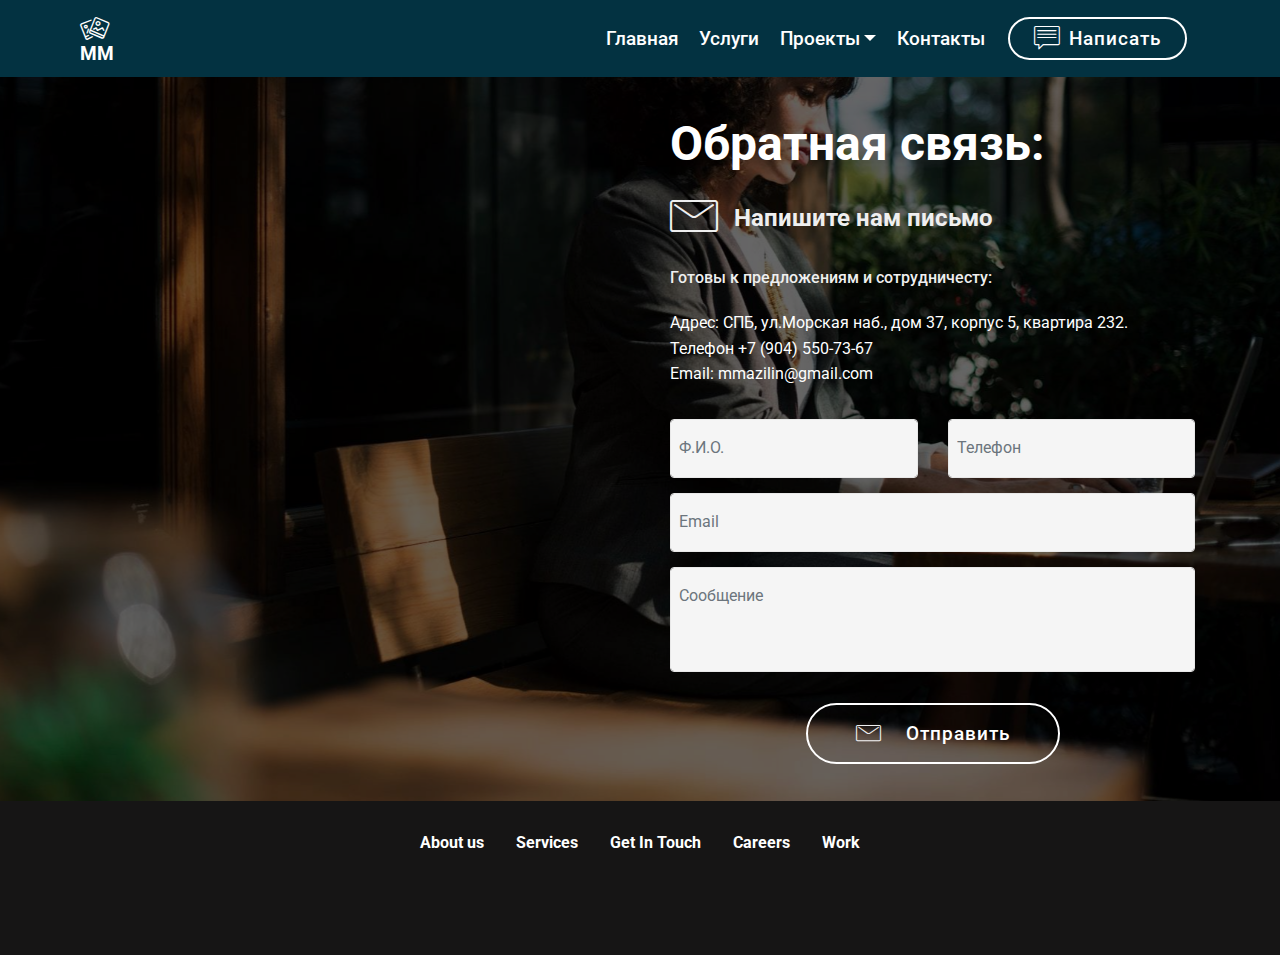
<file: page1.html>
<!DOCTYPE html>
<html >
<head>
  <!-- Site made with Mobirise Website Builder v4.6.3, https://mobirise.com -->
  <meta charset="UTF-8">
  <meta http-equiv="X-UA-Compatible" content="IE=edge">
  <meta name="generator" content="Mobirise v4.6.3, mobirise.com">
  <meta name="viewport" content="width=device-width, initial-scale=1, minimum-scale=1">
  <link rel="shortcut icon" href="assets/images/logo2.png" type="image/x-icon">
  <meta name="description" content="Site Creator Description">
  <title>Контакты</title>
  <link rel="stylesheet" href="assets/web/assets/mobirise-icons/mobirise-icons.css">
  <link rel="stylesheet" href="assets/tether/tether.min.css">
  <link rel="stylesheet" href="assets/bootstrap/css/bootstrap.min.css">
  <link rel="stylesheet" href="assets/bootstrap/css/bootstrap-grid.min.css">
  <link rel="stylesheet" href="assets/bootstrap/css/bootstrap-reboot.min.css">
  <link rel="stylesheet" href="assets/socicon/css/styles.css">
  <link rel="stylesheet" href="assets/animatecss/animate.min.css">
  <link rel="stylesheet" href="assets/dropdown/css/style.css">
  <link rel="stylesheet" href="assets/theme/css/style.css">
  <link rel="stylesheet" href="assets/mobirise/css/mbr-additional.css" type="text/css">
  
  
  
</head>
<body>
  <section class="menu cid-qIAD1Um0HJ" once="menu" id="menu1-19">

    

    <nav class="navbar navbar-expand beta-menu navbar-dropdown align-items-center navbar-fixed-top navbar-toggleable-sm">
        <button class="navbar-toggler navbar-toggler-right" type="button" data-toggle="collapse" data-target="#navbarSupportedContent" aria-controls="navbarSupportedContent" aria-expanded="false" aria-label="Toggle navigation">
            <div class="hamburger">
                <span></span>
                <span></span>
                <span></span>
                <span></span>
            </div>
        </button>
        <div class="menu-logo">
            <div class="navbar-brand">
                
                <span class="navbar-caption-wrap"><a class="navbar-caption text-white display-4" href="index.html"><span class="mbri-image-gallery mbr-iconfont mbr-iconfont-btn"></span>MM</a></span>
            </div>
        </div>
        <div class="collapse navbar-collapse" id="navbarSupportedContent">
            <ul class="navbar-nav nav-dropdown" data-app-modern-menu="true"><li class="nav-item">
                    <a class="nav-link link text-white display-4" href="index.html">
                        Главная</a>
                </li>
                <li class="nav-item"><a class="nav-link link text-white display-4" href="page2.html">
                        
                        Услуги</a></li><li class="nav-item dropdown open"><a class="nav-link link text-white dropdown-toggle display-4" href="page3.html" data-toggle="dropdown-submenu">
                        
                        Проекты</a><div class="dropdown-menu"><a class="text-white dropdown-item display-4" href="page3.html">Коттедж 1</a><a class="text-white dropdown-item display-4" href="page3.html">Коттедж 2</a><a class="text-white dropdown-item display-4" href="page3.html">Коттедж 3</a></div></li><li class="nav-item"><a class="nav-link link text-white display-4" href="page1.html">
                        
                        Контакты</a></li></ul>
            <div class="navbar-buttons mbr-section-btn"><a class="btn btn-sm btn-white-outline display-4" href="https://mobirise.com"><span class="mbri-chat mbr-iconfont mbr-iconfont-btn"></span>
                    Написать</a></div>
        </div>
    </nav>
</section>

<section class="engine"><a href="https://mobirise.ws/b">best website creator</a></section><section class="mbr-section form4 cid-qIAKnJiED9" id="form4-1j">

    

    <div class="mbr-overlay" style="opacity: 0.6; background-color: rgb(0, 0, 0);">
    </div>
    <div class="container">
        <div class="row">
            <div class="col-md-6">
                <div class="google-map"><iframe frameborder="0" style="border:0" src="https://www.google.com/maps/embed/v1/place?key=AIzaSyA0Dx_boXQiwvdz8sJHoYeZNVTdoWONYkU&amp;q=place_id:ChIJ7WVKx4w3lkYR_46Eqz9nx20" allowfullscreen=""></iframe></div>
            </div>
            <div class="col-md-6">
                <h2 class="pb-3 align-left mbr-fonts-style display-2"><strong>
                    Обратная связь:</strong></h2>
                <div>
                    <div class="icon-block pb-3">
                        <span class="icon-block__icon">
                            <span class="mbri-letter mbr-iconfont"></span>
                        </span>
                        <h4 class="icon-block__title align-left mbr-fonts-style display-5"><span style="font-style: normal;"><strong>
                            Напишите нам письмо</strong></span></h4>
                    </div>
                    <div class="icon-contacts pb-3">
                        <h5 class="align-left mbr-fonts-style display-7">
                            Готовы к предложениям и сотрудничесту:<br><br></h5>
                        <p class="mbr-text align-left mbr-fonts-style display-7">Адрес: СПБ, ул.Морская наб., дом 37, корпус 5, квартира 232.<br>Телефон +7 (904) 550-73-67&nbsp;<br>
                            Email: mmazilin@gmail.com
                        </p>
                    </div>
                </div>
                <div data-form-type="formoid">
                    <div data-form-alert="" hidden="">Спасибо за обращение!</div>
                    <form class="block mbr-form" action="https://mobirise.com/" method="post" data-form-title="Mobirise Form"><input type="hidden" name="email" data-form-email="true" value="buBxLQ0DiRBEKaeYPKMxTfx3Tzh5wB61IWlFV+RPvpN2hQei2hHYDbLIPlMnNqBCFGyjNi9G3wUlJC3o8A8C87Cubpu8lF6kmVFuVwU8ZOJvzaw48+afc+9WsNFzFipb" data-form-field="Email">
                        <div class="row">
                            <div class="col-md-6 multi-horizontal" data-for="name">
                                <input type="text" class="form-control input" name="name" data-form-field="Name" placeholder="Ф.И.О." required="" id="name-form4-1j">
                            </div>
                            <div class="col-md-6 multi-horizontal" data-for="phone">
                                <input type="text" class="form-control input" name="phone" data-form-field="Phone" placeholder="Телефон" required="" id="phone-form4-1j">
                            </div>
                            <div class="col-md-12" data-for="email">
                                <input type="text" class="form-control input" name="email" data-form-field="Email" placeholder="Email" required="" id="email-form4-1j">
                            </div>
                            <div class="col-md-12" data-for="message">
                                <textarea class="form-control input" name="message" rows="3" data-form-field="Message" placeholder="Сообщение" style="resize:none" id="message-form4-1j"></textarea>
                            </div>
                            <div class="input-group-btn col-md-12" style="margin-top: 10px;"><button href="" type="submit" class="btn btn-form btn-white-outline display-4"><span class="mbri-letter mbr-iconfont mbr-iconfont-btn" style="font-size: 25px;"></span>Отправить</button></div>
                        </div>
                    </form>
                </div>
            </div>
        </div>
    </div>
</section>

<section once="" class="cid-qIAMSK0yEm" id="footer7-1o">

    

    

    <div class="container">
        <div class="media-container-row align-center mbr-white">
            <div class="row row-links">
                <ul class="foot-menu">
                    
                    
                    
                    
                    
                <li class="foot-menu-item mbr-fonts-style display-7">
                        <a class="text-white mbr-bold" href="#" target="_blank">About us</a>
                    </li><li class="foot-menu-item mbr-fonts-style display-7">
                        <a class="text-white mbr-bold" href="#" target="_blank">Services</a>
                    </li><li class="foot-menu-item mbr-fonts-style display-7">
                        <a class="text-white mbr-bold" href="#" target="_blank">Get In Touch</a>
                    </li><li class="foot-menu-item mbr-fonts-style display-7">
                        <a class="text-white mbr-bold" href="#" target="_blank">Careers</a>
                    </li><li class="foot-menu-item mbr-fonts-style display-7">
                        <a class="text-white mbr-bold" href="#" target="_blank">Work</a>
                    </li></ul>
            </div>
            <div class="row social-row">
                <div class="social-list align-right pb-2">
                    
                    
                    
                    
                    
                    
                <div class="soc-item">
                        <a href="https://twitter.com/mobirise" target="_blank">
                            <span class="socicon-twitter socicon mbr-iconfont mbr-iconfont-social"></span>
                        </a>
                    </div><div class="soc-item">
                        <a href="https://www.facebook.com/pages/Mobirise/1616226671953247" target="_blank">
                            <span class="socicon-facebook socicon mbr-iconfont mbr-iconfont-social"></span>
                        </a>
                    </div><div class="soc-item">
                        <a href="https://www.youtube.com/c/mobirise" target="_blank">
                            <span class="socicon-youtube socicon mbr-iconfont mbr-iconfont-social"></span>
                        </a>
                    </div><div class="soc-item">
                        <a href="https://instagram.com/mobirise" target="_blank">
                            <span class="socicon-instagram socicon mbr-iconfont mbr-iconfont-social"></span>
                        </a>
                    </div><div class="soc-item">
                        <a href="https://plus.google.com/u/0/+Mobirise" target="_blank">
                            <span class="socicon-googleplus socicon mbr-iconfont mbr-iconfont-social"></span>
                        </a>
                    </div><div class="soc-item">
                        <a href="https://www.behance.net/Mobirise" target="_blank">
                            <span class="socicon-behance socicon mbr-iconfont mbr-iconfont-social"></span>
                        </a>
                    </div></div>
            </div>
            <div class="row row-copirayt">
                <p class="mbr-text mb-0 mbr-fonts-style mbr-white align-center display-7">
                    © Copyright 2017 Mobirise - All Rights Reserved
                </p>
            </div>
        </div>
    </div>
</section>


  <script src="assets/web/assets/jquery/jquery.min.js"></script>
  <script src="assets/popper/popper.min.js"></script>
  <script src="assets/tether/tether.min.js"></script>
  <script src="assets/bootstrap/js/bootstrap.min.js"></script>
  <script src="assets/smoothscroll/smooth-scroll.js"></script>
  <script src="assets/touchswipe/jquery.touch-swipe.min.js"></script>
  <script src="assets/viewportchecker/jquery.viewportchecker.js"></script>
  <script src="assets/dropdown/js/script.min.js"></script>
  <script src="assets/theme/js/script.js"></script>
  <script src="assets/formoid/formoid.min.js"></script>
  
  
 <div id="scrollToTop" class="scrollToTop mbr-arrow-up"><a style="text-align: center;"><i></i></a></div>
    <input name="animation" type="hidden">
  </body>
</html>
</file>
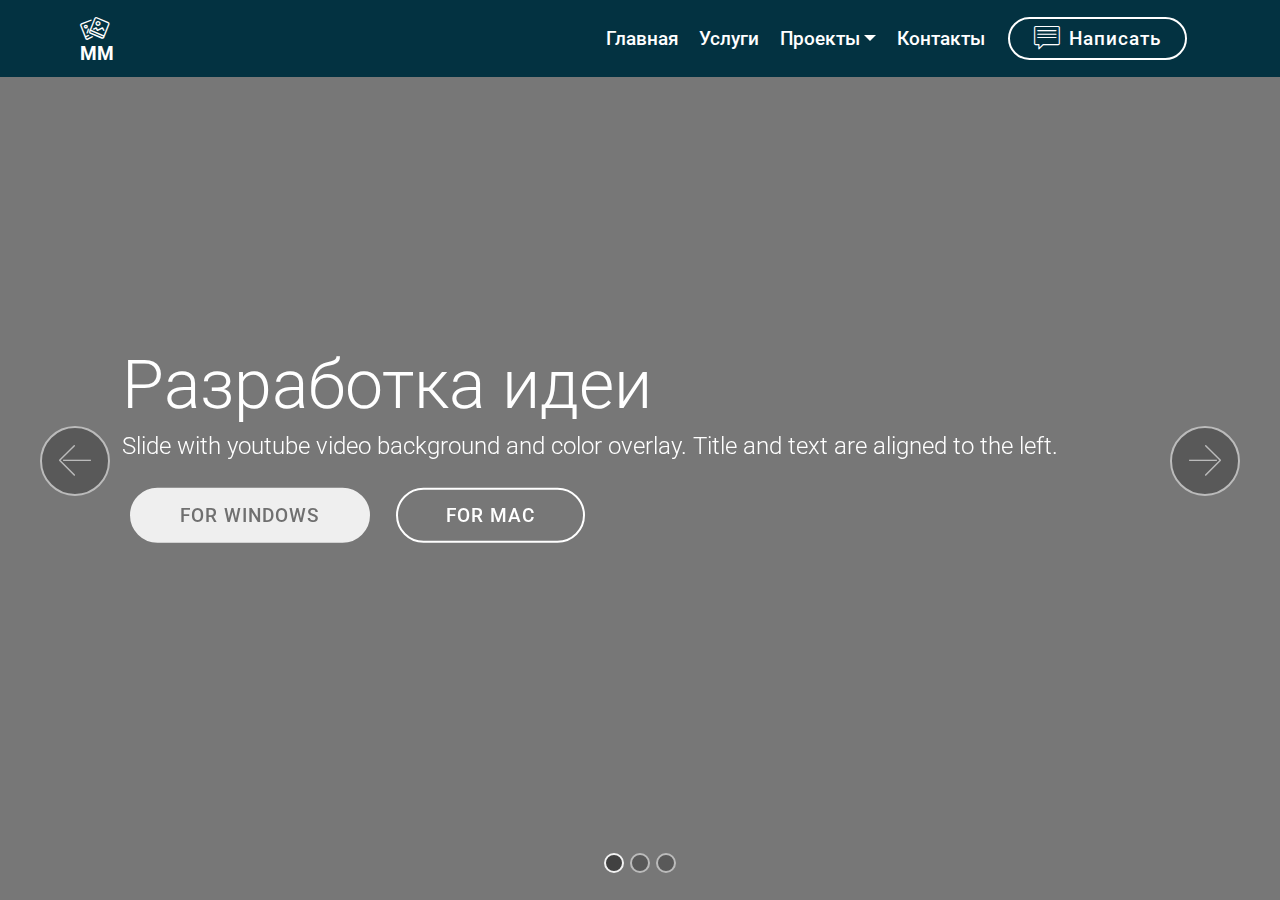
<file: page2.html>
<!DOCTYPE html>
<html >
<head>
  <!-- Site made with Mobirise Website Builder v4.6.3, https://mobirise.com -->
  <meta charset="UTF-8">
  <meta http-equiv="X-UA-Compatible" content="IE=edge">
  <meta name="generator" content="Mobirise v4.6.3, mobirise.com">
  <meta name="viewport" content="width=device-width, initial-scale=1, minimum-scale=1">
  <link rel="shortcut icon" href="assets/images/logo2.png" type="image/x-icon">
  <meta name="description" content="Website Maker Description">
  <title>Услуги</title>
  <link rel="stylesheet" href="assets/web/assets/mobirise-icons/mobirise-icons.css">
  <link rel="stylesheet" href="assets/tether/tether.min.css">
  <link rel="stylesheet" href="assets/bootstrap/css/bootstrap.min.css">
  <link rel="stylesheet" href="assets/bootstrap/css/bootstrap-grid.min.css">
  <link rel="stylesheet" href="assets/bootstrap/css/bootstrap-reboot.min.css">
  <link rel="stylesheet" href="assets/dropdown/css/style.css">
  <link rel="stylesheet" href="assets/animatecss/animate.min.css">
  <link rel="stylesheet" href="assets/theme/css/style.css">
  <link rel="stylesheet" href="assets/mobirise/css/mbr-additional.css" type="text/css">
  
  
  
</head>
<body>
  <section class="menu cid-qIAD1Um0HJ" once="menu" id="menu1-1r">

    

    <nav class="navbar navbar-expand beta-menu navbar-dropdown align-items-center navbar-fixed-top navbar-toggleable-sm">
        <button class="navbar-toggler navbar-toggler-right" type="button" data-toggle="collapse" data-target="#navbarSupportedContent" aria-controls="navbarSupportedContent" aria-expanded="false" aria-label="Toggle navigation">
            <div class="hamburger">
                <span></span>
                <span></span>
                <span></span>
                <span></span>
            </div>
        </button>
        <div class="menu-logo">
            <div class="navbar-brand">
                
                <span class="navbar-caption-wrap"><a class="navbar-caption text-white display-4" href="index.html"><span class="mbri-image-gallery mbr-iconfont mbr-iconfont-btn"></span>MM</a></span>
            </div>
        </div>
        <div class="collapse navbar-collapse" id="navbarSupportedContent">
            <ul class="navbar-nav nav-dropdown" data-app-modern-menu="true"><li class="nav-item">
                    <a class="nav-link link text-white display-4" href="index.html">
                        Главная</a>
                </li>
                <li class="nav-item"><a class="nav-link link text-white display-4" href="page2.html">
                        
                        Услуги</a></li><li class="nav-item dropdown open"><a class="nav-link link text-white dropdown-toggle display-4" href="page3.html" data-toggle="dropdown-submenu">
                        
                        Проекты</a><div class="dropdown-menu"><a class="text-white dropdown-item display-4" href="page3.html">Коттедж 1</a><a class="text-white dropdown-item display-4" href="page3.html">Коттедж 2</a><a class="text-white dropdown-item display-4" href="page3.html">Коттедж 3</a></div></li><li class="nav-item"><a class="nav-link link text-white display-4" href="page1.html">
                        
                        Контакты</a></li></ul>
            <div class="navbar-buttons mbr-section-btn"><a class="btn btn-sm btn-white-outline display-4" href="https://mobirise.com"><span class="mbri-chat mbr-iconfont mbr-iconfont-btn"></span>
                    Написать</a></div>
        </div>
    </nav>
</section>

<section class="engine"><a href="https://mobirise.ws/k">develop your own website</a></section><section class="carousel slide cid-qIAOtuKV5B" data-interval="false" id="slider1-1s">

    

    <div class="full-screen"><div class="mbr-slider slide carousel" data-pause="true" data-keyboard="false" data-ride="carousel" data-interval="5000"><ol class="carousel-indicators"><li data-app-prevent-settings="" data-target="#slider1-1s" class=" active" data-slide-to="0"></li><li data-app-prevent-settings="" data-target="#slider1-1s" data-slide-to="1"></li><li data-app-prevent-settings="" data-target="#slider1-1s" data-slide-to="2"></li></ol><div class="carousel-inner" role="listbox"><div class="carousel-item slider-fullscreen-image active" data-bg-video-slide="https://www.youtube.com/watch?v=fwkKc6M60-0"><div class="mbr-overlay"></div><div class="container container-slide"><div class="image_wrapper"><img src="assets/images/2.jpg" style="opacity: 0;"><div class="carousel-caption justify-content-center"><div class="col-10 align-left"><h2 class="mbr-fonts-style display-1">Разработка идеи</h2><p class="lead mbr-text mbr-fonts-style display-5">Slide with youtube video background and color overlay. Title and text are aligned to the left.</p><div class="mbr-section-btn" buttons="0"><a class="btn  btn-primary display-4" href="https://mobirise.com">FOR WINDOWS</a> <a class="btn  btn-white-outline display-4" href="https://mobirise.com">FOR MAC</a></div></div></div></div></div></div><div class="carousel-item slider-fullscreen-image" data-bg-video-slide="false" style="background-image: url(assets/images/ello-optimized-87e62e06-3-1920x1080.jpg);"><div class="container container-slide"><div class="image_wrapper"><div class="mbr-overlay" style="opacity: 0.4;"></div><img src="assets/images/ello-optimized-87e62e06-3-1920x1080.jpg"><div class="carousel-caption justify-content-center"><div class="col-10 align-center"><h2 class="mbr-fonts-style display-1">Проектирование</h2><p class="lead mbr-text mbr-fonts-style display-5">Choose from the large selection of latest pre-made blocks - jumbotrons, hero images, parallax scrolling, video backgrounds, hamburger menu, sticky header and more.</p><div class="mbr-section-btn" buttons="0"> <a class="btn  btn-white-outline display-4" href="https://mobirise.com">FOR MAC</a></div></div></div></div></div></div><div class="carousel-item slider-fullscreen-image" data-bg-video-slide="false" style="background-image: url(assets/images/67-1920x615.jpg);"><div class="container container-slide"><div class="image_wrapper"><div class="mbr-overlay"></div><img src="assets/images/67-1920x615.jpg"><div class="carousel-caption justify-content-center"><div class="col-10 align-right"><h2 class="mbr-fonts-style display-1">Строительство</h2><p class="lead mbr-text mbr-fonts-style display-5">Choose from the large selection of latest pre-made blocks - jumbotrons, hero images, parallax scrolling, video backgrounds, hamburger menu, sticky header and more.</p><div class="mbr-section-btn" buttons="0"><a class="btn btn-info display-4" href="https://mobirise.com">FOR WINDOWS</a> <a class="btn  btn-white-outline display-4" href="https://mobirise.com">FOR MAC</a></div></div></div></div></div></div></div><a data-app-prevent-settings="" class="carousel-control carousel-control-prev" role="button" data-slide="prev" href="#slider1-1s"><span aria-hidden="true" class="mbri-left mbr-iconfont"></span><span class="sr-only">Previous</span></a><a data-app-prevent-settings="" class="carousel-control carousel-control-next" role="button" data-slide="next" href="#slider1-1s"><span aria-hidden="true" class="mbri-right mbr-iconfont"></span><span class="sr-only">Next</span></a></div></div>

</section>


  <script src="assets/web/assets/jquery/jquery.min.js"></script>
  <script src="assets/popper/popper.min.js"></script>
  <script src="assets/tether/tether.min.js"></script>
  <script src="assets/bootstrap/js/bootstrap.min.js"></script>
  <script src="assets/smoothscroll/smooth-scroll.js"></script>
  <script src="assets/dropdown/js/script.min.js"></script>
  <script src="assets/touchswipe/jquery.touch-swipe.min.js"></script>
  <script src="assets/bootstrapcarouselswipe/bootstrap-carousel-swipe.js"></script>
  <script src="assets/viewportchecker/jquery.viewportchecker.js"></script>
  <script src="assets/ytplayer/jquery.mb.ytplayer.min.js"></script>
  <script src="assets/vimeoplayer/jquery.mb.vimeo_player.js"></script>
  <script src="assets/theme/js/script.js"></script>
  <script src="assets/slidervideo/script.js"></script>
  
  
 <div id="scrollToTop" class="scrollToTop mbr-arrow-up"><a style="text-align: center;"><i></i></a></div>
    <input name="animation" type="hidden">
  </body>
</html>
</file>
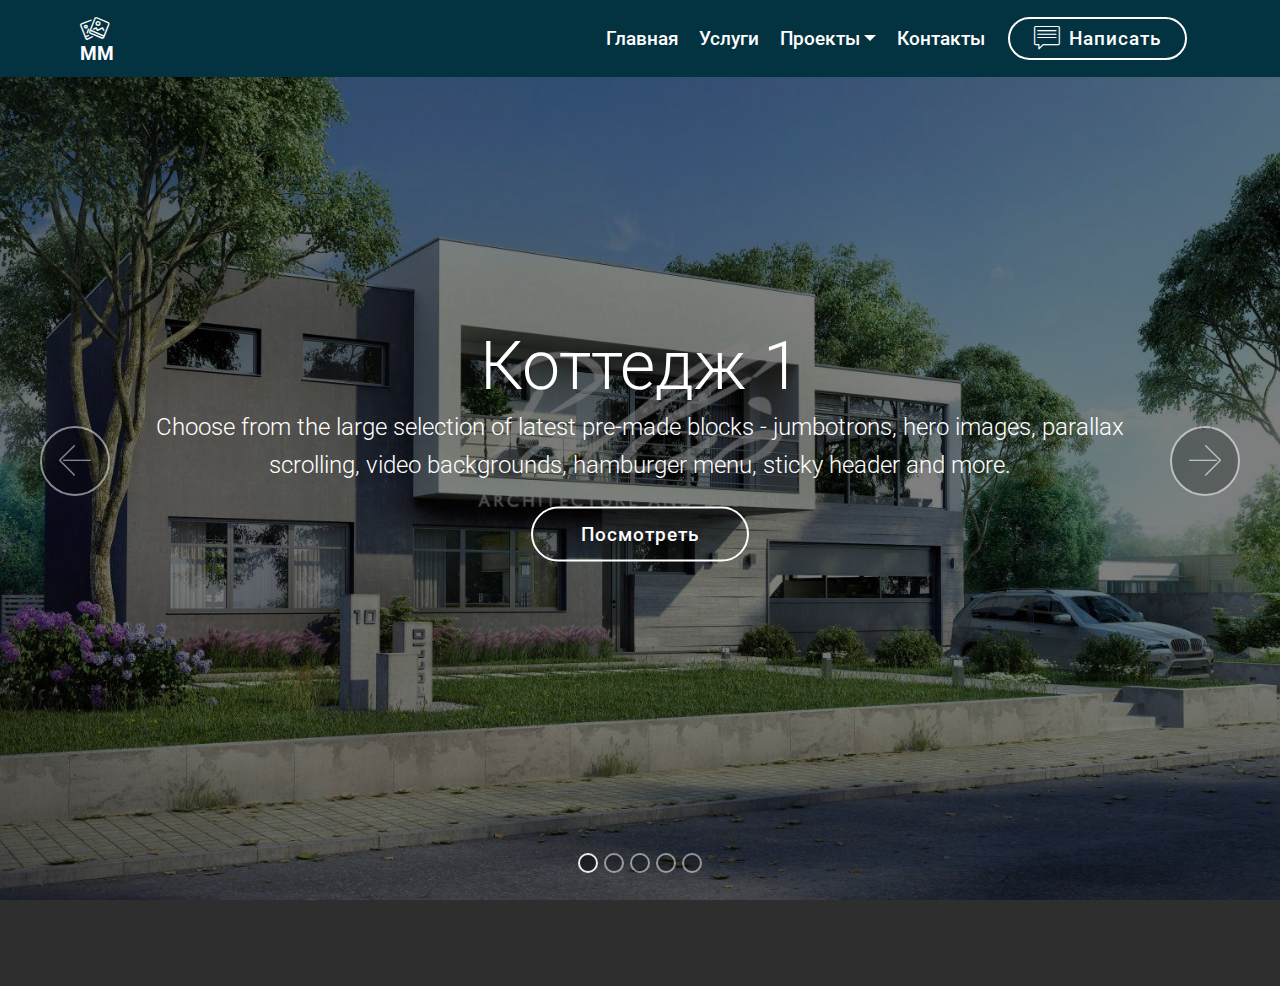
<file: page3.html>
<!DOCTYPE html>
<html >
<head>
  <!-- Site made with Mobirise Website Builder v4.6.3, https://mobirise.com -->
  <meta charset="UTF-8">
  <meta http-equiv="X-UA-Compatible" content="IE=edge">
  <meta name="generator" content="Mobirise v4.6.3, mobirise.com">
  <meta name="viewport" content="width=device-width, initial-scale=1, minimum-scale=1">
  <link rel="shortcut icon" href="assets/images/logo2.png" type="image/x-icon">
  <meta name="description" content="Website Generator Description">
  <title>Проекты</title>
  <link rel="stylesheet" href="assets/web/assets/mobirise-icons/mobirise-icons.css">
  <link rel="stylesheet" href="assets/tether/tether.min.css">
  <link rel="stylesheet" href="assets/bootstrap/css/bootstrap.min.css">
  <link rel="stylesheet" href="assets/bootstrap/css/bootstrap-grid.min.css">
  <link rel="stylesheet" href="assets/bootstrap/css/bootstrap-reboot.min.css">
  <link rel="stylesheet" href="assets/animatecss/animate.min.css">
  <link rel="stylesheet" href="assets/dropdown/css/style.css">
  <link rel="stylesheet" href="assets/theme/css/style.css">
  <link rel="stylesheet" href="assets/mobirise/css/mbr-additional.css" type="text/css">
  
  
  
</head>
<body>
  <section class="menu cid-qIAD1Um0HJ" once="menu" id="menu1-2b">

    

    <nav class="navbar navbar-expand beta-menu navbar-dropdown align-items-center navbar-fixed-top navbar-toggleable-sm">
        <button class="navbar-toggler navbar-toggler-right" type="button" data-toggle="collapse" data-target="#navbarSupportedContent" aria-controls="navbarSupportedContent" aria-expanded="false" aria-label="Toggle navigation">
            <div class="hamburger">
                <span></span>
                <span></span>
                <span></span>
                <span></span>
            </div>
        </button>
        <div class="menu-logo">
            <div class="navbar-brand">
                
                <span class="navbar-caption-wrap"><a class="navbar-caption text-white display-4" href="index.html"><span class="mbri-image-gallery mbr-iconfont mbr-iconfont-btn"></span>MM</a></span>
            </div>
        </div>
        <div class="collapse navbar-collapse" id="navbarSupportedContent">
            <ul class="navbar-nav nav-dropdown" data-app-modern-menu="true"><li class="nav-item">
                    <a class="nav-link link text-white display-4" href="index.html">
                        Главная</a>
                </li>
                <li class="nav-item"><a class="nav-link link text-white display-4" href="page2.html">
                        
                        Услуги</a></li><li class="nav-item dropdown open"><a class="nav-link link text-white dropdown-toggle display-4" href="page3.html" data-toggle="dropdown-submenu">
                        
                        Проекты</a><div class="dropdown-menu"><a class="text-white dropdown-item display-4" href="page3.html">Коттедж 1</a><a class="text-white dropdown-item display-4" href="page3.html">Коттедж 2</a><a class="text-white dropdown-item display-4" href="page3.html">Коттедж 3</a></div></li><li class="nav-item"><a class="nav-link link text-white display-4" href="page1.html">
                        
                        Контакты</a></li></ul>
            <div class="navbar-buttons mbr-section-btn"><a class="btn btn-sm btn-white-outline display-4" href="https://mobirise.com"><span class="mbri-chat mbr-iconfont mbr-iconfont-btn"></span>
                    Написать</a></div>
        </div>
    </nav>
</section>

<section class="engine"><a href="https://mobirise.ws/c">best website maker</a></section><section class="carousel slide cid-qIAXMIQzcs" data-interval="false" id="slider1-2f">

    

    <div class="full-screen"><div class="mbr-slider slide carousel" data-pause="true" data-keyboard="false" data-ride="carousel" data-interval="4000"><ol class="carousel-indicators"><li data-app-prevent-settings="" data-target="#slider1-2f" class=" active" data-slide-to="0"></li><li data-app-prevent-settings="" data-target="#slider1-2f" data-slide-to="1"></li><li data-app-prevent-settings="" data-target="#slider1-2f" data-slide-to="2"></li><li data-app-prevent-settings="" data-target="#slider1-2f" data-slide-to="3"></li><li data-app-prevent-settings="" data-target="#slider1-2f" data-slide-to="4"></li></ol><div class="carousel-inner" role="listbox"><div class="carousel-item slider-fullscreen-image active" data-bg-video-slide="false" style="background-image: url(assets/images/fdad38c0aca407dc5b0c759015fc035676a11248-2-1600x1067.jpg);"><div class="container container-slide"><div class="image_wrapper"><div class="mbr-overlay"></div><img src="assets/images/fdad38c0aca407dc5b0c759015fc035676a11248-2-1600x1067.jpg"><div class="carousel-caption justify-content-center"><div class="col-10 align-center"><h2 class="mbr-fonts-style display-1">Коттедж 1</h2><p class="lead mbr-text mbr-fonts-style display-5">Choose from the large selection of latest pre-made blocks - jumbotrons, hero images, parallax scrolling, video backgrounds, hamburger menu, sticky header and more.</p><div class="mbr-section-btn" buttons="0"> <a class="btn  btn-white-outline display-4" href="page4.html#gallery2-2w">Посмотреть</a></div></div></div></div></div></div><div class="carousel-item slider-fullscreen-image" data-bg-video-slide="false" style="background-image: url(assets/images/245-2000x1336.jpg);"><div class="container container-slide"><div class="image_wrapper"><div class="mbr-overlay" style="opacity: 0.4;"></div><img src="assets/images/245-2000x1336.jpg"><div class="carousel-caption justify-content-center"><div class="col-10 align-left"></div></div></div></div></div><div class="carousel-item slider-fullscreen-image" data-bg-video-slide="false" style="background-image: url(assets/images/27a1f4c80250f9797cc637c3dac86c9fd814e8b3-1600x1066.jpg);"><div class="container container-slide"><div class="image_wrapper"><div class="mbr-overlay" style="opacity: 0.4;"></div><img src="assets/images/27a1f4c80250f9797cc637c3dac86c9fd814e8b3-1600x1066.jpg"><div class="carousel-caption justify-content-center"><div class="col-10 align-left"><h2 class="mbr-fonts-style display-1">Коттедж 2</h2><p class="lead mbr-text mbr-fonts-style display-5">Choose from the large selection of latest pre-made blocks - jumbotrons, hero images, parallax scrolling, video backgrounds, hamburger menu, sticky header and more.</p><div class="mbr-section-btn" buttons="0"><a class="btn display-4 btn-danger" href="page4.html#gallery2-2w">Посмотреть</a> </div></div></div></div></div></div><div class="carousel-item slider-fullscreen-image" data-bg-video-slide="false" style="background-image: url(assets/images/0a8976acc71af436df1660b96ee587cc8d8349a8-1600x842.jpg);"><div class="container container-slide"><div class="image_wrapper"><div class="mbr-overlay"></div><img src="assets/images/0a8976acc71af436df1660b96ee587cc8d8349a8-1600x842.jpg"><div class="carousel-caption justify-content-center"><div class="col-10 align-right"><h2 class="mbr-fonts-style display-1">Коттедж 3</h2><p class="lead mbr-text mbr-fonts-style display-5">Choose from the large selection of latest pre-made blocks - jumbotrons, hero images, parallax scrolling, video backgrounds, hamburger menu, sticky header and more.</p><div class="mbr-section-btn" buttons="0"> <a class="btn  btn-white-outline display-4" href="page4.html#gallery2-2w">Посмотреть</a></div></div></div></div></div></div><div class="carousel-item slider-fullscreen-image" data-bg-video-slide="false" style="background-image: url(assets/images/design-homes-wi-modern-rooms-colorful-design-cool-at-design-homes-wi-design-ideas-3-2000x1333.jpg);"><div class="container container-slide"><div class="image_wrapper"><div class="mbr-overlay" style="opacity: 0.4;"></div><img src="assets/images/design-homes-wi-modern-rooms-colorful-design-cool-at-design-homes-wi-design-ideas-3-2000x1333.jpg"><div class="carousel-caption justify-content-center"><div class="col-10 align-left"></div></div></div></div></div></div><a data-app-prevent-settings="" class="carousel-control carousel-control-prev" role="button" data-slide="prev" href="#slider1-2f"><span aria-hidden="true" class="mbri-left mbr-iconfont"></span><span class="sr-only">Previous</span></a><a data-app-prevent-settings="" class="carousel-control carousel-control-next" role="button" data-slide="next" href="#slider1-2f"><span aria-hidden="true" class="mbri-right mbr-iconfont"></span><span class="sr-only">Next</span></a></div></div>

</section>

<section once="" class="cid-qIAXugbnDc" id="footer6-2c">

    

    

    <div class="container">
        <div class="media-container-row align-center mbr-white">
            <div class="col-12">
                <p class="mbr-text mb-0 mbr-fonts-style display-7">
                    © Copyright 2017 Mobirise - All Rights Reserved
                </p>
            </div>
        </div>
    </div>
</section>


  <script src="assets/web/assets/jquery/jquery.min.js"></script>
  <script src="assets/popper/popper.min.js"></script>
  <script src="assets/tether/tether.min.js"></script>
  <script src="assets/bootstrap/js/bootstrap.min.js"></script>
  <script src="assets/smoothscroll/smooth-scroll.js"></script>
  <script src="assets/ytplayer/jquery.mb.ytplayer.min.js"></script>
  <script src="assets/vimeoplayer/jquery.mb.vimeo_player.js"></script>
  <script src="assets/touchswipe/jquery.touch-swipe.min.js"></script>
  <script src="assets/bootstrapcarouselswipe/bootstrap-carousel-swipe.js"></script>
  <script src="assets/viewportchecker/jquery.viewportchecker.js"></script>
  <script src="assets/dropdown/js/script.min.js"></script>
  <script src="assets/theme/js/script.js"></script>
  <script src="assets/slidervideo/script.js"></script>
  
  
 <div id="scrollToTop" class="scrollToTop mbr-arrow-up"><a style="text-align: center;"><i></i></a></div>
    <input name="animation" type="hidden">
  </body>
</html>
</file>
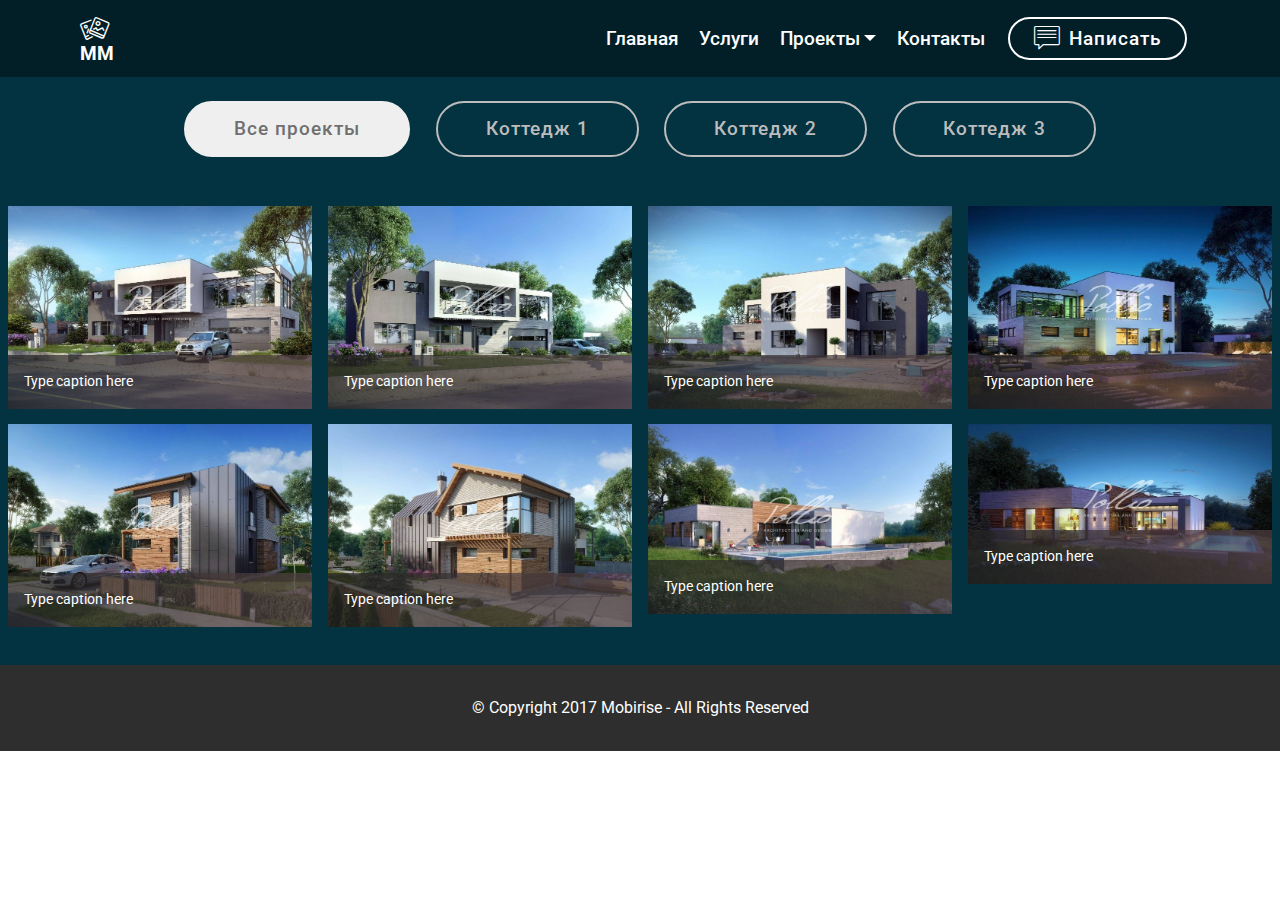
<file: page4.html>
<!DOCTYPE html>
<html >
<head>
  <!-- Site made with Mobirise Website Builder v4.6.3, https://mobirise.com -->
  <meta charset="UTF-8">
  <meta http-equiv="X-UA-Compatible" content="IE=edge">
  <meta name="generator" content="Mobirise v4.6.3, mobirise.com">
  <meta name="viewport" content="width=device-width, initial-scale=1, minimum-scale=1">
  <link rel="shortcut icon" href="assets/images/logo2.png" type="image/x-icon">
  <meta name="description" content="Website Generator Description">
  <title>Коттеджы</title>
  <link rel="stylesheet" href="assets/web/assets/mobirise-icons/mobirise-icons.css">
  <link rel="stylesheet" href="assets/tether/tether.min.css">
  <link rel="stylesheet" href="assets/bootstrap/css/bootstrap.min.css">
  <link rel="stylesheet" href="assets/bootstrap/css/bootstrap-grid.min.css">
  <link rel="stylesheet" href="assets/bootstrap/css/bootstrap-reboot.min.css">
  <link rel="stylesheet" href="assets/dropdown/css/style.css">
  <link rel="stylesheet" href="assets/animatecss/animate.min.css">
  <link rel="stylesheet" href="assets/theme/css/style.css">
  <link rel="stylesheet" href="assets/gallery/style.css">
  <link rel="stylesheet" href="assets/mobirise/css/mbr-additional.css" type="text/css">
  
  
  
</head>
<body>
  <section class="menu cid-qIB8fYp3b4" once="menu" id="menu1-2n">

    

    <nav class="navbar navbar-expand beta-menu navbar-dropdown align-items-center navbar-fixed-top navbar-toggleable-sm">
        <button class="navbar-toggler navbar-toggler-right" type="button" data-toggle="collapse" data-target="#navbarSupportedContent" aria-controls="navbarSupportedContent" aria-expanded="false" aria-label="Toggle navigation">
            <div class="hamburger">
                <span></span>
                <span></span>
                <span></span>
                <span></span>
            </div>
        </button>
        <div class="menu-logo">
            <div class="navbar-brand">
                
                <span class="navbar-caption-wrap"><a class="navbar-caption text-white display-4" href="index.html"><span class="mbri-image-gallery mbr-iconfont mbr-iconfont-btn"></span>MM</a></span>
            </div>
        </div>
        <div class="collapse navbar-collapse" id="navbarSupportedContent">
            <ul class="navbar-nav nav-dropdown" data-app-modern-menu="true"><li class="nav-item">
                    <a class="nav-link link text-white display-4" href="index.html">
                        Главная</a>
                </li>
                <li class="nav-item"><a class="nav-link link text-white display-4" href="page2.html">
                        
                        Услуги</a></li><li class="nav-item dropdown open"><a class="nav-link link text-white dropdown-toggle display-4" href="page3.html" data-toggle="dropdown-submenu">
                        
                        Проекты</a><div class="dropdown-menu"><a class="text-white dropdown-item display-4" href="page3.html">Коттедж 1</a><a class="text-white dropdown-item display-4" href="page3.html">Коттедж 2</a><a class="text-white dropdown-item display-4" href="page3.html">Коттедж 3</a></div></li><li class="nav-item"><a class="nav-link link text-white display-4" href="page1.html">
                        
                        Контакты</a></li></ul>
            <div class="navbar-buttons mbr-section-btn"><a class="btn btn-sm btn-white-outline display-4" href="https://mobirise.com"><span class="mbri-chat mbr-iconfont mbr-iconfont-btn"></span>
                    Написать</a></div>
        </div>
    </nav>
</section>

<section class="engine"><a href="https://mobirise.ws/n">best website maker app</a></section><section class="mbr-gallery mbr-slider-carousel cid-qIB8ToRRJc" id="gallery2-2w">

    

    <div>
        <div><!-- Filter --><div class="mbr-gallery-filter container gallery-filter-active"><ul buttons="0"><li class="mbr-gallery-filter-all"><a class="btn btn-md btn-primary-outline active display-4" href="">Все проекты<br></a></li></ul></div><!-- Gallery --><div class="mbr-gallery-row"><div class="mbr-gallery-layout-default"><div><div><div class="mbr-gallery-item mbr-gallery-item--p1" data-video-url="false" data-tags="Коттедж 1"><div href="#lb-gallery2-2w" data-slide-to="0" data-toggle="modal"><img src="assets/images/4a08515cf231ed29438d5f67cd7e42976515d780-1600x1067-800x533.jpg" alt=""><span class="icon-focus"></span><span class="mbr-gallery-title mbr-fonts-style display-7">Type caption here</span></div></div><div class="mbr-gallery-item mbr-gallery-item--p1" data-video-url="false" data-tags="Коттедж 1"><div href="#lb-gallery2-2w" data-slide-to="1" data-toggle="modal"><img src="assets/images/fdad38c0aca407dc5b0c759015fc035676a11248-2-1600x1067-800x533.jpg" alt=""><span class="icon-focus"></span><span class="mbr-gallery-title mbr-fonts-style display-7">Type caption here</span></div></div><div class="mbr-gallery-item mbr-gallery-item--p1" data-video-url="false" data-tags="Коттедж 1"><div href="#lb-gallery2-2w" data-slide-to="2" data-toggle="modal"><img src="assets/images/eb3410e9090d49955eaafb128314221832f20ecc-1600x1066-800x533.jpg" alt=""><span class="icon-focus"></span><span class="mbr-gallery-title mbr-fonts-style display-7">Type caption here</span></div></div><div class="mbr-gallery-item mbr-gallery-item--p1" data-video-url="false" data-tags="Коттедж 1"><div href="#lb-gallery2-2w" data-slide-to="3" data-toggle="modal"><img src="assets/images/f29228fb54910e83ae2bfc3fe96935798f06dbf9-1600x1067-800x533.jpg" alt=""><span class="icon-focus"></span><span class="mbr-gallery-title mbr-fonts-style display-7">Type caption here</span></div></div><div class="mbr-gallery-item mbr-gallery-item--p1" data-video-url="false" data-tags="Коттедж 2"><div href="#lb-gallery2-2w" data-slide-to="4" data-toggle="modal"><img src="assets/images/8fa77cfecc4c9c024bcd7be666e19f0dc0be3f3f-1600x1067-800x533.jpg" alt=""><span class="icon-focus"></span><span class="mbr-gallery-title mbr-fonts-style display-7">Type caption here</span></div></div><div class="mbr-gallery-item mbr-gallery-item--p1" data-video-url="false" data-tags="Коттедж 2"><div href="#lb-gallery2-2w" data-slide-to="5" data-toggle="modal"><img src="assets/images/27a1f4c80250f9797cc637c3dac86c9fd814e8b3-1600x1066-800x533.jpg" alt=""><span class="icon-focus"></span><span class="mbr-gallery-title mbr-fonts-style display-7">Type caption here</span></div></div><div class="mbr-gallery-item mbr-gallery-item--p1" data-video-url="false" data-tags="Коттедж 3"><div href="#lb-gallery2-2w" data-slide-to="6" data-toggle="modal"><img src="assets/images/1c015d78ca1feb7384be05198b90afe996e69267-1600x1000-800x500.jpg" alt=""><span class="icon-focus"></span><span class="mbr-gallery-title mbr-fonts-style display-7">Type caption here</span></div></div><div class="mbr-gallery-item mbr-gallery-item--p1" data-video-url="false" data-tags="Коттедж 3"><div href="#lb-gallery2-2w" data-slide-to="7" data-toggle="modal"><img src="assets/images/0a8976acc71af436df1660b96ee587cc8d8349a8-1600x842-800x421.jpg" alt=""><span class="icon-focus"></span><span class="mbr-gallery-title mbr-fonts-style display-7">Type caption here</span></div></div></div></div><div class="clearfix"></div></div></div><!-- Lightbox --><div data-app-prevent-settings="" class="mbr-slider modal fade carousel slide" tabindex="-1" data-keyboard="true" data-interval="false" id="lb-gallery2-2w"><div class="modal-dialog"><div class="modal-content"><div class="modal-body"><ol class="carousel-indicators"><li data-app-prevent-settings="" data-target="#lb-gallery2-2w" data-slide-to="0"></li><li data-app-prevent-settings="" data-target="#lb-gallery2-2w" data-slide-to="1"></li><li data-app-prevent-settings="" data-target="#lb-gallery2-2w" data-slide-to="2"></li><li data-app-prevent-settings="" data-target="#lb-gallery2-2w" data-slide-to="3"></li><li data-app-prevent-settings="" data-target="#lb-gallery2-2w" data-slide-to="4"></li><li data-app-prevent-settings="" data-target="#lb-gallery2-2w" data-slide-to="5"></li><li data-app-prevent-settings="" data-target="#lb-gallery2-2w" class=" active" data-slide-to="6"></li><li data-app-prevent-settings="" data-target="#lb-gallery2-2w" data-slide-to="7"></li></ol><div class="carousel-inner"><div class="carousel-item"><img src="assets/images/4a08515cf231ed29438d5f67cd7e42976515d780-1600x1067.jpg" alt=""></div><div class="carousel-item"><img src="assets/images/fdad38c0aca407dc5b0c759015fc035676a11248-2-1600x1067.jpg" alt=""></div><div class="carousel-item"><img src="assets/images/eb3410e9090d49955eaafb128314221832f20ecc-1600x1066.jpg" alt=""></div><div class="carousel-item"><img src="assets/images/f29228fb54910e83ae2bfc3fe96935798f06dbf9-1600x1067.jpg" alt=""></div><div class="carousel-item"><img src="assets/images/8fa77cfecc4c9c024bcd7be666e19f0dc0be3f3f-1600x1067.jpg" alt=""></div><div class="carousel-item"><img src="assets/images/27a1f4c80250f9797cc637c3dac86c9fd814e8b3-1600x1066.jpg" alt=""></div><div class="carousel-item active"><img src="assets/images/1c015d78ca1feb7384be05198b90afe996e69267-1600x1000.jpg" alt=""></div><div class="carousel-item"><img src="assets/images/0a8976acc71af436df1660b96ee587cc8d8349a8-1600x842.jpg" alt=""></div></div><a class="carousel-control carousel-control-prev" role="button" data-slide="prev" href="#lb-gallery2-2w"><span class="mbri-left mbr-iconfont" aria-hidden="true"></span><span class="sr-only">Previous</span></a><a class="carousel-control carousel-control-next" role="button" data-slide="next" href="#lb-gallery2-2w"><span class="mbri-right mbr-iconfont" aria-hidden="true"></span><span class="sr-only">Next</span></a><a class="close" href="#" role="button" data-dismiss="modal"><span class="sr-only">Close</span></a></div></div></div></div></div>
    </div>

</section>

<section once="" class="cid-qIB8fYLsg8" id="footer6-2o">

    

    

    <div class="container">
        <div class="media-container-row align-center mbr-white">
            <div class="col-12">
                <p class="mbr-text mb-0 mbr-fonts-style display-7">
                    © Copyright 2017 Mobirise - All Rights Reserved
                </p>
            </div>
        </div>
    </div>
</section>


  <script src="assets/web/assets/jquery/jquery.min.js"></script>
  <script src="assets/popper/popper.min.js"></script>
  <script src="assets/tether/tether.min.js"></script>
  <script src="assets/bootstrap/js/bootstrap.min.js"></script>
  <script src="assets/smoothscroll/smooth-scroll.js"></script>
  <script src="assets/masonry/masonry.pkgd.min.js"></script>
  <script src="assets/imagesloaded/imagesloaded.pkgd.min.js"></script>
  <script src="assets/bootstrapcarouselswipe/bootstrap-carousel-swipe.js"></script>
  <script src="assets/vimeoplayer/jquery.mb.vimeo_player.js"></script>
  <script src="assets/touchswipe/jquery.touch-swipe.min.js"></script>
  <script src="assets/dropdown/js/script.min.js"></script>
  <script src="assets/viewportchecker/jquery.viewportchecker.js"></script>
  <script src="assets/theme/js/script.js"></script>
  <script src="assets/slidervideo/script.js"></script>
  <script src="assets/gallery/player.min.js"></script>
  <script src="assets/gallery/script.js"></script>
  
  
 <div id="scrollToTop" class="scrollToTop mbr-arrow-up"><a style="text-align: center;"><i></i></a></div>
    <input name="animation" type="hidden">
  </body>
</html>
</file>
<file: assets/web/assets/mobirise-icons/mobirise-icons.css>
@font-face {
  font-family: 'MobiriseIcons';
  src:  url('mobirise-icons.eot?spat4u');
  src:  url('mobirise-icons.eot?spat4u#iefix') format('embedded-opentype'),
    url('mobirise-icons.ttf?spat4u') format('truetype'),
    url('mobirise-icons.woff?spat4u') format('woff'),
    url('mobirise-icons.svg?spat4u#MobiriseIcons') format('svg');
  font-weight: normal;
  font-style: normal;
}

[class^="mbri-"], [class*=" mbri-"] {
  /* use !important to prevent issues with browser extensions that change fonts */
  font-family: MobiriseIcons !important;
  speak: none;
  font-style: normal;
  font-weight: normal;
  font-variant: normal;
  text-transform: none;
  line-height: 1;

  /* Better Font Rendering =========== */
  -webkit-font-smoothing: antialiased;
  -moz-osx-font-smoothing: grayscale;
}

.mbri-add-submenu:before {
  content: "\e900";
}
.mbri-alert:before {
  content: "\e901";
}
.mbri-align-center:before {
  content: "\e902";
}
.mbri-align-justify:before {
  content: "\e903";
}
.mbri-align-left:before {
  content: "\e904";
}
.mbri-align-right:before {
  content: "\e905";
}
.mbri-android:before {
  content: "\e906";
}
.mbri-apple:before {
  content: "\e907";
}
.mbri-arrow-down:before {
  content: "\e908";
}
.mbri-arrow-next:before {
  content: "\e909";
}
.mbri-arrow-prev:before {
  content: "\e90a";
}
.mbri-arrow-up:before {
  content: "\e90b";
}
.mbri-bold:before {
  content: "\e90c";
}
.mbri-bookmark:before {
  content: "\e90d";
}
.mbri-bootstrap:before {
  content: "\e90e";
}
.mbri-briefcase:before {
  content: "\e90f";
}
.mbri-browse:before {
  content: "\e910";
}
.mbri-bulleted-list:before {
  content: "\e911";
}
.mbri-calendar:before {
  content: "\e912";
}
.mbri-camera:before {
  content: "\e913";
}
.mbri-cart-add:before {
  content: "\e914";
}
.mbri-cart-full:before {
  content: "\e915";
}
.mbri-cash:before {
  content: "\e916";
}
.mbri-change-style:before {
  content: "\e917";
}
.mbri-chat:before {
  content: "\e918";
}
.mbri-clock:before {
  content: "\e919";
}
.mbri-close:before {
  content: "\e91a";
}
.mbri-cloud:before {
  content: "\e91b";
}
.mbri-code:before {
  content: "\e91c";
}
.mbri-contact-form:before {
  content: "\e91d";
}
.mbri-credit-card:before {
  content: "\e91e";
}
.mbri-cursor-click:before {
  content: "\e91f";
}
.mbri-cust-feedback:before {
  content: "\e920";
}
.mbri-database:before {
  content: "\e921";
}
.mbri-delivery:before {
  content: "\e922";
}
.mbri-desktop:before {
  content: "\e923";
}
.mbri-devices:before {
  content: "\e924";
}
.mbri-down:before {
  content: "\e925";
}
.mbri-download:before {
  content: "\e989";
}
.mbri-drag-n-drop:before {
  content: "\e927";
}
.mbri-drag-n-drop2:before {
  content: "\e928";
}
.mbri-edit:before {
  content: "\e929";
}
.mbri-edit2:before {
  content: "\e92a";
}
.mbri-error:before {
  content: "\e92b";
}
.mbri-extension:before {
  content: "\e92c";
}
.mbri-features:before {
  content: "\e92d";
}
.mbri-file:before {
  content: "\e92e";
}
.mbri-flag:before {
  content: "\e92f";
}
.mbri-folder:before {
  content: "\e930";
}
.mbri-gift:before {
  content: "\e931";
}
.mbri-github:before {
  content: "\e932";
}
.mbri-globe:before {
  content: "\e933";
}
.mbri-globe-2:before {
  content: "\e934";
}
.mbri-growing-chart:before {
  content: "\e935";
}
.mbri-hearth:before {
  content: "\e936";
}
.mbri-help:before {
  content: "\e937";
}
.mbri-home:before {
  content: "\e938";
}
.mbri-hot-cup:before {
  content: "\e939";
}
.mbri-idea:before {
  content: "\e93a";
}
.mbri-image-gallery:before {
  content: "\e93b";
}
.mbri-image-slider:before {
  content: "\e93c";
}
.mbri-info:before {
  content: "\e93d";
}
.mbri-italic:before {
  content: "\e93e";
}
.mbri-key:before {
  content: "\e93f";
}
.mbri-laptop:before {
  content: "\e940";
}
.mbri-layers:before {
  content: "\e941";
}
.mbri-left-right:before {
  content: "\e942";
}
.mbri-left:before {
  content: "\e943";
}
.mbri-letter:before {
  content: "\e944";
}
.mbri-like:before {
  content: "\e945";
}
.mbri-link:before {
  content: "\e946";
}
.mbri-lock:before {
  content: "\e947";
}
.mbri-login:before {
  content: "\e948";
}
.mbri-logout:before {
  content: "\e949";
}
.mbri-magic-stick:before {
  content: "\e94a";
}
.mbri-map-pin:before {
  content: "\e94b";
}
.mbri-menu:before {
  content: "\e94c";
}
.mbri-mobile:before {
  content: "\e94d";
}
.mbri-mobile2:before {
  content: "\e94e";
}
.mbri-mobirise:before {
  content: "\e94f";
}
.mbri-more-horizontal:before {
  content: "\e950";
}
.mbri-more-vertical:before {
  content: "\e951";
}
.mbri-music:before {
  content: "\e952";
}
.mbri-new-file:before {
  content: "\e953";
}
.mbri-numbered-list:before {
  content: "\e954";
}
.mbri-opened-folder:before {
  content: "\e955";
}
.mbri-pages:before {
  content: "\e956";
}
.mbri-paper-plane:before {
  content: "\e957";
}
.mbri-paperclip:before {
  content: "\e958";
}
.mbri-photo:before {
  content: "\e959";
}
.mbri-photos:before {
  content: "\e95a";
}
.mbri-pin:before {
  content: "\e95b";
}
.mbri-play:before {
  content: "\e95c";
}
.mbri-plus:before {
  content: "\e95d";
}
.mbri-preview:before {
  content: "\e95e";
}
.mbri-print:before {
  content: "\e95f";
}
.mbri-protect:before {
  content: "\e960";
}
.mbri-question:before {
  content: "\e961";
}
.mbri-quote-left:before {
  content: "\e962";
}
.mbri-quote-right:before {
  content: "\e963";
}
.mbri-refresh:before {
  content: "\e964";
}
.mbri-responsive:before {
  content: "\e965";
}
.mbri-right:before {
  content: "\e966";
}
.mbri-rocket:before {
  content: "\e967";
}
.mbri-sad-face:before {
  content: "\e968";
}
.mbri-sale:before {
  content: "\e969";
}
.mbri-save:before {
  content: "\e96a";
}
.mbri-search:before {
  content: "\e96b";
}
.mbri-setting:before {
  content: "\e96c";
}
.mbri-setting2:before {
  content: "\e96d";
}
.mbri-setting3:before {
  content: "\e96e";
}
.mbri-share:before {
  content: "\e96f";
}
.mbri-shopping-bag:before {
  content: "\e970";
}
.mbri-shopping-basket:before {
  content: "\e971";
}
.mbri-shopping-cart:before {
  content: "\e972";
}
.mbri-sites:before {
  content: "\e973";
}
.mbri-smile-face:before {
  content: "\e974";
}
.mbri-speed:before {
  content: "\e975";
}
.mbri-star:before {
  content: "\e976";
}
.mbri-success:before {
  content: "\e977";
}
.mbri-sun:before {
  content: "\e978";
}
.mbri-sun2:before {
  content: "\e979";
}
.mbri-tablet:before {
  content: "\e97a";
}
.mbri-tablet-vertical:before {
  content: "\e97b";
}
.mbri-target:before {
  content: "\e97c";
}
.mbri-timer:before {
  content: "\e97d";
}
.mbri-to-ftp:before {
  content: "\e97e";
}
.mbri-to-local-drive:before {
  content: "\e97f";
}
.mbri-touch-swipe:before {
  content: "\e980";
}
.mbri-touch:before {
  content: "\e981";
}
.mbri-trash:before {
  content: "\e982";
}
.mbri-underline:before {
  content: "\e983";
}
.mbri-unlink:before {
  content: "\e984";
}
.mbri-unlock:before {
  content: "\e985";
}
.mbri-up-down:before {
  content: "\e986";
}
.mbri-up:before {
  content: "\e987";
}
.mbri-update:before {
  content: "\e988";
}
.mbri-upload:before {
 content: "\e926"; 
}
.mbri-user:before {
  content: "\e98a";
}
.mbri-user2:before {
  content: "\e98b";
}
.mbri-users:before {
  content: "\e98c";
}
.mbri-video:before {
  content: "\e98d";
}
.mbri-video-play:before {
  content: "\e98e";
}
.mbri-watch:before {
  content: "\e98f";
}
.mbri-website-theme:before {
  content: "\e990";
}
.mbri-wifi:before {
  content: "\e991";
}
.mbri-windows:before {
  content: "\e992";
}
.mbri-zoom-out:before {
  content: "\e993";
}
.mbri-redo:before {
  content: "\e994";
}
.mbri-undo:before {
  content: "\e995";
}
</file>
<file: assets/socicon/css/styles.css>
@charset "UTF-8";

@font-face {
  font-family: "socicon";
  src:url("../fonts/socicon.eot");
  src:url("../fonts/socicon.eot?#iefix") format("embedded-opentype"),
    url("../fonts/socicon.woff") format("woff"),
    url("../fonts/socicon.ttf") format("truetype"),
    url("../fonts/socicon.svg#socicon") format("svg");
  font-weight: normal;
  font-style: normal;

}

[data-icon]:before {
  font-family: "socicon" !important;
  content: attr(data-icon);
  font-style: normal !important;
  font-weight: normal !important;
  font-variant: normal !important;
  text-transform: none !important;
  speak: none;
  line-height: 1;
  -webkit-font-smoothing: antialiased;
  -moz-osx-font-smoothing: grayscale;
}

[class^="socicon-"]:before,
[class*=" socicon-"]:before {
  font-family: "socicon" !important;
  font-style: normal !important;
  font-weight: normal !important;
  font-variant: normal !important;
  text-transform: none !important;
  speak: none;
  line-height: 1;
  -webkit-font-smoothing: antialiased;
  -moz-osx-font-smoothing: grayscale;
}

.socicon-modelmayhem:before {
  content: "\e000";
}
.socicon-mixcloud:before {
  content: "\e001";
}
.socicon-drupal:before {
  content: "\e002";
}
.socicon-swarm:before {
  content: "\e003";
}
.socicon-istock:before {
  content: "\e004";
}
.socicon-yammer:before {
  content: "\e005";
}
.socicon-ello:before {
  content: "\e006";
}
.socicon-stackoverflow:before {
  content: "\e007";
}
.socicon-persona:before {
  content: "\e008";
}
.socicon-triplej:before {
  content: "\e009";
}
.socicon-houzz:before {
  content: "\e00a";
}
.socicon-rss:before {
  content: "\e00b";
}
.socicon-paypal:before {
  content: "\e00c";
}
.socicon-odnoklassniki:before {
  content: "\e00d";
}
.socicon-airbnb:before {
  content: "\e00e";
}
.socicon-periscope:before {
  content: "\e00f";
}
.socicon-outlook:before {
  content: "\e010";
}
.socicon-coderwall:before {
  content: "\e011";
}
.socicon-tripadvisor:before {
  content: "\e012";
}
.socicon-appnet:before {
  content: "\e013";
}
.socicon-goodreads:before {
  content: "\e014";
}
.socicon-tripit:before {
  content: "\e015";
}
.socicon-lanyrd:before {
  content: "\e016";
}
.socicon-slideshare:before {
  content: "\e017";
}
.socicon-buffer:before {
  content: "\e018";
}
.socicon-disqus:before {
  content: "\e019";
}
.socicon-vkontakte:before {
  content: "\e01a";
}
.socicon-whatsapp:before {
  content: "\e01b";
}
.socicon-patreon:before {
  content: "\e01c";
}
.socicon-storehouse:before {
  content: "\e01d";
}
.socicon-pocket:before {
  content: "\e01e";
}
.socicon-mail:before {
  content: "\e01f";
}
.socicon-blogger:before {
  content: "\e020";
}
.socicon-technorati:before {
  content: "\e021";
}
.socicon-reddit:before {
  content: "\e022";
}
.socicon-dribbble:before {
  content: "\e023";
}
.socicon-stumbleupon:before {
  content: "\e024";
}
.socicon-digg:before {
  content: "\e025";
}
.socicon-envato:before {
  content: "\e026";
}
.socicon-behance:before {
  content: "\e027";
}
.socicon-delicious:before {
  content: "\e028";
}
.socicon-deviantart:before {
  content: "\e029";
}
.socicon-forrst:before {
  content: "\e02a";
}
.socicon-play:before {
  content: "\e02b";
}
.socicon-zerply:before {
  content: "\e02c";
}
.socicon-wikipedia:before {
  content: "\e02d";
}
.socicon-apple:before {
  content: "\e02e";
}
.socicon-flattr:before {
  content: "\e02f";
}
.socicon-github:before {
  content: "\e030";
}
.socicon-renren:before {
  content: "\e031";
}
.socicon-friendfeed:before {
  content: "\e032";
}
.socicon-newsvine:before {
  content: "\e033";
}
.socicon-identica:before {
  content: "\e034";
}
.socicon-bebo:before {
  content: "\e035";
}
.socicon-zynga:before {
  content: "\e036";
}
.socicon-steam:before {
  content: "\e037";
}
.socicon-xbox:before {
  content: "\e038";
}
.socicon-windows:before {
  content: "\e039";
}
.socicon-qq:before {
  content: "\e03a";
}
.socicon-douban:before {
  content: "\e03b";
}
.socicon-meetup:before {
  content: "\e03c";
}
.socicon-playstation:before {
  content: "\e03d";
}
.socicon-android:before {
  content: "\e03e";
}
.socicon-snapchat:before {
  content: "\e03f";
}
.socicon-twitter:before {
  content: "\e040";
}
.socicon-facebook:before {
  content: "\e041";
}
.socicon-googleplus:before {
  content: "\e042";
}
.socicon-pinterest:before {
  content: "\e043";
}
.socicon-foursquare:before {
  content: "\e044";
}
.socicon-yahoo:before {
  content: "\e045";
}
.socicon-skype:before {
  content: "\e046";
}
.socicon-yelp:before {
  content: "\e047";
}
.socicon-feedburner:before {
  content: "\e048";
}
.socicon-linkedin:before {
  content: "\e049";
}
.socicon-viadeo:before {
  content: "\e04a";
}
.socicon-xing:before {
  content: "\e04b";
}
.socicon-myspace:before {
  content: "\e04c";
}
.socicon-soundcloud:before {
  content: "\e04d";
}
.socicon-spotify:before {
  content: "\e04e";
}
.socicon-grooveshark:before {
  content: "\e04f";
}
.socicon-lastfm:before {
  content: "\e050";
}
.socicon-youtube:before {
  content: "\e051";
}
.socicon-vimeo:before {
  content: "\e052";
}
.socicon-dailymotion:before {
  content: "\e053";
}
.socicon-vine:before {
  content: "\e054";
}
.socicon-flickr:before {
  content: "\e055";
}
.socicon-500px:before {
  content: "\e056";
}
.socicon-wordpress:before {
  content: "\e058";
}
.socicon-tumblr:before {
  content: "\e059";
}
.socicon-twitch:before {
  content: "\e05a";
}
.socicon-8tracks:before {
  content: "\e05b";
}
.socicon-amazon:before {
  content: "\e05c";
}
.socicon-icq:before {
  content: "\e05d";
}
.socicon-smugmug:before {
  content: "\e05e";
}
.socicon-ravelry:before {
  content: "\e05f";
}
.socicon-weibo:before {
  content: "\e060";
}
.socicon-baidu:before {
  content: "\e061";
}
.socicon-angellist:before {
  content: "\e062";
}
.socicon-ebay:before {
  content: "\e063";
}
.socicon-imdb:before {
  content: "\e064";
}
.socicon-stayfriends:before {
  content: "\e065";
}
.socicon-residentadvisor:before {
  content: "\e066";
}
.socicon-google:before {
  content: "\e067";
}
.socicon-yandex:before {
  content: "\e068";
}
.socicon-sharethis:before {
  content: "\e069";
}
.socicon-bandcamp:before {
  content: "\e06a";
}
.socicon-itunes:before {
  content: "\e06b";
}
.socicon-deezer:before {
  content: "\e06c";
}
.socicon-telegram:before {
  content: "\e06e";
}
.socicon-openid:before {
  content: "\e06f";
}
.socicon-amplement:before {
  content: "\e070";
}
.socicon-viber:before {
  content: "\e071";
}
.socicon-zomato:before {
  content: "\e072";
}
.socicon-draugiem:before {
  content: "\e074";
}
.socicon-endomodo:before {
  content: "\e075";
}
.socicon-filmweb:before {
  content: "\e076";
}
.socicon-stackexchange:before {
  content: "\e077";
}
.socicon-wykop:before {
  content: "\e078";
}
.socicon-teamspeak:before {
  content: "\e079";
}
.socicon-teamviewer:before {
  content: "\e07a";
}
.socicon-ventrilo:before {
  content: "\e07b";
}
.socicon-younow:before {
  content: "\e07c";
}
.socicon-raidcall:before {
  content: "\e07d";
}
.socicon-mumble:before {
  content: "\e07e";
}
.socicon-medium:before {
  content: "\e06d";
}
.socicon-bebee:before {
  content: "\e07f";
}
.socicon-hitbox:before {
  content: "\e080";
}
.socicon-reverbnation:before {
  content: "\e081";
}
.socicon-formulr:before {
  content: "\e082";
}
.socicon-instagram:before {
  content: "\e057";
}
.socicon-battlenet:before {
  content: "\e083";
}
.socicon-chrome:before {
  content: "\e084";
}
.socicon-discord:before {
  content: "\e086";
}
.socicon-issuu:before {
  content: "\e087";
}
.socicon-macos:before {
  content: "\e088";
}
.socicon-firefox:before {
  content: "\e089";
}
.socicon-opera:before {
  content: "\e08d";
}
.socicon-keybase:before {
  content: "\e090";
}
.socicon-alliance:before {
  content: "\e091";
}
.socicon-livejournal:before {
  content: "\e092";
}
.socicon-googlephotos:before {
  content: "\e093";
}
.socicon-horde:before {
  content: "\e094";
}
.socicon-etsy:before {
  content: "\e095";
}
.socicon-zapier:before {
  content: "\e096";
}
.socicon-google-scholar:before {
  content: "\e097";
}
.socicon-researchgate:before {
  content: "\e098";
}
.socicon-wechat:before {
  content: "\e099";
}
.socicon-strava:before {
  content: "\e09a";
}
.socicon-line:before {
  content: "\e09b";
}
.socicon-lyft:before {
  content: "\e09c";
}
.socicon-uber:before {
  content: "\e09d";
}
.socicon-songkick:before {
  content: "\e09e";
}
.socicon-viewbug:before {
  content: "\e09f";
}
.socicon-googlegroups:before {
  content: "\e0a0";
}
.socicon-quora:before {
  content: "\e073";
}
.socicon-diablo:before {
  content: "\e085";
}
.socicon-blizzard:before {
  content: "\e0a1";
}
.socicon-hearthstone:before {
  content: "\e08b";
}
.socicon-heroes:before {
  content: "\e08a";
}
.socicon-overwatch:before {
  content: "\e08c";
}
.socicon-warcraft:before {
  content: "\e08e";
}
.socicon-starcraft:before {
  content: "\e08f";
}
.socicon-beam:before {
  content: "\e0a2";
}
.socicon-curse:before {
  content: "\e0a3";
}
.socicon-player:before {
  content: "\e0a4";
}
.socicon-streamjar:before {
  content: "\e0a5";
}
.socicon-nintendo:before {
  content: "\e0a6";
}
.socicon-hellocoton:before {
  content: "\e0a7";
}
</file>
<file: assets/dropdown/css/style.css>
.navbar-dropdown {
  left: 0;
  padding: 0;
  position: absolute;
  right: 0;
  top: 0;
  transition: all 0.45s ease;
  z-index: 1030;
  background: #282828; }
  .navbar-dropdown .navbar-logo {
    margin-right: 0.8rem;
    transition: margin 0.3s ease-in-out;
    vertical-align: middle; }
    .navbar-dropdown .navbar-logo img {
      height: 3.125rem;
      transition: all 0.3s ease-in-out; }
    .navbar-dropdown .navbar-logo.mbr-iconfont {
      font-size: 3.125rem;
      line-height: 3.125rem; }
  .navbar-dropdown .navbar-caption {
    font-weight: 700;
    white-space: normal;
    vertical-align: -4px;
    line-height: 3.125rem !important; }
    .navbar-dropdown .navbar-caption, .navbar-dropdown .navbar-caption:hover {
      color: inherit;
      text-decoration: none; }
  .navbar-dropdown .mbr-iconfont + .navbar-caption {
    vertical-align: -1px; }
  .navbar-dropdown.navbar-fixed-top {
    position: fixed; }
  .navbar-dropdown .navbar-brand span {
    vertical-align: -4px; }
  .navbar-dropdown.bg-color.transparent {
    background: none; }
  .navbar-dropdown.navbar-short .navbar-brand {
    padding: 0.625rem 0; }
    .navbar-dropdown.navbar-short .navbar-brand span {
      vertical-align: -1px; }
  .navbar-dropdown.navbar-short .navbar-caption {
    line-height: 2.375rem !important;
    vertical-align: -2px; }
  .navbar-dropdown.navbar-short .navbar-logo {
    margin-right: 0.5rem; }
    .navbar-dropdown.navbar-short .navbar-logo img {
      height: 2.375rem; }
    .navbar-dropdown.navbar-short .navbar-logo.mbr-iconfont {
      font-size: 2.375rem;
      line-height: 2.375rem; }
  .navbar-dropdown.navbar-short .mbr-table-cell {
    height: 3.625rem; }
  .navbar-dropdown .navbar-close {
    left: 0.6875rem;
    position: fixed;
    top: 0.75rem;
    z-index: 1000; }
  .navbar-dropdown .hamburger-icon {
    content: "";
    display: inline-block;
    vertical-align: middle;
    width: 16px;
    -webkit-box-shadow: 0 -6px 0 1px #282828,0 0 0 1px #282828,0 6px 0 1px #282828;
    -moz-box-shadow: 0 -6px 0 1px #282828,0 0 0 1px #282828,0 6px 0 1px #282828;
    box-shadow: 0 -6px 0 1px #282828,0 0 0 1px #282828,0 6px 0 1px #282828; }

.dropdown-menu .dropdown-toggle[data-toggle="dropdown-submenu"]::after {
  border-bottom: 0.35em solid transparent;
  border-left: 0.35em solid;
  border-right: 0;
  border-top: 0.35em solid transparent;
  margin-left: 0.3rem; }

.dropdown-menu .dropdown-item:focus {
  outline: 0; }

.nav-dropdown {
  font-size: 0.75rem;
  font-weight: 500;
  height: auto !important; }
  .nav-dropdown .nav-btn {
    padding-left: 1rem; }
  .nav-dropdown .link {
    margin: .667em 1.667em;
    font-weight: 500;
    padding: 0;
    transition: color .2s ease-in-out; }
    .nav-dropdown .link.dropdown-toggle {
      margin-right: 2.583em; }
      .nav-dropdown .link.dropdown-toggle::after {
        margin-left: .25rem;
        border-top: 0.35em solid;
        border-right: 0.35em solid transparent;
        border-left: 0.35em solid transparent;
        border-bottom: 0; }
      .nav-dropdown .link.dropdown-toggle[aria-expanded="true"] {
        margin: 0;
        padding: 0.667em 3.263em  0.667em 1.667em; }
  .nav-dropdown .link::after,
  .nav-dropdown .dropdown-item::after {
    color: inherit; }
  .nav-dropdown .btn {
    font-size: 0.75rem;
    font-weight: 700;
    letter-spacing: 0;
    margin-bottom: 0;
    padding-left: 1.25rem;
    padding-right: 1.25rem; }
  .nav-dropdown .dropdown-menu {
    border-radius: 0;
    border: 0;
    left: 0;
    margin: 0;
    padding-bottom: 1.25rem;
    padding-top: 1.25rem;
    position: relative; }
  .nav-dropdown .dropdown-submenu {
    margin-left: 0.125rem;
    top: 0; }
  .nav-dropdown .dropdown-item {
    font-weight: 500;
    line-height: 2;
    padding: 0.3846em 4.615em 0.3846em 1.5385em;
    position: relative;
    transition: color .2s ease-in-out, background-color .2s ease-in-out; }
    .nav-dropdown .dropdown-item::after {
      margin-top: -0.3077em;
      position: absolute;
      right: 1.1538em;
      top: 50%; }
    .nav-dropdown .dropdown-item:focus, .nav-dropdown .dropdown-item:hover {
      background: none; }

@media (max-width: 767px) {
  .nav-dropdown.navbar-toggleable-sm {
    bottom: 0;
    display: none;
    left: 0;
    overflow-x: hidden;
    position: fixed;
    top: 0;
    transform: translateX(-100%);
    -ms-transform: translateX(-100%);
    -webkit-transform: translateX(-100%);
    width: 18.75rem;
    z-index: 999; } }
.nav-dropdown.navbar-toggleable-xl {
  bottom: 0;
  display: none;
  left: 0;
  overflow-x: hidden;
  position: fixed;
  top: 0;
  transform: translateX(-100%);
  -ms-transform: translateX(-100%);
  -webkit-transform: translateX(-100%);
  width: 18.75rem;
  z-index: 999; }

.nav-dropdown-sm {
  display: block !important;
  overflow-x: hidden;
  overflow: auto;
  padding-top: 3.875rem; }
  .nav-dropdown-sm::after {
    content: "";
    display: block;
    height: 3rem;
    width: 100%; }
  .nav-dropdown-sm.collapse.in ~ .navbar-close {
    display: block !important; }
  .nav-dropdown-sm.collapsing, .nav-dropdown-sm.collapse.in {
    transform: translateX(0);
    -ms-transform: translateX(0);
    -webkit-transform: translateX(0);
    transition: all 0.25s ease-out;
    -webkit-transition: all 0.25s ease-out;
    background: #282828; }
  .nav-dropdown-sm.collapsing[aria-expanded="false"] {
    transform: translateX(-100%);
    -ms-transform: translateX(-100%);
    -webkit-transform: translateX(-100%); }
  .nav-dropdown-sm .nav-item {
    display: block;
    margin-left: 0 !important;
    padding-left: 0; }
  .nav-dropdown-sm .link,
  .nav-dropdown-sm .dropdown-item {
    border-top: 1px dotted rgba(255, 255, 255, 0.1);
    font-size: 0.8125rem;
    line-height: 1.6;
    margin: 0 !important;
    padding: 0.875rem 2.4rem 0.875rem 1.5625rem !important;
    position: relative;
    white-space: normal; }
    .nav-dropdown-sm .link:focus, .nav-dropdown-sm .link:hover,
    .nav-dropdown-sm .dropdown-item:focus,
    .nav-dropdown-sm .dropdown-item:hover {
      background: rgba(0, 0, 0, 0.2) !important;
      color: #c0a375; }
  .nav-dropdown-sm .nav-btn {
    position: relative;
    padding: 1.5625rem 1.5625rem 0 1.5625rem; }
    .nav-dropdown-sm .nav-btn::before {
      border-top: 1px dotted rgba(255, 255, 255, 0.1);
      content: "";
      left: 0;
      position: absolute;
      top: 0;
      width: 100%; }
    .nav-dropdown-sm .nav-btn + .nav-btn {
      padding-top: 0.625rem; }
      .nav-dropdown-sm .nav-btn + .nav-btn::before {
        display: none; }
  .nav-dropdown-sm .btn {
    padding: 0.625rem 0; }
  .nav-dropdown-sm .dropdown-toggle[data-toggle="dropdown-submenu"]::after {
    margin-left: .25rem;
    border-top: 0.35em solid;
    border-right: 0.35em solid transparent;
    border-left: 0.35em solid transparent;
    border-bottom: 0; }
  .nav-dropdown-sm .dropdown-toggle[data-toggle="dropdown-submenu"][aria-expanded="true"]::after {
    border-top: 0;
    border-right: 0.35em solid transparent;
    border-left: 0.35em solid transparent;
    border-bottom: 0.35em solid; }
  .nav-dropdown-sm .dropdown-menu {
    margin: 0;
    padding: 0;
    position: relative;
    top: 0;
    left: 0;
    width: 100%;
    border: 0;
    float: none;
    border-radius: 0;
    background: none; }
  .nav-dropdown-sm .dropdown-submenu {
    left: 100%;
    margin-left: 0.125rem;
    margin-top: -1.25rem;
    top: 0; }

.navbar-toggleable-sm .nav-dropdown .dropdown-menu {
  position: absolute; }

.navbar-toggleable-sm .nav-dropdown .dropdown-submenu {
  left: 100%;
  margin-left: 0.125rem;
  margin-top: -1.25rem;
  top: 0; }

.navbar-toggleable-sm.opened .nav-dropdown .dropdown-menu {
  position: relative; }

.navbar-toggleable-sm.opened .nav-dropdown .dropdown-submenu {
  left: 0;
  margin-left: 00rem;
  margin-top: 0rem;
  top: 0; }

.is-builder .nav-dropdown.collapsing {
  transition: none !important; }

/*# sourceMappingURL=style.css.map */
</file>
<file: assets/theme/css/style.css>
/*!
 * Mobirise v4 theme (https://mobirise.com/)
 * Copyright 2017 Mobirise
 */
section {
  background-color: #eeeeee; }

section,
.container,
.container-fluid {
  position: relative;
  word-wrap: break-word; }

a.mbr-iconfont:hover {
  text-decoration: none; }

.article .lead p, .article .lead ul, .article .lead ol, .article .lead pre, .article .lead blockquote {
  margin-bottom: 0; }

a {
  font-style: normal;
  font-weight: 400;
  cursor: pointer; }
  a, a:hover {
    text-decoration: none; }

figure {
  margin-bottom: 0; }

body {
  color: #232323; }

h1, h2, h3, h4, h5, h6,
.h1, .h2, .h3, .h4, .h5, .h6,
.display-1, .display-2, .display-3, .display-4 {
  line-height: 1;
  word-break: break-word;
  word-wrap: break-word; }

b, strong {
  font-weight: bold; }

blockquote {
  padding: 10px 0 10px 20px;
  position: relative;
  border-left: 2px solid;
  border-color: #ff3366; }

input:-webkit-autofill, input:-webkit-autofill:hover, input:-webkit-autofill:focus, input:-webkit-autofill:active {
  transition-delay: 9999s;
  transition-property: background-color, color; }

textarea[type="hidden"] {
  display: none; }

body {
  position: relative; }

section {
  background-position: 50% 50%;
  background-repeat: no-repeat;
  background-size: cover; }
  section .mbr-background-video,
  section .mbr-background-video-preview {
    position: absolute;
    bottom: 0;
    left: 0;
    right: 0;
    top: 0; }

.hidden {
  visibility: hidden; }

.mbr-z-index20 {
  z-index: 20; }

/*! Base colors */
.mbr-white {
  color: #ffffff; }

.mbr-black {
  color: #000000; }

.mbr-bg-white {
  background-color: #ffffff; }

.mbr-bg-black {
  background-color: #000000; }

/*! Text-aligns */
.align-left {
  text-align: left; }

.align-center {
  text-align: center; }

.align-right {
  text-align: right; }

@media (max-width: 767px) {
  .align-left, .align-center, .align-right, .mbr-section-btn, .mbr-section-title {
    text-align: center; } }
/*! Font-weight  */
.mbr-light {
  font-weight: 300; }

.mbr-regular {
  font-weight: 400; }

.mbr-semibold {
  font-weight: 500; }

.mbr-bold {
  font-weight: 700; }

/*! Media  */
.media-size-item {
  -webkit-flex: 1 1 auto;
  -moz-flex: 1 1 auto;
  -ms-flex: 1 1 auto;
  -o-flex: 1 1 auto;
  flex: 1 1 auto; }

.media-content {
  -webkit-flex-basis: 100%;
  flex-basis: 100%; }

.media-container-row {
  display: -ms-flexbox;
  display: -webkit-flex;
  display: flex;
  -webkit-flex-direction: row;
  -ms-flex-direction: row;
  flex-direction: row;
  -webkit-flex-wrap: wrap;
  -ms-flex-wrap: wrap;
  flex-wrap: wrap;
  -webkit-justify-content: center;
  -ms-flex-pack: center;
  justify-content: center;
  -webkit-align-content: center;
  -ms-flex-line-pack: center;
  align-content: center;
  -webkit-align-items: start;
  -ms-flex-align: start;
  align-items: start; }
  .media-container-row .media-size-item {
    width: 400px; }

.media-container-column {
  display: -ms-flexbox;
  display: -webkit-flex;
  display: flex;
  -webkit-flex-direction: column;
  -ms-flex-direction: column;
  flex-direction: column;
  -webkit-flex-wrap: wrap;
  -ms-flex-wrap: wrap;
  flex-wrap: wrap;
  -webkit-justify-content: center;
  -ms-flex-pack: center;
  justify-content: center;
  -webkit-align-content: center;
  -ms-flex-line-pack: center;
  align-content: center;
  -webkit-align-items: stretch;
  -ms-flex-align: stretch;
  align-items: stretch; }
  .media-container-column > * {
    width: 100%; }

@media (min-width: 992px) {
  .media-container-row {
    -webkit-flex-wrap: nowrap;
    -ms-flex-wrap: nowrap;
    flex-wrap: nowrap; } }
figure {
  overflow: hidden; }

figure[mbr-media-size] {
  transition: width 0.1s; }

.mbr-figure img, .mbr-figure iframe {
  display: block;
  width: 100%; }

.card {
  background-color: transparent;
  border: none; }

.card-img {
  text-align: center;
  flex-shrink: 0; }

.media {
  max-width: 100%;
  margin: 0 auto; }

.mbr-figure {
  -ms-flex-item-align: center;
  -ms-grid-row-align: center;
  -webkit-align-self: center;
  align-self: center; }

.media-container > div {
  max-width: 100%; }

.mbr-figure img, .card-img img {
  width: 100%; }

@media (max-width: 991px) {
  .media-size-item {
    width: auto !important; }

  .media {
    width: auto; }

  .mbr-figure {
    width: 100% !important; } }
/*! Buttons */
.mbr-section-btn {
  margin-left: -.25rem;
  margin-right: -.25rem;
  font-size: 0; }

nav .mbr-section-btn {
  margin-left: 0rem;
  margin-right: 0rem; }

/*! Btn icon margin */
.btn .mbr-iconfont, .btn.btn-sm .mbr-iconfont {
  cursor: pointer;
  margin-right: 0.5rem; }

.btn.btn-md .mbr-iconfont, .btn.btn-md .mbr-iconfont {
  margin-right: 0.8rem; }

.mbr-regular {
  font-weight: 400; }

.mbr-semibold {
  font-weight: 500; }

.mbr-bold {
  font-weight: 700; }

[type="submit"] {
  -webkit-appearance: none; }

/*! Full-screen */
.mbr-fullscreen .mbr-overlay {
  min-height: 100vh; }

.mbr-fullscreen {
  display: flex;
  display: -webkit-flex;
  display: -moz-flex;
  display: -ms-flex;
  display: -o-flex;
  align-items: center;
  -webkit-align-items: center;
  min-height: 100vh;
  padding-top: 3rem;
  padding-bottom: 3rem; }

/*! Map */
.map {
  height: 25rem;
  position: relative; }
  .map iframe {
    width: 100%;
    height: 100%; }

/* Form */
.form-asterisk {
  font-family: initial;
  position: absolute;
  top: -2px;
  font-weight: normal; }

/*! Scroll to top arrow */
.mbr-arrow-up {
  bottom: 25px;
  right: 90px;
  position: fixed;
  text-align: right;
  z-index: 5000;
  color: #ffffff;
  font-size: 32px;
  transform: rotate(180deg);
  -webkit-transform: rotate(180deg); }

.mbr-arrow-up a {
  background: rgba(0, 0, 0, 0.2);
  border-radius: 3px;
  color: #fff;
  display: inline-block;
  height: 60px;
  width: 60px;
  outline-style: none !important;
  position: relative;
  text-decoration: none;
  transition: all .3s ease-in-out;
  cursor: pointer;
  text-align: center; }
  .mbr-arrow-up a:hover {
    background-color: rgba(0, 0, 0, 0.4); }
  .mbr-arrow-up a i {
    line-height: 60px; }

.mbr-arrow-up-icon {
  display: block;
  color: #fff; }

.mbr-arrow-up-icon::before {
  content: "\203a";
  display: inline-block;
  font-family: serif;
  font-size: 32px;
  line-height: 1;
  font-style: normal;
  position: relative;
  top: 6px;
  left: -4px;
  -webkit-transform: rotate(-90deg);
  transform: rotate(-90deg); }

/*! Arrow Down */
.mbr-arrow {
  position: absolute;
  bottom: 45px;
  left: 50%;
  width: 60px;
  height: 60px;
  cursor: pointer;
  background-color: rgba(80, 80, 80, 0.5);
  border-radius: 50%;
  -webkit-transform: translateX(-50%);
  transform: translateX(-50%); }
  .mbr-arrow > a {
    display: inline-block;
    text-decoration: none;
    outline-style: none;
    -webkit-animation: arrowdown 1.7s ease-in-out infinite;
    animation: arrowdown 1.7s ease-in-out infinite; }
    .mbr-arrow > a > i {
      position: absolute;
      top: -2px;
      left: 15px;
      font-size: 2rem; }

@keyframes arrowdown {
  0% {
    transform: translateY(0px);
    -webkit-transform: translateY(0px); }
  50% {
    transform: translateY(-5px);
    -webkit-transform: translateY(-5px); }
  100% {
    transform: translateY(0px);
    -webkit-transform: translateY(0px); } }
@-webkit-keyframes arrowdown {
  0% {
    transform: translateY(0px);
    -webkit-transform: translateY(0px); }
  50% {
    transform: translateY(-5px);
    -webkit-transform: translateY(-5px); }
  100% {
    transform: translateY(0px);
    -webkit-transform: translateY(0px); } }
@media (max-width: 500px) {
  .mbr-arrow-up {
    left: 50%;
    right: auto;
    transform: translateX(-50%) rotate(180deg);
    -webkit-transform: translateX(-50%) rotate(180deg); } }
/*Gradients animation*/
@keyframes gradient-animation {
  from {
    background-position: 0% 100%;
    animation-timing-function: ease-in-out; }
  to {
    background-position: 100% 0%;
    animation-timing-function: ease-in-out; } }
@-webkit-keyframes gradient-animation {
  from {
    background-position: 0% 100%;
    animation-timing-function: ease-in-out; }
  to {
    background-position: 100% 0%;
    animation-timing-function: ease-in-out; } }
.bg-gradient {
  background-size: 200% 200%;
  animation: gradient-animation 5s infinite alternate;
  -webkit-animation: gradient-animation 5s infinite alternate; }

.menu .navbar-brand {
  display: -webkit-flex; }
  .menu .navbar-brand span {
    display: flex;
    display: -webkit-flex; }
  .menu .navbar-brand .navbar-caption-wrap {
    display: -webkit-flex; }
  .menu .navbar-brand .navbar-logo img {
    display: -webkit-flex; }
@media (min-width: 768px) and (max-width: 991px) {
  .menu .navbar-toggleable-sm .navbar-nav {
    display: -webkit-box;
    display: -webkit-flex;
    display: -ms-flexbox; } }
@media (min-width: 992px) {
  .menu .navbar-nav.nav-dropdown {
    display: -webkit-flex; }
  .menu .navbar-toggleable-sm .navbar-collapse {
    display: -webkit-flex !important; } }

/*# sourceMappingURL=style.css.map */
.engine {
	position: absolute;
	text-indent: -2400px;
	text-align: center;
	padding: 0;
	top: 0;
	left: -2400px;
}
</file>
<file: assets/mobirise/css/mbr-additional.css>
@import url(https://fonts.googleapis.com/css?family=Roboto:100,100i,300,300i,400,400i,500,500i,700,700i,900,900i);





body {
  font-style: normal;
  line-height: 1.5;
}
.mbr-section-title {
  font-style: normal;
  line-height: 1.2;
}
.mbr-section-subtitle {
  line-height: 1.3;
}
.mbr-text {
  font-style: normal;
  line-height: 1.6;
}
.display-1 {
  font-family: 'Roboto', sans-serif;
  font-size: 4.25rem;
}
.display-1 > .mbr-iconfont {
  font-size: 6.8rem;
}
.display-2 {
  font-family: 'Roboto', sans-serif;
  font-size: 3rem;
}
.display-2 > .mbr-iconfont {
  font-size: 4.8rem;
}
.display-4 {
  font-family: 'Roboto', sans-serif;
  font-size: 1.2rem;
}
.display-4 > .mbr-iconfont {
  font-size: 1.92rem;
}
.display-5 {
  font-family: 'Roboto', sans-serif;
  font-size: 1.5rem;
}
.display-5 > .mbr-iconfont {
  font-size: 2.4rem;
}
.display-7 {
  font-family: 'Roboto', sans-serif;
  font-size: 1rem;
}
.display-7 > .mbr-iconfont {
  font-size: 1.6rem;
}
/* ---- Fluid typography for mobile devices ---- */
/* 1.4 - font scale ratio ( bootstrap == 1.42857 ) */
/* 100vw - current viewport width */
/* (48 - 20)  48 == 48rem == 768px, 20 == 20rem == 320px(minimal supported viewport) */
/* 0.65 - min scale variable, may vary */
@media (max-width: 768px) {
  .display-1 {
    font-size: 3.4rem;
    font-size: calc( 2.1374999999999997rem + (4.25 - 2.1374999999999997) * ((100vw - 20rem) / (48 - 20)));
    line-height: calc( 1.4 * (2.1374999999999997rem + (4.25 - 2.1374999999999997) * ((100vw - 20rem) / (48 - 20))));
  }
  .display-2 {
    font-size: 2.4rem;
    font-size: calc( 1.7rem + (3 - 1.7) * ((100vw - 20rem) / (48 - 20)));
    line-height: calc( 1.4 * (1.7rem + (3 - 1.7) * ((100vw - 20rem) / (48 - 20))));
  }
  .display-4 {
    font-size: 0.96rem;
    font-size: calc( 1.07rem + (1.2 - 1.07) * ((100vw - 20rem) / (48 - 20)));
    line-height: calc( 1.4 * (1.07rem + (1.2 - 1.07) * ((100vw - 20rem) / (48 - 20))));
  }
  .display-5 {
    font-size: 1.2rem;
    font-size: calc( 1.175rem + (1.5 - 1.175) * ((100vw - 20rem) / (48 - 20)));
    line-height: calc( 1.4 * (1.175rem + (1.5 - 1.175) * ((100vw - 20rem) / (48 - 20))));
  }
}
/* Buttons */
.btn {
  font-weight: 500;
  border-width: 2px;
  font-style: normal;
  letter-spacing: 1px;
  margin: .4rem .8rem;
  white-space: normal;
  -webkit-transition: all 0.3s ease-in-out;
  -moz-transition: all 0.3s ease-in-out;
  transition: all 0.3s ease-in-out;
  padding: 1rem 3rem;
  border-radius: 3px;
  display: inline-flex;
  align-items: center;
  justify-content: center;
  word-break: break-word;
}
.btn-sm {
  font-weight: 500;
  letter-spacing: 1px;
  -webkit-transition: all 0.3s ease-in-out;
  -moz-transition: all 0.3s ease-in-out;
  transition: all 0.3s ease-in-out;
  padding: 0.6rem 1.5rem;
  border-radius: 3px;
}
.btn-md {
  font-weight: 500;
  letter-spacing: 1px;
  margin: .4rem .8rem !important;
  -webkit-transition: all 0.3s ease-in-out;
  -moz-transition: all 0.3s ease-in-out;
  transition: all 0.3s ease-in-out;
  padding: 1rem 3rem;
  border-radius: 3px;
}
.btn-lg {
  font-weight: 500;
  letter-spacing: 1px;
  margin: .4rem .8rem !important;
  -webkit-transition: all 0.3s ease-in-out;
  -moz-transition: all 0.3s ease-in-out;
  transition: all 0.3s ease-in-out;
  padding: 1.2rem 3.2rem;
  border-radius: 3px;
}
.bg-primary {
  background-color: #efefef !important;
}
.bg-success {
  background-color: #149dcc !important;
}
.bg-info {
  background-color: #4f4943 !important;
}
.bg-warning {
  background-color: #879a9f !important;
}
.bg-danger {
  background-color: #b1a374 !important;
}
.btn-primary,
.btn-primary:active {
  background-color: #efefef !important;
  border-color: #efefef !important;
  color: #707070 !important;
}
.btn-primary:hover,
.btn-primary:focus,
.btn-primary.focus,
.btn-primary.active {
  color: #707070 !important;
  background-color: #c9c9c9 !important;
  border-color: #c9c9c9 !important;
}
.btn-primary.disabled,
.btn-primary:disabled {
  color: #707070 !important;
  background-color: #c9c9c9 !important;
  border-color: #c9c9c9 !important;
}
.btn-secondary,
.btn-secondary:active {
  background-color: #c4bc3b !important;
  border-color: #c4bc3b !important;
  color: #ffffff !important;
}
.btn-secondary:hover,
.btn-secondary:focus,
.btn-secondary.focus,
.btn-secondary.active {
  color: #ffffff !important;
  background-color: #898429 !important;
  border-color: #898429 !important;
}
.btn-secondary.disabled,
.btn-secondary:disabled {
  color: #ffffff !important;
  background-color: #898429 !important;
  border-color: #898429 !important;
}
.btn-info,
.btn-info:active {
  background-color: #4f4943 !important;
  border-color: #4f4943 !important;
  color: #ffffff !important;
}
.btn-info:hover,
.btn-info:focus,
.btn-info.focus,
.btn-info.active {
  color: #ffffff !important;
  background-color: #262320 !important;
  border-color: #262320 !important;
}
.btn-info.disabled,
.btn-info:disabled {
  color: #ffffff !important;
  background-color: #262320 !important;
  border-color: #262320 !important;
}
.btn-success,
.btn-success:active {
  background-color: #149dcc !important;
  border-color: #149dcc !important;
  color: #ffffff !important;
}
.btn-success:hover,
.btn-success:focus,
.btn-success.focus,
.btn-success.active {
  color: #ffffff !important;
  background-color: #0d6786 !important;
  border-color: #0d6786 !important;
}
.btn-success.disabled,
.btn-success:disabled {
  color: #ffffff !important;
  background-color: #0d6786 !important;
  border-color: #0d6786 !important;
}
.btn-warning,
.btn-warning:active {
  background-color: #879a9f !important;
  border-color: #879a9f !important;
  color: #ffffff !important;
}
.btn-warning:hover,
.btn-warning:focus,
.btn-warning.focus,
.btn-warning.active {
  color: #ffffff !important;
  background-color: #617479 !important;
  border-color: #617479 !important;
}
.btn-warning.disabled,
.btn-warning:disabled {
  color: #ffffff !important;
  background-color: #617479 !important;
  border-color: #617479 !important;
}
.btn-danger,
.btn-danger:active {
  background-color: #b1a374 !important;
  border-color: #b1a374 !important;
  color: #ffffff !important;
}
.btn-danger:hover,
.btn-danger:focus,
.btn-danger.focus,
.btn-danger.active {
  color: #ffffff !important;
  background-color: #8b7d4e !important;
  border-color: #8b7d4e !important;
}
.btn-danger.disabled,
.btn-danger:disabled {
  color: #ffffff !important;
  background-color: #8b7d4e !important;
  border-color: #8b7d4e !important;
}
.btn-white {
  color: #333333 !important;
}
.btn-white,
.btn-white:active {
  background-color: #ffffff !important;
  border-color: #ffffff !important;
  color: #808080 !important;
}
.btn-white:hover,
.btn-white:focus,
.btn-white.focus,
.btn-white.active {
  color: #808080 !important;
  background-color: #d9d9d9 !important;
  border-color: #d9d9d9 !important;
}
.btn-white.disabled,
.btn-white:disabled {
  color: #808080 !important;
  background-color: #d9d9d9 !important;
  border-color: #d9d9d9 !important;
}
.btn-black,
.btn-black:active {
  background-color: #333333 !important;
  border-color: #333333 !important;
  color: #ffffff !important;
}
.btn-black:hover,
.btn-black:focus,
.btn-black.focus,
.btn-black.active {
  color: #ffffff !important;
  background-color: #0d0d0d !important;
  border-color: #0d0d0d !important;
}
.btn-black.disabled,
.btn-black:disabled {
  color: #ffffff !important;
  background-color: #0d0d0d !important;
  border-color: #0d0d0d !important;
}
.btn-primary-outline,
.btn-primary-outline:active {
  background: none;
  border-color: #bcbcbc;
  color: #bcbcbc;
}
.btn-primary-outline:hover,
.btn-primary-outline:focus,
.btn-primary-outline.focus,
.btn-primary-outline.active {
  color: #707070;
  background-color: #efefef;
  border-color: #efefef;
}
.btn-primary-outline.disabled,
.btn-primary-outline:disabled {
  color: #707070 !important;
  background-color: #efefef !important;
  border-color: #efefef !important;
}
.btn-secondary-outline,
.btn-secondary-outline:active {
  background: none;
  border-color: #767123;
  color: #767123;
}
.btn-secondary-outline:hover,
.btn-secondary-outline:focus,
.btn-secondary-outline.focus,
.btn-secondary-outline.active {
  color: #ffffff;
  background-color: #c4bc3b;
  border-color: #c4bc3b;
}
.btn-secondary-outline.disabled,
.btn-secondary-outline:disabled {
  color: #ffffff !important;
  background-color: #c4bc3b !important;
  border-color: #c4bc3b !important;
}
.btn-info-outline,
.btn-info-outline:active {
  background: none;
  border-color: #181614;
  color: #181614;
}
.btn-info-outline:hover,
.btn-info-outline:focus,
.btn-info-outline.focus,
.btn-info-outline.active {
  color: #ffffff;
  background-color: #4f4943;
  border-color: #4f4943;
}
.btn-info-outline.disabled,
.btn-info-outline:disabled {
  color: #ffffff !important;
  background-color: #4f4943 !important;
  border-color: #4f4943 !important;
}
.btn-success-outline,
.btn-success-outline:active {
  background: none;
  border-color: #0b566f;
  color: #0b566f;
}
.btn-success-outline:hover,
.btn-success-outline:focus,
.btn-success-outline.focus,
.btn-success-outline.active {
  color: #ffffff;
  background-color: #149dcc;
  border-color: #149dcc;
}
.btn-success-outline.disabled,
.btn-success-outline:disabled {
  color: #ffffff !important;
  background-color: #149dcc !important;
  border-color: #149dcc !important;
}
.btn-warning-outline,
.btn-warning-outline:active {
  background: none;
  border-color: #55666b;
  color: #55666b;
}
.btn-warning-outline:hover,
.btn-warning-outline:focus,
.btn-warning-outline.focus,
.btn-warning-outline.active {
  color: #ffffff;
  background-color: #879a9f;
  border-color: #879a9f;
}
.btn-warning-outline.disabled,
.btn-warning-outline:disabled {
  color: #ffffff !important;
  background-color: #879a9f !important;
  border-color: #879a9f !important;
}
.btn-danger-outline,
.btn-danger-outline:active {
  background: none;
  border-color: #7a6e45;
  color: #7a6e45;
}
.btn-danger-outline:hover,
.btn-danger-outline:focus,
.btn-danger-outline.focus,
.btn-danger-outline.active {
  color: #ffffff;
  background-color: #b1a374;
  border-color: #b1a374;
}
.btn-danger-outline.disabled,
.btn-danger-outline:disabled {
  color: #ffffff !important;
  background-color: #b1a374 !important;
  border-color: #b1a374 !important;
}
.btn-black-outline,
.btn-black-outline:active {
  background: none;
  border-color: #000000;
  color: #000000;
}
.btn-black-outline:hover,
.btn-black-outline:focus,
.btn-black-outline.focus,
.btn-black-outline.active {
  color: #ffffff;
  background-color: #333333;
  border-color: #333333;
}
.btn-black-outline.disabled,
.btn-black-outline:disabled {
  color: #ffffff !important;
  background-color: #333333 !important;
  border-color: #333333 !important;
}
.btn-white-outline,
.btn-white-outline:active,
.btn-white-outline.active {
  background: none;
  border-color: #ffffff;
  color: #ffffff;
}
.btn-white-outline:hover,
.btn-white-outline:focus,
.btn-white-outline.focus {
  color: #333333;
  background-color: #ffffff;
  border-color: #ffffff;
}
.text-primary {
  color: #efefef !important;
}
.text-secondary {
  color: #c4bc3b !important;
}
.text-success {
  color: #149dcc !important;
}
.text-info {
  color: #4f4943 !important;
}
.text-warning {
  color: #879a9f !important;
}
.text-danger {
  color: #b1a374 !important;
}
.text-white {
  color: #ffffff !important;
}
.text-black {
  color: #000000 !important;
}
a.text-primary:hover,
a.text-primary:focus {
  color: #bcbcbc !important;
}
a.text-secondary:hover,
a.text-secondary:focus {
  color: #767123 !important;
}
a.text-success:hover,
a.text-success:focus {
  color: #0b566f !important;
}
a.text-info:hover,
a.text-info:focus {
  color: #181614 !important;
}
a.text-warning:hover,
a.text-warning:focus {
  color: #55666b !important;
}
a.text-danger:hover,
a.text-danger:focus {
  color: #7a6e45 !important;
}
a.text-white:hover,
a.text-white:focus {
  color: #b3b3b3 !important;
}
a.text-black:hover,
a.text-black:focus {
  color: #4d4d4d !important;
}
.alert-success {
  background-color: #70c770;
}
.alert-info {
  background-color: #4f4943;
}
.alert-warning {
  background-color: #879a9f;
}
.alert-danger {
  background-color: #b1a374;
}
.mbr-section-btn a.btn:not(.btn-form) {
  border-radius: 100px;
}
.mbr-section-btn a.btn:not(.btn-form):hover,
.mbr-section-btn a.btn:not(.btn-form):focus {
  box-shadow: none !important;
}
.mbr-section-btn a.btn:not(.btn-form):hover,
.mbr-section-btn a.btn:not(.btn-form):focus {
  box-shadow: 0 10px 40px 0 rgba(0, 0, 0, 0.2) !important;
  -webkit-box-shadow: 0 10px 40px 0 rgba(0, 0, 0, 0.2) !important;
}
.mbr-gallery-filter li a {
  border-radius: 100px !important;
}
.mbr-gallery-filter li.active .btn {
  background-color: #efefef;
  border-color: #efefef;
  color: #7c7c7c;
}
.mbr-gallery-filter li.active .btn:focus {
  box-shadow: none;
}
.nav-tabs .nav-link {
  border-radius: 100px !important;
}
.btn-form {
  border-radius: 0;
}
.btn-form:hover {
  cursor: pointer;
}
a,
a:hover {
  color: #efefef;
}
.mbr-plan-header.bg-primary .mbr-plan-subtitle,
.mbr-plan-header.bg-primary .mbr-plan-price-desc {
  color: #ffffff;
}
.mbr-plan-header.bg-success .mbr-plan-subtitle,
.mbr-plan-header.bg-success .mbr-plan-price-desc {
  color: #b4e6f8;
}
.mbr-plan-header.bg-info .mbr-plan-subtitle,
.mbr-plan-header.bg-info .mbr-plan-price-desc {
  color: #c1bcb6;
}
.mbr-plan-header.bg-warning .mbr-plan-subtitle,
.mbr-plan-header.bg-warning .mbr-plan-price-desc {
  color: #ced6d8;
}
.mbr-plan-header.bg-danger .mbr-plan-subtitle,
.mbr-plan-header.bg-danger .mbr-plan-price-desc {
  color: #dfd9c6;
}
/* Scroll to top button*/
#scrollToTop a {
  border-radius: 100px;
}
#scrollToTop a i:before {
  content: '';
  position: absolute;
  height: 40%;
  top: 25%;
  background: #fff;
  width: 2px;
  left: calc(50% - 1px);
}
#scrollToTop a i:after {
  content: '';
  position: absolute;
  display: block;
  border-top: 2px solid #fff;
  border-right: 2px solid #fff;
  width: 40%;
  height: 40%;
  left: 30%;
  bottom: 30%;
  transform: rotate(135deg);
}
/* Others*/
.note-check a[data-value=Rubik] {
  font-style: normal;
}
.mbr-arrow a {
  color: #ffffff;
}
@media (max-width: 767px) {
  .mbr-arrow {
    display: none;
  }
}
.form-control-label {
  position: relative;
  cursor: pointer;
  margin-bottom: .357em;
  padding: 0;
}
.alert {
  color: #ffffff;
  border-radius: 0;
  border: 0;
  font-size: .875rem;
  line-height: 1.5;
  margin-bottom: 1.875rem;
  padding: 1.25rem;
  position: relative;
}
.alert.alert-form::after {
  background-color: inherit;
  bottom: -7px;
  content: "";
  display: block;
  height: 14px;
  left: 50%;
  margin-left: -7px;
  position: absolute;
  transform: rotate(45deg);
  width: 14px;
}
.form-control {
  background-color: #f5f5f5;
  box-shadow: none;
  color: #565656;
  font-family: 'Roboto', sans-serif;
  font-size: 1rem;
  line-height: 1.43;
  min-height: 3.5em;
  padding: 1.07em .5em;
}
.form-control > .mbr-iconfont {
  font-size: 1.6rem;
}
.form-control,
.form-control:focus {
  border: 1px solid #e8e8e8;
}
.form-active .form-control:invalid {
  border-color: red;
}
.mbr-overlay {
  background-color: #000;
  bottom: 0;
  left: 0;
  opacity: .5;
  position: absolute;
  right: 0;
  top: 0;
  z-index: 0;
}
blockquote {
  font-style: italic;
  padding: 10px 0 10px 20px;
  font-size: 1.09rem;
  position: relative;
  border-color: #efefef;
  border-width: 3px;
}
ul,
ol,
pre,
blockquote {
  margin-bottom: 2.3125rem;
}
pre {
  background: #f4f4f4;
  padding: 10px 24px;
  white-space: pre-wrap;
}
.inactive {
  -webkit-user-select: none;
  -moz-user-select: none;
  -ms-user-select: none;
  user-select: none;
  pointer-events: none;
  -webkit-user-drag: none;
  user-drag: none;
}
.mbr-section__comments .row {
  justify-content: center;
}
/* Forms */
.mbr-form .btn {
  margin: .4rem 0;
}
.mbr-form .input-group-btn a.btn {
  border-radius: 100px !important;
}
.mbr-form .input-group-btn a.btn:hover {
  box-shadow: 0 10px 40px 0 rgba(0, 0, 0, 0.2);
}
.mbr-form .input-group-btn button[type="submit"] {
  border-radius: 100px !important;
  padding: 1rem 3rem;
}
.mbr-form .input-group-btn button[type="submit"]:hover {
  box-shadow: 0 10px 40px 0 rgba(0, 0, 0, 0.2);
}
.form2 .form-control {
  border-top-left-radius: 100px;
  border-bottom-left-radius: 100px;
}
.form2 .input-group-btn a.btn {
  border-top-left-radius: 0 !important;
  border-bottom-left-radius: 0 !important;
}
.form2 .input-group-btn button[type="submit"] {
  border-top-left-radius: 0 !important;
  border-bottom-left-radius: 0 !important;
}
.form3 input[type="email"] {
  border-radius: 100px !important;
}
@media (max-width: 349px) {
  .form2 input[type="email"] {
    border-radius: 100px !important;
  }
  .form2 .input-group-btn a.btn {
    border-radius: 100px !important;
  }
  .form2 .input-group-btn button[type="submit"] {
    border-radius: 100px !important;
  }
}
@media (max-width: 767px) {
  .btn {
    font-size: .75rem !important;
  }
  .btn .mbr-iconfont {
    font-size: 1rem !important;
  }
}
/* Social block */
.btn-social {
  font-size: 20px;
  border-radius: 50%;
  padding: 0;
  width: 44px;
  height: 44px;
  line-height: 44px;
  text-align: center;
  position: relative;
  border: 2px solid #c0a375;
  border-color: #efefef;
  color: #232323;
  cursor: pointer;
}
.btn-social i {
  top: 0;
  line-height: 44px;
  width: 44px;
}
.btn-social:hover {
  color: #fff;
  background: #efefef;
}
.btn-social + .btn {
  margin-left: .1rem;
}
/* Footer */
.mbr-footer-content li::before,
.mbr-footer .mbr-contacts li::before {
  background: #efefef;
}
.mbr-footer-content li a:hover,
.mbr-footer .mbr-contacts li a:hover {
  color: #efefef;
}
.footer3 input[type="email"],
.footer4 input[type="email"] {
  border-radius: 100px !important;
}
.footer3 .input-group-btn a.btn,
.footer4 .input-group-btn a.btn {
  border-radius: 100px !important;
}
.footer3 .input-group-btn button[type="submit"],
.footer4 .input-group-btn button[type="submit"] {
  border-radius: 100px !important;
}
/* Headers*/
.header13 .form-inline input[type="email"],
.header14 .form-inline input[type="email"] {
  border-radius: 100px;
}
.header13 .form-inline input[type="text"],
.header14 .form-inline input[type="text"] {
  border-radius: 100px;
}
.header13 .form-inline input[type="tel"],
.header14 .form-inline input[type="tel"] {
  border-radius: 100px;
}
.header13 .form-inline a.btn,
.header14 .form-inline a.btn {
  border-radius: 100px;
}
.header13 .form-inline button,
.header14 .form-inline button {
  border-radius: 100px !important;
}
.offset-1 {
  margin-left: 8.33333%;
}
.offset-2 {
  margin-left: 16.66667%;
}
.offset-3 {
  margin-left: 25%;
}
.offset-4 {
  margin-left: 33.33333%;
}
.offset-5 {
  margin-left: 41.66667%;
}
.offset-6 {
  margin-left: 50%;
}
.offset-7 {
  margin-left: 58.33333%;
}
.offset-8 {
  margin-left: 66.66667%;
}
.offset-9 {
  margin-left: 75%;
}
.offset-10 {
  margin-left: 83.33333%;
}
.offset-11 {
  margin-left: 91.66667%;
}
@media (min-width: 576px) {
  .offset-sm-0 {
    margin-left: 0%;
  }
  .offset-sm-1 {
    margin-left: 8.33333%;
  }
  .offset-sm-2 {
    margin-left: 16.66667%;
  }
  .offset-sm-3 {
    margin-left: 25%;
  }
  .offset-sm-4 {
    margin-left: 33.33333%;
  }
  .offset-sm-5 {
    margin-left: 41.66667%;
  }
  .offset-sm-6 {
    margin-left: 50%;
  }
  .offset-sm-7 {
    margin-left: 58.33333%;
  }
  .offset-sm-8 {
    margin-left: 66.66667%;
  }
  .offset-sm-9 {
    margin-left: 75%;
  }
  .offset-sm-10 {
    margin-left: 83.33333%;
  }
  .offset-sm-11 {
    margin-left: 91.66667%;
  }
}
@media (min-width: 768px) {
  .offset-md-0 {
    margin-left: 0%;
  }
  .offset-md-1 {
    margin-left: 8.33333%;
  }
  .offset-md-2 {
    margin-left: 16.66667%;
  }
  .offset-md-3 {
    margin-left: 25%;
  }
  .offset-md-4 {
    margin-left: 33.33333%;
  }
  .offset-md-5 {
    margin-left: 41.66667%;
  }
  .offset-md-6 {
    margin-left: 50%;
  }
  .offset-md-7 {
    margin-left: 58.33333%;
  }
  .offset-md-8 {
    margin-left: 66.66667%;
  }
  .offset-md-9 {
    margin-left: 75%;
  }
  .offset-md-10 {
    margin-left: 83.33333%;
  }
  .offset-md-11 {
    margin-left: 91.66667%;
  }
}
@media (min-width: 992px) {
  .offset-lg-0 {
    margin-left: 0%;
  }
  .offset-lg-1 {
    margin-left: 8.33333%;
  }
  .offset-lg-2 {
    margin-left: 16.66667%;
  }
  .offset-lg-3 {
    margin-left: 25%;
  }
  .offset-lg-4 {
    margin-left: 33.33333%;
  }
  .offset-lg-5 {
    margin-left: 41.66667%;
  }
  .offset-lg-6 {
    margin-left: 50%;
  }
  .offset-lg-7 {
    margin-left: 58.33333%;
  }
  .offset-lg-8 {
    margin-left: 66.66667%;
  }
  .offset-lg-9 {
    margin-left: 75%;
  }
  .offset-lg-10 {
    margin-left: 83.33333%;
  }
  .offset-lg-11 {
    margin-left: 91.66667%;
  }
}
@media (min-width: 1200px) {
  .offset-xl-0 {
    margin-left: 0%;
  }
  .offset-xl-1 {
    margin-left: 8.33333%;
  }
  .offset-xl-2 {
    margin-left: 16.66667%;
  }
  .offset-xl-3 {
    margin-left: 25%;
  }
  .offset-xl-4 {
    margin-left: 33.33333%;
  }
  .offset-xl-5 {
    margin-left: 41.66667%;
  }
  .offset-xl-6 {
    margin-left: 50%;
  }
  .offset-xl-7 {
    margin-left: 58.33333%;
  }
  .offset-xl-8 {
    margin-left: 66.66667%;
  }
  .offset-xl-9 {
    margin-left: 75%;
  }
  .offset-xl-10 {
    margin-left: 83.33333%;
  }
  .offset-xl-11 {
    margin-left: 91.66667%;
  }
}
.navbar-toggler {
  -webkit-align-self: flex-start;
  -ms-flex-item-align: start;
  align-self: flex-start;
  padding: 0.25rem 0.75rem;
  font-size: 1.25rem;
  line-height: 1;
  background: transparent;
  border: 1px solid transparent;
  -webkit-border-radius: 0.25rem;
  border-radius: 0.25rem;
}
.navbar-toggler:focus,
.navbar-toggler:hover {
  text-decoration: none;
}
.navbar-toggler-icon {
  display: inline-block;
  width: 1.5em;
  height: 1.5em;
  vertical-align: middle;
  content: "";
  background: no-repeat center center;
  -webkit-background-size: 100% 100%;
  -o-background-size: 100% 100%;
  background-size: 100% 100%;
}
.navbar-toggler-left {
  position: absolute;
  left: 1rem;
}
.navbar-toggler-right {
  position: absolute;
  right: 1rem;
}
@media (max-width: 575px) {
  .navbar-toggleable .navbar-nav .dropdown-menu {
    position: static;
    float: none;
  }
  .navbar-toggleable > .container {
    padding-right: 0;
    padding-left: 0;
  }
}
@media (min-width: 576px) {
  .navbar-toggleable {
    -webkit-box-orient: horizontal;
    -webkit-box-direction: normal;
    -webkit-flex-direction: row;
    -ms-flex-direction: row;
    flex-direction: row;
    -webkit-flex-wrap: nowrap;
    -ms-flex-wrap: nowrap;
    flex-wrap: nowrap;
    -webkit-box-align: center;
    -webkit-align-items: center;
    -ms-flex-align: center;
    align-items: center;
  }
  .navbar-toggleable .navbar-nav {
    -webkit-box-orient: horizontal;
    -webkit-box-direction: normal;
    -webkit-flex-direction: row;
    -ms-flex-direction: row;
    flex-direction: row;
  }
  .navbar-toggleable .navbar-nav .nav-link {
    padding-right: .5rem;
    padding-left: .5rem;
  }
  .navbar-toggleable > .container {
    display: -webkit-box;
    display: -webkit-flex;
    display: -ms-flexbox;
    display: flex;
    -webkit-flex-wrap: nowrap;
    -ms-flex-wrap: nowrap;
    flex-wrap: nowrap;
    -webkit-box-align: center;
    -webkit-align-items: center;
    -ms-flex-align: center;
    align-items: center;
  }
  .navbar-toggleable .navbar-collapse {
    display: -webkit-box !important;
    display: -webkit-flex !important;
    display: -ms-flexbox !important;
    display: flex !important;
    width: 100%;
  }
  .navbar-toggleable .navbar-toggler {
    display: none;
  }
}
@media (max-width: 767px) {
  .navbar-toggleable-sm .navbar-nav .dropdown-menu {
    position: static;
    float: none;
  }
  .navbar-toggleable-sm > .container {
    padding-right: 0;
    padding-left: 0;
  }
}
@media (min-width: 768px) {
  .navbar-toggleable-sm {
    -webkit-box-orient: horizontal;
    -webkit-box-direction: normal;
    -webkit-flex-direction: row;
    -ms-flex-direction: row;
    flex-direction: row;
    -webkit-flex-wrap: nowrap;
    -ms-flex-wrap: nowrap;
    flex-wrap: nowrap;
    -webkit-box-align: center;
    -webkit-align-items: center;
    -ms-flex-align: center;
    align-items: center;
  }
  .navbar-toggleable-sm .navbar-nav {
    -webkit-box-orient: horizontal;
    -webkit-box-direction: normal;
    -webkit-flex-direction: row;
    -ms-flex-direction: row;
    flex-direction: row;
  }
  .navbar-toggleable-sm .navbar-nav .nav-link {
    padding-right: .5rem;
    padding-left: .5rem;
  }
  .navbar-toggleable-sm > .container {
    display: -webkit-box;
    display: -webkit-flex;
    display: -ms-flexbox;
    display: flex;
    -webkit-flex-wrap: nowrap;
    -ms-flex-wrap: nowrap;
    flex-wrap: nowrap;
    -webkit-box-align: center;
    -webkit-align-items: center;
    -ms-flex-align: center;
    align-items: center;
  }
  .navbar-toggleable-sm .navbar-collapse {
    display: -webkit-box !important;
    display: -webkit-flex !important;
    display: -ms-flexbox !important;
    display: flex !important;
    width: 100%;
  }
  .navbar-toggleable-sm .navbar-toggler {
    display: none;
  }
}
@media (max-width: 991px) {
  .navbar-toggleable-md .navbar-nav .dropdown-menu {
    position: static;
    float: none;
  }
  .navbar-toggleable-md > .container {
    padding-right: 0;
    padding-left: 0;
  }
}
@media (min-width: 992px) {
  .navbar-toggleable-md {
    -webkit-box-orient: horizontal;
    -webkit-box-direction: normal;
    -webkit-flex-direction: row;
    -ms-flex-direction: row;
    flex-direction: row;
    -webkit-flex-wrap: nowrap;
    -ms-flex-wrap: nowrap;
    flex-wrap: nowrap;
    -webkit-box-align: center;
    -webkit-align-items: center;
    -ms-flex-align: center;
    align-items: center;
  }
  .navbar-toggleable-md .navbar-nav {
    -webkit-box-orient: horizontal;
    -webkit-box-direction: normal;
    -webkit-flex-direction: row;
    -ms-flex-direction: row;
    flex-direction: row;
  }
  .navbar-toggleable-md .navbar-nav .nav-link {
    padding-right: .5rem;
    padding-left: .5rem;
  }
  .navbar-toggleable-md > .container {
    display: -webkit-box;
    display: -webkit-flex;
    display: -ms-flexbox;
    display: flex;
    -webkit-flex-wrap: nowrap;
    -ms-flex-wrap: nowrap;
    flex-wrap: nowrap;
    -webkit-box-align: center;
    -webkit-align-items: center;
    -ms-flex-align: center;
    align-items: center;
  }
  .navbar-toggleable-md .navbar-collapse {
    display: -webkit-box !important;
    display: -webkit-flex !important;
    display: -ms-flexbox !important;
    display: flex !important;
    width: 100%;
  }
  .navbar-toggleable-md .navbar-toggler {
    display: none;
  }
}
@media (max-width: 1199px) {
  .navbar-toggleable-lg .navbar-nav .dropdown-menu {
    position: static;
    float: none;
  }
  .navbar-toggleable-lg > .container {
    padding-right: 0;
    padding-left: 0;
  }
}
@media (min-width: 1200px) {
  .navbar-toggleable-lg {
    -webkit-box-orient: horizontal;
    -webkit-box-direction: normal;
    -webkit-flex-direction: row;
    -ms-flex-direction: row;
    flex-direction: row;
    -webkit-flex-wrap: nowrap;
    -ms-flex-wrap: nowrap;
    flex-wrap: nowrap;
    -webkit-box-align: center;
    -webkit-align-items: center;
    -ms-flex-align: center;
    align-items: center;
  }
  .navbar-toggleable-lg .navbar-nav {
    -webkit-box-orient: horizontal;
    -webkit-box-direction: normal;
    -webkit-flex-direction: row;
    -ms-flex-direction: row;
    flex-direction: row;
  }
  .navbar-toggleable-lg .navbar-nav .nav-link {
    padding-right: .5rem;
    padding-left: .5rem;
  }
  .navbar-toggleable-lg > .container {
    display: -webkit-box;
    display: -webkit-flex;
    display: -ms-flexbox;
    display: flex;
    -webkit-flex-wrap: nowrap;
    -ms-flex-wrap: nowrap;
    flex-wrap: nowrap;
    -webkit-box-align: center;
    -webkit-align-items: center;
    -ms-flex-align: center;
    align-items: center;
  }
  .navbar-toggleable-lg .navbar-collapse {
    display: -webkit-box !important;
    display: -webkit-flex !important;
    display: -ms-flexbox !important;
    display: flex !important;
    width: 100%;
  }
  .navbar-toggleable-lg .navbar-toggler {
    display: none;
  }
}
.navbar-toggleable-xl {
  -webkit-box-orient: horizontal;
  -webkit-box-direction: normal;
  -webkit-flex-direction: row;
  -ms-flex-direction: row;
  flex-direction: row;
  -webkit-flex-wrap: nowrap;
  -ms-flex-wrap: nowrap;
  flex-wrap: nowrap;
  -webkit-box-align: center;
  -webkit-align-items: center;
  -ms-flex-align: center;
  align-items: center;
}
.navbar-toggleable-xl .navbar-nav .dropdown-menu {
  position: static;
  float: none;
}
.navbar-toggleable-xl > .container {
  padding-right: 0;
  padding-left: 0;
}
.navbar-toggleable-xl .navbar-nav {
  -webkit-box-orient: horizontal;
  -webkit-box-direction: normal;
  -webkit-flex-direction: row;
  -ms-flex-direction: row;
  flex-direction: row;
}
.navbar-toggleable-xl .navbar-nav .nav-link {
  padding-right: .5rem;
  padding-left: .5rem;
}
.navbar-toggleable-xl > .container {
  display: -webkit-box;
  display: -webkit-flex;
  display: -ms-flexbox;
  display: flex;
  -webkit-flex-wrap: nowrap;
  -ms-flex-wrap: nowrap;
  flex-wrap: nowrap;
  -webkit-box-align: center;
  -webkit-align-items: center;
  -ms-flex-align: center;
  align-items: center;
}
.navbar-toggleable-xl .navbar-collapse {
  display: -webkit-box !important;
  display: -webkit-flex !important;
  display: -ms-flexbox !important;
  display: flex !important;
  width: 100%;
}
.navbar-toggleable-xl .navbar-toggler {
  display: none;
}
.card-img {
  width: auto;
}
.menu .navbar.collapsed:not(.beta-menu) {
  flex-direction: column;
}
.carousel-item.active,
.carousel-item-next,
.carousel-item-prev {
  display: -webkit-box;
  display: -webkit-flex;
  display: -ms-flexbox;
  display: flex;
}
.note-air-layout .dropup .dropdown-menu,
.note-air-layout .navbar-fixed-bottom .dropdown .dropdown-menu {
  bottom: initial !important;
}
html,
body {
  height: auto;
  min-height: 100vh;
}
.dropup .dropdown-toggle::after {
  display: none;
}
.cid-qIAD1Um0HJ .navbar {
  padding: .5rem 0;
  background: #021f28;
  transition: none;
  min-height: 77px;
}
.cid-qIAD1Um0HJ .navbar-dropdown.bg-color.transparent.opened {
  background: #021f28;
}
.cid-qIAD1Um0HJ a {
  font-style: normal;
}
.cid-qIAD1Um0HJ .nav-item span {
  padding-right: 0.4em;
  line-height: 0.5em;
  vertical-align: text-bottom;
  position: relative;
  text-decoration: none;
}
.cid-qIAD1Um0HJ .nav-item a {
  display: flex;
  align-items: center;
  justify-content: center;
  padding: 0.7rem 0 !important;
  margin: 0rem .65rem !important;
}
.cid-qIAD1Um0HJ .nav-item:focus,
.cid-qIAD1Um0HJ .nav-link:focus {
  outline: none;
}
.cid-qIAD1Um0HJ .btn {
  padding: 0.4rem 1.5rem;
  display: inline-flex;
  align-items: center;
}
.cid-qIAD1Um0HJ .btn .mbr-iconfont {
  font-size: 1.6rem;
}
.cid-qIAD1Um0HJ .menu-logo {
  margin-right: auto;
}
.cid-qIAD1Um0HJ .menu-logo .navbar-brand {
  display: flex;
  margin-left: 5rem;
  padding: 0;
  transition: padding .2s;
  min-height: 3.8rem;
  align-items: center;
}
.cid-qIAD1Um0HJ .menu-logo .navbar-brand .navbar-caption-wrap {
  display: -webkit-flex;
  -webkit-align-items: center;
  align-items: center;
  word-break: break-word;
  min-width: 7rem;
  margin: .3rem 0;
}
.cid-qIAD1Um0HJ .menu-logo .navbar-brand .navbar-caption-wrap .navbar-caption {
  line-height: 1.2rem !important;
  padding-right: 2rem;
}
.cid-qIAD1Um0HJ .menu-logo .navbar-brand .navbar-logo {
  font-size: 4rem;
  transition: font-size 0.25s;
}
.cid-qIAD1Um0HJ .menu-logo .navbar-brand .navbar-logo img {
  display: flex;
}
.cid-qIAD1Um0HJ .menu-logo .navbar-brand .navbar-logo .mbr-iconfont {
  transition: font-size 0.25s;
}
.cid-qIAD1Um0HJ .navbar-toggleable-sm .navbar-collapse {
  justify-content: flex-end;
  -webkit-justify-content: flex-end;
  padding-right: 5rem;
  width: auto;
}
.cid-qIAD1Um0HJ .navbar-toggleable-sm .navbar-collapse .navbar-nav {
  flex-wrap: wrap;
  -webkit-flex-wrap: wrap;
  padding-left: 0;
}
.cid-qIAD1Um0HJ .navbar-toggleable-sm .navbar-collapse .navbar-nav .nav-item {
  -webkit-align-self: center;
  align-self: center;
}
.cid-qIAD1Um0HJ .navbar-toggleable-sm .navbar-collapse .navbar-buttons {
  padding-left: 0;
  padding-bottom: 0;
}
.cid-qIAD1Um0HJ .dropdown .dropdown-menu {
  background: #021f28;
  display: none;
  position: absolute;
  min-width: 5rem;
  padding-top: 1.4rem;
  padding-bottom: 1.4rem;
  text-align: left;
}
.cid-qIAD1Um0HJ .dropdown .dropdown-menu .dropdown-item {
  width: auto;
  padding: 0.235em 1.5385em 0.235em 1.5385em !important;
}
.cid-qIAD1Um0HJ .dropdown .dropdown-menu .dropdown-item::after {
  right: 0.5rem;
}
.cid-qIAD1Um0HJ .dropdown .dropdown-menu .dropdown-submenu {
  margin: 0;
}
.cid-qIAD1Um0HJ .dropdown.open > .dropdown-menu {
  display: block;
}
.cid-qIAD1Um0HJ .navbar-toggleable-sm.opened:after {
  position: absolute;
  width: 100vw;
  height: 100vh;
  content: '';
  background-color: rgba(0, 0, 0, 0.1);
  left: 0;
  bottom: 0;
  transform: translateY(100%);
  -webkit-transform: translateY(100%);
  z-index: 1000;
}
.cid-qIAD1Um0HJ .navbar.navbar-short {
  min-height: 60px;
  transition: all .2s;
}
.cid-qIAD1Um0HJ .navbar.navbar-short .navbar-toggler-right {
  top: 20px;
}
.cid-qIAD1Um0HJ .navbar.navbar-short .navbar-logo a {
  font-size: 2.5rem !important;
  line-height: 2.5rem;
  transition: font-size 0.25s;
}
.cid-qIAD1Um0HJ .navbar.navbar-short .navbar-logo a .mbr-iconfont {
  font-size: 2.5rem !important;
}
.cid-qIAD1Um0HJ .navbar.navbar-short .navbar-logo a img {
  height: 3rem !important;
}
.cid-qIAD1Um0HJ .navbar.navbar-short .navbar-brand {
  min-height: 3rem;
}
.cid-qIAD1Um0HJ button.navbar-toggler {
  width: 31px;
  height: 18px;
  cursor: pointer;
  transition: all .2s;
  top: 1.5rem;
  right: 1rem;
}
.cid-qIAD1Um0HJ button.navbar-toggler:focus {
  outline: none;
}
.cid-qIAD1Um0HJ button.navbar-toggler .hamburger span {
  position: absolute;
  right: 0;
  width: 30px;
  height: 2px;
  border-right: 5px;
  background-color: #ffffff;
}
.cid-qIAD1Um0HJ button.navbar-toggler .hamburger span:nth-child(1) {
  top: 0;
  transition: all .2s;
}
.cid-qIAD1Um0HJ button.navbar-toggler .hamburger span:nth-child(2) {
  top: 8px;
  transition: all .15s;
}
.cid-qIAD1Um0HJ button.navbar-toggler .hamburger span:nth-child(3) {
  top: 8px;
  transition: all .15s;
}
.cid-qIAD1Um0HJ button.navbar-toggler .hamburger span:nth-child(4) {
  top: 16px;
  transition: all .2s;
}
.cid-qIAD1Um0HJ nav.opened .hamburger span:nth-child(1) {
  top: 8px;
  width: 0;
  opacity: 0;
  right: 50%;
  transition: all .2s;
}
.cid-qIAD1Um0HJ nav.opened .hamburger span:nth-child(2) {
  -webkit-transform: rotate(45deg);
  transform: rotate(45deg);
  transition: all .25s;
}
.cid-qIAD1Um0HJ nav.opened .hamburger span:nth-child(3) {
  -webkit-transform: rotate(-45deg);
  transform: rotate(-45deg);
  transition: all .25s;
}
.cid-qIAD1Um0HJ nav.opened .hamburger span:nth-child(4) {
  top: 8px;
  width: 0;
  opacity: 0;
  right: 50%;
  transition: all .2s;
}
.cid-qIAD1Um0HJ .collapsed.navbar-expand {
  flex-direction: column;
}
.cid-qIAD1Um0HJ .collapsed .btn {
  display: flex;
}
.cid-qIAD1Um0HJ .collapsed .navbar-collapse {
  display: none !important;
  padding-right: 0 !important;
}
.cid-qIAD1Um0HJ .collapsed .navbar-collapse.collapsing,
.cid-qIAD1Um0HJ .collapsed .navbar-collapse.show {
  display: block !important;
}
.cid-qIAD1Um0HJ .collapsed .navbar-collapse.collapsing .navbar-nav,
.cid-qIAD1Um0HJ .collapsed .navbar-collapse.show .navbar-nav {
  display: block;
  text-align: center;
}
.cid-qIAD1Um0HJ .collapsed .navbar-collapse.collapsing .navbar-nav .nav-item,
.cid-qIAD1Um0HJ .collapsed .navbar-collapse.show .navbar-nav .nav-item {
  clear: both;
}
.cid-qIAD1Um0HJ .collapsed .navbar-collapse.collapsing .navbar-buttons,
.cid-qIAD1Um0HJ .collapsed .navbar-collapse.show .navbar-buttons {
  text-align: center;
}
.cid-qIAD1Um0HJ .collapsed .navbar-collapse.collapsing .navbar-buttons:last-child,
.cid-qIAD1Um0HJ .collapsed .navbar-collapse.show .navbar-buttons:last-child {
  margin-bottom: 1rem;
}
.cid-qIAD1Um0HJ .collapsed button.navbar-toggler {
  display: block;
}
.cid-qIAD1Um0HJ .collapsed .navbar-brand {
  margin-left: 1rem !important;
}
.cid-qIAD1Um0HJ .collapsed .navbar-toggleable-sm {
  flex-direction: column;
  -webkit-flex-direction: column;
}
.cid-qIAD1Um0HJ .collapsed .dropdown .dropdown-menu {
  width: 100%;
  text-align: center;
  position: relative;
  opacity: 0;
  display: block;
  height: 0;
  visibility: hidden;
  padding: 0;
  transition-duration: .5s;
  transition-property: opacity,padding,height;
}
.cid-qIAD1Um0HJ .collapsed .dropdown.open > .dropdown-menu {
  position: relative;
  opacity: 1;
  height: auto;
  padding: 1.4rem 0;
  visibility: visible;
}
.cid-qIAD1Um0HJ .collapsed .dropdown .dropdown-submenu {
  left: 0;
  text-align: center;
  width: 100%;
}
.cid-qIAD1Um0HJ .collapsed .dropdown .dropdown-toggle[data-toggle="dropdown-submenu"]::after {
  margin-top: 0;
  position: inherit;
  right: 0;
  top: 50%;
  display: inline-block;
  width: 0;
  height: 0;
  margin-left: .3em;
  vertical-align: middle;
  content: "";
  border-top: .30em solid;
  border-right: .30em solid transparent;
  border-left: .30em solid transparent;
}
@media (max-width: 991px) {
  .cid-qIAD1Um0HJ .navbar-expand {
    flex-direction: column;
  }
  .cid-qIAD1Um0HJ img {
    height: 3.8rem !important;
  }
  .cid-qIAD1Um0HJ .btn {
    display: flex;
  }
  .cid-qIAD1Um0HJ button.navbar-toggler {
    display: block;
  }
  .cid-qIAD1Um0HJ .navbar-brand {
    margin-left: 1rem !important;
  }
  .cid-qIAD1Um0HJ .navbar-toggleable-sm {
    flex-direction: column;
    -webkit-flex-direction: column;
  }
  .cid-qIAD1Um0HJ .navbar-collapse {
    display: none !important;
    padding-right: 0 !important;
  }
  .cid-qIAD1Um0HJ .navbar-collapse.collapsing,
  .cid-qIAD1Um0HJ .navbar-collapse.show {
    display: block !important;
  }
  .cid-qIAD1Um0HJ .navbar-collapse.collapsing .navbar-nav,
  .cid-qIAD1Um0HJ .navbar-collapse.show .navbar-nav {
    display: block;
    text-align: center;
  }
  .cid-qIAD1Um0HJ .navbar-collapse.collapsing .navbar-nav .nav-item,
  .cid-qIAD1Um0HJ .navbar-collapse.show .navbar-nav .nav-item {
    clear: both;
  }
  .cid-qIAD1Um0HJ .navbar-collapse.collapsing .navbar-buttons,
  .cid-qIAD1Um0HJ .navbar-collapse.show .navbar-buttons {
    text-align: center;
  }
  .cid-qIAD1Um0HJ .navbar-collapse.collapsing .navbar-buttons:last-child,
  .cid-qIAD1Um0HJ .navbar-collapse.show .navbar-buttons:last-child {
    margin-bottom: 1rem;
  }
  .cid-qIAD1Um0HJ .dropdown .dropdown-menu {
    width: 100%;
    text-align: center;
    position: relative;
    opacity: 0;
    display: block;
    height: 0;
    visibility: hidden;
    padding: 0;
    transition-duration: .5s;
    transition-property: opacity,padding,height;
  }
  .cid-qIAD1Um0HJ .dropdown.open > .dropdown-menu {
    position: relative;
    opacity: 1;
    height: auto;
    padding: 1.4rem 0;
    visibility: visible;
  }
  .cid-qIAD1Um0HJ .dropdown .dropdown-submenu {
    left: 0;
    text-align: center;
    width: 100%;
  }
  .cid-qIAD1Um0HJ .dropdown .dropdown-toggle[data-toggle="dropdown-submenu"]::after {
    margin-top: 0;
    position: inherit;
    right: 0;
    top: 50%;
    display: inline-block;
    width: 0;
    height: 0;
    margin-left: .3em;
    vertical-align: middle;
    content: "";
    border-top: .30em solid;
    border-right: .30em solid transparent;
    border-left: .30em solid transparent;
  }
}
@media (min-width: 767px) {
  .cid-qIAD1Um0HJ .menu-logo {
    flex-shrink: 0;
  }
}
.cid-qIAD1Um0HJ .navbar-collapse {
  flex-basis: auto;
}
.cid-qIAD1Um0HJ .nav-link:hover,
.cid-qIAD1Um0HJ .dropdown-item:hover {
  color: #94a794 !important;
}
.cid-qICxYLZvzr {
  background: #ffffff;
}
.cid-qICxYLZvzr .image-block {
  margin: auto;
  width: 100% !important;
}
.cid-qICxYLZvzr .mbr-figure {
  margin: 0 auto;
}
.cid-qICxYLZvzr figcaption {
  position: relative;
}
.cid-qICxYLZvzr figcaption div {
  position: absolute;
  bottom: 0;
  width: 100%;
}
@media (max-width: 768px) {
  .cid-qICxYLZvzr .image-block {
    width: 100% !important;
  }
}
.cid-qICGiuZY2M {
  padding-top: 60px;
  padding-bottom: 60px;
}
.cid-qICGiuZY2M H2 {
  text-align: left;
}
.cid-qICGiuZY2M .mbr-section-subtitle {
  text-align: right;
}
.cid-qICAlzg3J9 {
  padding-top: 90px;
  padding-bottom: 90px;
}
.cid-qICAlzg3J9 .card-box {
  padding: 0 2rem;
}
.cid-qICAlzg3J9 .mbr-section-btn {
  padding-top: 1rem;
}
.cid-qICAlzg3J9 .mbr-section-btn a {
  margin-top: 1rem;
  margin-bottom: 0;
}
.cid-qICAlzg3J9 h4 {
  font-weight: 500;
  margin-bottom: 0;
  text-align: left;
  padding-top: 2rem;
}
.cid-qICAlzg3J9 p {
  margin-bottom: 0;
  text-align: left;
  padding-top: 1.5rem;
}
.cid-qICAlzg3J9 .mbr-text {
  color: #edeeef;
}
.cid-qICAlzg3J9 .card-wrapper {
  height: 100%;
  padding-bottom: 2rem;
  background: #01445a;
  box-shadow: 0px 0px 0px 0px rgba(0, 0, 0, 0);
  transition: box-shadow 0.3s;
}
.cid-qICAlzg3J9 .card-wrapper:hover {
  box-shadow: 0px 0px 30px 0px rgba(0, 0, 0, 0.05);
  transition: box-shadow 0.3s;
}
.cid-qICAlzg3J9 .card-title {
  text-align: center;
  color: #ffffff;
}
.cid-qIAD1Um0HJ .navbar {
  padding: .5rem 0;
  background: #021f28;
  transition: none;
  min-height: 77px;
}
.cid-qIAD1Um0HJ .navbar-dropdown.bg-color.transparent.opened {
  background: #021f28;
}
.cid-qIAD1Um0HJ a {
  font-style: normal;
}
.cid-qIAD1Um0HJ .nav-item span {
  padding-right: 0.4em;
  line-height: 0.5em;
  vertical-align: text-bottom;
  position: relative;
  text-decoration: none;
}
.cid-qIAD1Um0HJ .nav-item a {
  display: flex;
  align-items: center;
  justify-content: center;
  padding: 0.7rem 0 !important;
  margin: 0rem .65rem !important;
}
.cid-qIAD1Um0HJ .nav-item:focus,
.cid-qIAD1Um0HJ .nav-link:focus {
  outline: none;
}
.cid-qIAD1Um0HJ .btn {
  padding: 0.4rem 1.5rem;
  display: inline-flex;
  align-items: center;
}
.cid-qIAD1Um0HJ .btn .mbr-iconfont {
  font-size: 1.6rem;
}
.cid-qIAD1Um0HJ .menu-logo {
  margin-right: auto;
}
.cid-qIAD1Um0HJ .menu-logo .navbar-brand {
  display: flex;
  margin-left: 5rem;
  padding: 0;
  transition: padding .2s;
  min-height: 3.8rem;
  align-items: center;
}
.cid-qIAD1Um0HJ .menu-logo .navbar-brand .navbar-caption-wrap {
  display: -webkit-flex;
  -webkit-align-items: center;
  align-items: center;
  word-break: break-word;
  min-width: 7rem;
  margin: .3rem 0;
}
.cid-qIAD1Um0HJ .menu-logo .navbar-brand .navbar-caption-wrap .navbar-caption {
  line-height: 1.2rem !important;
  padding-right: 2rem;
}
.cid-qIAD1Um0HJ .menu-logo .navbar-brand .navbar-logo {
  font-size: 4rem;
  transition: font-size 0.25s;
}
.cid-qIAD1Um0HJ .menu-logo .navbar-brand .navbar-logo img {
  display: flex;
}
.cid-qIAD1Um0HJ .menu-logo .navbar-brand .navbar-logo .mbr-iconfont {
  transition: font-size 0.25s;
}
.cid-qIAD1Um0HJ .navbar-toggleable-sm .navbar-collapse {
  justify-content: flex-end;
  -webkit-justify-content: flex-end;
  padding-right: 5rem;
  width: auto;
}
.cid-qIAD1Um0HJ .navbar-toggleable-sm .navbar-collapse .navbar-nav {
  flex-wrap: wrap;
  -webkit-flex-wrap: wrap;
  padding-left: 0;
}
.cid-qIAD1Um0HJ .navbar-toggleable-sm .navbar-collapse .navbar-nav .nav-item {
  -webkit-align-self: center;
  align-self: center;
}
.cid-qIAD1Um0HJ .navbar-toggleable-sm .navbar-collapse .navbar-buttons {
  padding-left: 0;
  padding-bottom: 0;
}
.cid-qIAD1Um0HJ .dropdown .dropdown-menu {
  background: #021f28;
  display: none;
  position: absolute;
  min-width: 5rem;
  padding-top: 1.4rem;
  padding-bottom: 1.4rem;
  text-align: left;
}
.cid-qIAD1Um0HJ .dropdown .dropdown-menu .dropdown-item {
  width: auto;
  padding: 0.235em 1.5385em 0.235em 1.5385em !important;
}
.cid-qIAD1Um0HJ .dropdown .dropdown-menu .dropdown-item::after {
  right: 0.5rem;
}
.cid-qIAD1Um0HJ .dropdown .dropdown-menu .dropdown-submenu {
  margin: 0;
}
.cid-qIAD1Um0HJ .dropdown.open > .dropdown-menu {
  display: block;
}
.cid-qIAD1Um0HJ .navbar-toggleable-sm.opened:after {
  position: absolute;
  width: 100vw;
  height: 100vh;
  content: '';
  background-color: rgba(0, 0, 0, 0.1);
  left: 0;
  bottom: 0;
  transform: translateY(100%);
  -webkit-transform: translateY(100%);
  z-index: 1000;
}
.cid-qIAD1Um0HJ .navbar.navbar-short {
  min-height: 60px;
  transition: all .2s;
}
.cid-qIAD1Um0HJ .navbar.navbar-short .navbar-toggler-right {
  top: 20px;
}
.cid-qIAD1Um0HJ .navbar.navbar-short .navbar-logo a {
  font-size: 2.5rem !important;
  line-height: 2.5rem;
  transition: font-size 0.25s;
}
.cid-qIAD1Um0HJ .navbar.navbar-short .navbar-logo a .mbr-iconfont {
  font-size: 2.5rem !important;
}
.cid-qIAD1Um0HJ .navbar.navbar-short .navbar-logo a img {
  height: 3rem !important;
}
.cid-qIAD1Um0HJ .navbar.navbar-short .navbar-brand {
  min-height: 3rem;
}
.cid-qIAD1Um0HJ button.navbar-toggler {
  width: 31px;
  height: 18px;
  cursor: pointer;
  transition: all .2s;
  top: 1.5rem;
  right: 1rem;
}
.cid-qIAD1Um0HJ button.navbar-toggler:focus {
  outline: none;
}
.cid-qIAD1Um0HJ button.navbar-toggler .hamburger span {
  position: absolute;
  right: 0;
  width: 30px;
  height: 2px;
  border-right: 5px;
  background-color: #ffffff;
}
.cid-qIAD1Um0HJ button.navbar-toggler .hamburger span:nth-child(1) {
  top: 0;
  transition: all .2s;
}
.cid-qIAD1Um0HJ button.navbar-toggler .hamburger span:nth-child(2) {
  top: 8px;
  transition: all .15s;
}
.cid-qIAD1Um0HJ button.navbar-toggler .hamburger span:nth-child(3) {
  top: 8px;
  transition: all .15s;
}
.cid-qIAD1Um0HJ button.navbar-toggler .hamburger span:nth-child(4) {
  top: 16px;
  transition: all .2s;
}
.cid-qIAD1Um0HJ nav.opened .hamburger span:nth-child(1) {
  top: 8px;
  width: 0;
  opacity: 0;
  right: 50%;
  transition: all .2s;
}
.cid-qIAD1Um0HJ nav.opened .hamburger span:nth-child(2) {
  -webkit-transform: rotate(45deg);
  transform: rotate(45deg);
  transition: all .25s;
}
.cid-qIAD1Um0HJ nav.opened .hamburger span:nth-child(3) {
  -webkit-transform: rotate(-45deg);
  transform: rotate(-45deg);
  transition: all .25s;
}
.cid-qIAD1Um0HJ nav.opened .hamburger span:nth-child(4) {
  top: 8px;
  width: 0;
  opacity: 0;
  right: 50%;
  transition: all .2s;
}
.cid-qIAD1Um0HJ .collapsed.navbar-expand {
  flex-direction: column;
}
.cid-qIAD1Um0HJ .collapsed .btn {
  display: flex;
}
.cid-qIAD1Um0HJ .collapsed .navbar-collapse {
  display: none !important;
  padding-right: 0 !important;
}
.cid-qIAD1Um0HJ .collapsed .navbar-collapse.collapsing,
.cid-qIAD1Um0HJ .collapsed .navbar-collapse.show {
  display: block !important;
}
.cid-qIAD1Um0HJ .collapsed .navbar-collapse.collapsing .navbar-nav,
.cid-qIAD1Um0HJ .collapsed .navbar-collapse.show .navbar-nav {
  display: block;
  text-align: center;
}
.cid-qIAD1Um0HJ .collapsed .navbar-collapse.collapsing .navbar-nav .nav-item,
.cid-qIAD1Um0HJ .collapsed .navbar-collapse.show .navbar-nav .nav-item {
  clear: both;
}
.cid-qIAD1Um0HJ .collapsed .navbar-collapse.collapsing .navbar-buttons,
.cid-qIAD1Um0HJ .collapsed .navbar-collapse.show .navbar-buttons {
  text-align: center;
}
.cid-qIAD1Um0HJ .collapsed .navbar-collapse.collapsing .navbar-buttons:last-child,
.cid-qIAD1Um0HJ .collapsed .navbar-collapse.show .navbar-buttons:last-child {
  margin-bottom: 1rem;
}
.cid-qIAD1Um0HJ .collapsed button.navbar-toggler {
  display: block;
}
.cid-qIAD1Um0HJ .collapsed .navbar-brand {
  margin-left: 1rem !important;
}
.cid-qIAD1Um0HJ .collapsed .navbar-toggleable-sm {
  flex-direction: column;
  -webkit-flex-direction: column;
}
.cid-qIAD1Um0HJ .collapsed .dropdown .dropdown-menu {
  width: 100%;
  text-align: center;
  position: relative;
  opacity: 0;
  display: block;
  height: 0;
  visibility: hidden;
  padding: 0;
  transition-duration: .5s;
  transition-property: opacity,padding,height;
}
.cid-qIAD1Um0HJ .collapsed .dropdown.open > .dropdown-menu {
  position: relative;
  opacity: 1;
  height: auto;
  padding: 1.4rem 0;
  visibility: visible;
}
.cid-qIAD1Um0HJ .collapsed .dropdown .dropdown-submenu {
  left: 0;
  text-align: center;
  width: 100%;
}
.cid-qIAD1Um0HJ .collapsed .dropdown .dropdown-toggle[data-toggle="dropdown-submenu"]::after {
  margin-top: 0;
  position: inherit;
  right: 0;
  top: 50%;
  display: inline-block;
  width: 0;
  height: 0;
  margin-left: .3em;
  vertical-align: middle;
  content: "";
  border-top: .30em solid;
  border-right: .30em solid transparent;
  border-left: .30em solid transparent;
}
@media (max-width: 991px) {
  .cid-qIAD1Um0HJ .navbar-expand {
    flex-direction: column;
  }
  .cid-qIAD1Um0HJ img {
    height: 3.8rem !important;
  }
  .cid-qIAD1Um0HJ .btn {
    display: flex;
  }
  .cid-qIAD1Um0HJ button.navbar-toggler {
    display: block;
  }
  .cid-qIAD1Um0HJ .navbar-brand {
    margin-left: 1rem !important;
  }
  .cid-qIAD1Um0HJ .navbar-toggleable-sm {
    flex-direction: column;
    -webkit-flex-direction: column;
  }
  .cid-qIAD1Um0HJ .navbar-collapse {
    display: none !important;
    padding-right: 0 !important;
  }
  .cid-qIAD1Um0HJ .navbar-collapse.collapsing,
  .cid-qIAD1Um0HJ .navbar-collapse.show {
    display: block !important;
  }
  .cid-qIAD1Um0HJ .navbar-collapse.collapsing .navbar-nav,
  .cid-qIAD1Um0HJ .navbar-collapse.show .navbar-nav {
    display: block;
    text-align: center;
  }
  .cid-qIAD1Um0HJ .navbar-collapse.collapsing .navbar-nav .nav-item,
  .cid-qIAD1Um0HJ .navbar-collapse.show .navbar-nav .nav-item {
    clear: both;
  }
  .cid-qIAD1Um0HJ .navbar-collapse.collapsing .navbar-buttons,
  .cid-qIAD1Um0HJ .navbar-collapse.show .navbar-buttons {
    text-align: center;
  }
  .cid-qIAD1Um0HJ .navbar-collapse.collapsing .navbar-buttons:last-child,
  .cid-qIAD1Um0HJ .navbar-collapse.show .navbar-buttons:last-child {
    margin-bottom: 1rem;
  }
  .cid-qIAD1Um0HJ .dropdown .dropdown-menu {
    width: 100%;
    text-align: center;
    position: relative;
    opacity: 0;
    display: block;
    height: 0;
    visibility: hidden;
    padding: 0;
    transition-duration: .5s;
    transition-property: opacity,padding,height;
  }
  .cid-qIAD1Um0HJ .dropdown.open > .dropdown-menu {
    position: relative;
    opacity: 1;
    height: auto;
    padding: 1.4rem 0;
    visibility: visible;
  }
  .cid-qIAD1Um0HJ .dropdown .dropdown-submenu {
    left: 0;
    text-align: center;
    width: 100%;
  }
  .cid-qIAD1Um0HJ .dropdown .dropdown-toggle[data-toggle="dropdown-submenu"]::after {
    margin-top: 0;
    position: inherit;
    right: 0;
    top: 50%;
    display: inline-block;
    width: 0;
    height: 0;
    margin-left: .3em;
    vertical-align: middle;
    content: "";
    border-top: .30em solid;
    border-right: .30em solid transparent;
    border-left: .30em solid transparent;
  }
}
@media (min-width: 767px) {
  .cid-qIAD1Um0HJ .menu-logo {
    flex-shrink: 0;
  }
}
.cid-qIAD1Um0HJ .navbar-collapse {
  flex-basis: auto;
}
.cid-qIAD1Um0HJ .nav-link:hover,
.cid-qIAD1Um0HJ .dropdown-item:hover {
  color: #94a794 !important;
}
.cid-qIAKnJiED9 {
  padding-top: 120px;
  padding-bottom: 30px;
  background-image: url("../../../assets/images/mbr-1-1743x1080.jpg");
}
.cid-qIAKnJiED9 .mbr-iconfont {
  font-size: 48px;
  padding-right: 1rem;
}
.cid-qIAKnJiED9 .input {
  margin-bottom: 15px;
}
.cid-qIAKnJiED9 .map {
  width: 100%;
  height: 30rem;
}
.cid-qIAKnJiED9 .map iframe {
  width: inherit;
  height: 100%;
}
.cid-qIAKnJiED9 .icon-block {
  margin-bottom: 10px;
  display: -webkit-flex;
  align-items: center;
  -webkit-align-items: center;
}
.cid-qIAKnJiED9 .icon-block .icon-block__icon {
  display: inline-block;
  flex-shrink: 0;
  -webkit-flex-shrink: 0;
}
.cid-qIAKnJiED9 .icon-block .icon-block__title {
  display: inline-block;
  align-self: center;
  -webkit-align-self: center;
  margin-bottom: 0;
  line-height: 1;
  font-style: italic;
}
.cid-qIAKnJiED9 .mbr-text {
  color: #ffffff;
}
.cid-qIAKnJiED9 a:not([href]):not([tabindex]) {
  color: #fff;
  border-radius: 3px;
}
.cid-qIAKnJiED9 .multi-horizontal {
  flex-grow: 1;
  -webkit-flex-grow: 1;
  max-width: 100%;
}
.cid-qIAKnJiED9 .input-group-btn {
  display: block;
  text-align: center;
}
.cid-qIAKnJiED9 .google-map {
  height: 25rem;
  position: relative;
}
.cid-qIAKnJiED9 .google-map iframe {
  height: 100%;
  width: 100%;
}
.cid-qIAKnJiED9 .google-map [data-state-details] {
  color: #6b6763;
  font-family: Montserrat;
  height: 1.5em;
  margin-top: -0.75em;
  padding-left: 1.25rem;
  padding-right: 1.25rem;
  position: absolute;
  text-align: center;
  top: 50%;
  width: 100%;
}
.cid-qIAKnJiED9 .google-map[data-state] {
  background: #e9e5dc;
}
.cid-qIAKnJiED9 .google-map[data-state="loading"] [data-state-details] {
  display: none;
}
@media (max-width: 767px) {
  .cid-qIAKnJiED9 h2 {
    padding-top: 2rem;
  }
}
@media (min-width: 768px) {
  .cid-qIAKnJiED9 .container > .row > .col-md-6:first-child {
    padding-right: 30px;
  }
  .cid-qIAKnJiED9 .container > .row > .col-md-6:last-child {
    padding-left: 30px;
  }
}
.cid-qIAKnJiED9 H2 {
  color: #ffffff;
}
.cid-qIAKnJiED9 SPAN {
  color: #efefef;
}
.cid-qIAKnJiED9 H5 {
  color: #efefef;
  text-align: left;
}
.cid-qIAMSK0yEm {
  padding-top: 30px;
  padding-bottom: 15px;
  background-color: #161515;
}
.cid-qIAMSK0yEm .row-links {
  width: 100%;
  justify-content: center;
}
.cid-qIAMSK0yEm .social-row {
  width: 100%;
  justify-content: center;
}
.cid-qIAMSK0yEm .media-container-row {
  flex-direction: column;
  justify-content: center;
  align-items: center;
}
.cid-qIAMSK0yEm .media-container-row .foot-menu {
  list-style: none;
  display: flex;
  justify-content: center;
  flex-wrap: wrap;
  padding: 0;
  margin-bottom: 0;
}
.cid-qIAMSK0yEm .media-container-row .foot-menu li {
  padding: 0 1rem 1rem 1rem;
}
.cid-qIAMSK0yEm .media-container-row .foot-menu li p {
  margin: 0;
}
.cid-qIAMSK0yEm .media-container-row .social-list {
  padding-left: 0;
  margin-bottom: 0;
  list-style: none;
  display: flex;
  flex-wrap: wrap;
  justify-content: flex-end;
  -webkit-justify-content: flex-end;
}
.cid-qIAMSK0yEm .media-container-row .social-list .mbr-iconfont-social {
  font-size: 1.5rem;
  color: #ffffff;
}
.cid-qIAMSK0yEm .media-container-row .social-list .soc-item {
  margin: 0 .5rem;
}
.cid-qIAMSK0yEm .media-container-row .social-list a {
  margin: 0;
  opacity: .5;
  -webkit-transition: .2s linear;
  transition: .2s linear;
}
.cid-qIAMSK0yEm .media-container-row .social-list a:hover {
  opacity: 1;
}
@media (max-width: 767px) {
  .cid-qIAMSK0yEm .media-container-row .social-list {
    justify-content: center;
    -webkit-justify-content: center;
  }
}
.cid-qIAMSK0yEm .media-container-row .row-copirayt {
  word-break: break-word;
  width: 100%;
}
.cid-qIAMSK0yEm .media-container-row .row-copirayt p {
  width: 100%;
}
.cid-qIAD1Um0HJ .navbar {
  padding: .5rem 0;
  background: #021f28;
  transition: none;
  min-height: 77px;
}
.cid-qIAD1Um0HJ .navbar-dropdown.bg-color.transparent.opened {
  background: #021f28;
}
.cid-qIAD1Um0HJ a {
  font-style: normal;
}
.cid-qIAD1Um0HJ .nav-item span {
  padding-right: 0.4em;
  line-height: 0.5em;
  vertical-align: text-bottom;
  position: relative;
  text-decoration: none;
}
.cid-qIAD1Um0HJ .nav-item a {
  display: flex;
  align-items: center;
  justify-content: center;
  padding: 0.7rem 0 !important;
  margin: 0rem .65rem !important;
}
.cid-qIAD1Um0HJ .nav-item:focus,
.cid-qIAD1Um0HJ .nav-link:focus {
  outline: none;
}
.cid-qIAD1Um0HJ .btn {
  padding: 0.4rem 1.5rem;
  display: inline-flex;
  align-items: center;
}
.cid-qIAD1Um0HJ .btn .mbr-iconfont {
  font-size: 1.6rem;
}
.cid-qIAD1Um0HJ .menu-logo {
  margin-right: auto;
}
.cid-qIAD1Um0HJ .menu-logo .navbar-brand {
  display: flex;
  margin-left: 5rem;
  padding: 0;
  transition: padding .2s;
  min-height: 3.8rem;
  align-items: center;
}
.cid-qIAD1Um0HJ .menu-logo .navbar-brand .navbar-caption-wrap {
  display: -webkit-flex;
  -webkit-align-items: center;
  align-items: center;
  word-break: break-word;
  min-width: 7rem;
  margin: .3rem 0;
}
.cid-qIAD1Um0HJ .menu-logo .navbar-brand .navbar-caption-wrap .navbar-caption {
  line-height: 1.2rem !important;
  padding-right: 2rem;
}
.cid-qIAD1Um0HJ .menu-logo .navbar-brand .navbar-logo {
  font-size: 4rem;
  transition: font-size 0.25s;
}
.cid-qIAD1Um0HJ .menu-logo .navbar-brand .navbar-logo img {
  display: flex;
}
.cid-qIAD1Um0HJ .menu-logo .navbar-brand .navbar-logo .mbr-iconfont {
  transition: font-size 0.25s;
}
.cid-qIAD1Um0HJ .navbar-toggleable-sm .navbar-collapse {
  justify-content: flex-end;
  -webkit-justify-content: flex-end;
  padding-right: 5rem;
  width: auto;
}
.cid-qIAD1Um0HJ .navbar-toggleable-sm .navbar-collapse .navbar-nav {
  flex-wrap: wrap;
  -webkit-flex-wrap: wrap;
  padding-left: 0;
}
.cid-qIAD1Um0HJ .navbar-toggleable-sm .navbar-collapse .navbar-nav .nav-item {
  -webkit-align-self: center;
  align-self: center;
}
.cid-qIAD1Um0HJ .navbar-toggleable-sm .navbar-collapse .navbar-buttons {
  padding-left: 0;
  padding-bottom: 0;
}
.cid-qIAD1Um0HJ .dropdown .dropdown-menu {
  background: #021f28;
  display: none;
  position: absolute;
  min-width: 5rem;
  padding-top: 1.4rem;
  padding-bottom: 1.4rem;
  text-align: left;
}
.cid-qIAD1Um0HJ .dropdown .dropdown-menu .dropdown-item {
  width: auto;
  padding: 0.235em 1.5385em 0.235em 1.5385em !important;
}
.cid-qIAD1Um0HJ .dropdown .dropdown-menu .dropdown-item::after {
  right: 0.5rem;
}
.cid-qIAD1Um0HJ .dropdown .dropdown-menu .dropdown-submenu {
  margin: 0;
}
.cid-qIAD1Um0HJ .dropdown.open > .dropdown-menu {
  display: block;
}
.cid-qIAD1Um0HJ .navbar-toggleable-sm.opened:after {
  position: absolute;
  width: 100vw;
  height: 100vh;
  content: '';
  background-color: rgba(0, 0, 0, 0.1);
  left: 0;
  bottom: 0;
  transform: translateY(100%);
  -webkit-transform: translateY(100%);
  z-index: 1000;
}
.cid-qIAD1Um0HJ .navbar.navbar-short {
  min-height: 60px;
  transition: all .2s;
}
.cid-qIAD1Um0HJ .navbar.navbar-short .navbar-toggler-right {
  top: 20px;
}
.cid-qIAD1Um0HJ .navbar.navbar-short .navbar-logo a {
  font-size: 2.5rem !important;
  line-height: 2.5rem;
  transition: font-size 0.25s;
}
.cid-qIAD1Um0HJ .navbar.navbar-short .navbar-logo a .mbr-iconfont {
  font-size: 2.5rem !important;
}
.cid-qIAD1Um0HJ .navbar.navbar-short .navbar-logo a img {
  height: 3rem !important;
}
.cid-qIAD1Um0HJ .navbar.navbar-short .navbar-brand {
  min-height: 3rem;
}
.cid-qIAD1Um0HJ button.navbar-toggler {
  width: 31px;
  height: 18px;
  cursor: pointer;
  transition: all .2s;
  top: 1.5rem;
  right: 1rem;
}
.cid-qIAD1Um0HJ button.navbar-toggler:focus {
  outline: none;
}
.cid-qIAD1Um0HJ button.navbar-toggler .hamburger span {
  position: absolute;
  right: 0;
  width: 30px;
  height: 2px;
  border-right: 5px;
  background-color: #ffffff;
}
.cid-qIAD1Um0HJ button.navbar-toggler .hamburger span:nth-child(1) {
  top: 0;
  transition: all .2s;
}
.cid-qIAD1Um0HJ button.navbar-toggler .hamburger span:nth-child(2) {
  top: 8px;
  transition: all .15s;
}
.cid-qIAD1Um0HJ button.navbar-toggler .hamburger span:nth-child(3) {
  top: 8px;
  transition: all .15s;
}
.cid-qIAD1Um0HJ button.navbar-toggler .hamburger span:nth-child(4) {
  top: 16px;
  transition: all .2s;
}
.cid-qIAD1Um0HJ nav.opened .hamburger span:nth-child(1) {
  top: 8px;
  width: 0;
  opacity: 0;
  right: 50%;
  transition: all .2s;
}
.cid-qIAD1Um0HJ nav.opened .hamburger span:nth-child(2) {
  -webkit-transform: rotate(45deg);
  transform: rotate(45deg);
  transition: all .25s;
}
.cid-qIAD1Um0HJ nav.opened .hamburger span:nth-child(3) {
  -webkit-transform: rotate(-45deg);
  transform: rotate(-45deg);
  transition: all .25s;
}
.cid-qIAD1Um0HJ nav.opened .hamburger span:nth-child(4) {
  top: 8px;
  width: 0;
  opacity: 0;
  right: 50%;
  transition: all .2s;
}
.cid-qIAD1Um0HJ .collapsed.navbar-expand {
  flex-direction: column;
}
.cid-qIAD1Um0HJ .collapsed .btn {
  display: flex;
}
.cid-qIAD1Um0HJ .collapsed .navbar-collapse {
  display: none !important;
  padding-right: 0 !important;
}
.cid-qIAD1Um0HJ .collapsed .navbar-collapse.collapsing,
.cid-qIAD1Um0HJ .collapsed .navbar-collapse.show {
  display: block !important;
}
.cid-qIAD1Um0HJ .collapsed .navbar-collapse.collapsing .navbar-nav,
.cid-qIAD1Um0HJ .collapsed .navbar-collapse.show .navbar-nav {
  display: block;
  text-align: center;
}
.cid-qIAD1Um0HJ .collapsed .navbar-collapse.collapsing .navbar-nav .nav-item,
.cid-qIAD1Um0HJ .collapsed .navbar-collapse.show .navbar-nav .nav-item {
  clear: both;
}
.cid-qIAD1Um0HJ .collapsed .navbar-collapse.collapsing .navbar-buttons,
.cid-qIAD1Um0HJ .collapsed .navbar-collapse.show .navbar-buttons {
  text-align: center;
}
.cid-qIAD1Um0HJ .collapsed .navbar-collapse.collapsing .navbar-buttons:last-child,
.cid-qIAD1Um0HJ .collapsed .navbar-collapse.show .navbar-buttons:last-child {
  margin-bottom: 1rem;
}
.cid-qIAD1Um0HJ .collapsed button.navbar-toggler {
  display: block;
}
.cid-qIAD1Um0HJ .collapsed .navbar-brand {
  margin-left: 1rem !important;
}
.cid-qIAD1Um0HJ .collapsed .navbar-toggleable-sm {
  flex-direction: column;
  -webkit-flex-direction: column;
}
.cid-qIAD1Um0HJ .collapsed .dropdown .dropdown-menu {
  width: 100%;
  text-align: center;
  position: relative;
  opacity: 0;
  display: block;
  height: 0;
  visibility: hidden;
  padding: 0;
  transition-duration: .5s;
  transition-property: opacity,padding,height;
}
.cid-qIAD1Um0HJ .collapsed .dropdown.open > .dropdown-menu {
  position: relative;
  opacity: 1;
  height: auto;
  padding: 1.4rem 0;
  visibility: visible;
}
.cid-qIAD1Um0HJ .collapsed .dropdown .dropdown-submenu {
  left: 0;
  text-align: center;
  width: 100%;
}
.cid-qIAD1Um0HJ .collapsed .dropdown .dropdown-toggle[data-toggle="dropdown-submenu"]::after {
  margin-top: 0;
  position: inherit;
  right: 0;
  top: 50%;
  display: inline-block;
  width: 0;
  height: 0;
  margin-left: .3em;
  vertical-align: middle;
  content: "";
  border-top: .30em solid;
  border-right: .30em solid transparent;
  border-left: .30em solid transparent;
}
@media (max-width: 991px) {
  .cid-qIAD1Um0HJ .navbar-expand {
    flex-direction: column;
  }
  .cid-qIAD1Um0HJ img {
    height: 3.8rem !important;
  }
  .cid-qIAD1Um0HJ .btn {
    display: flex;
  }
  .cid-qIAD1Um0HJ button.navbar-toggler {
    display: block;
  }
  .cid-qIAD1Um0HJ .navbar-brand {
    margin-left: 1rem !important;
  }
  .cid-qIAD1Um0HJ .navbar-toggleable-sm {
    flex-direction: column;
    -webkit-flex-direction: column;
  }
  .cid-qIAD1Um0HJ .navbar-collapse {
    display: none !important;
    padding-right: 0 !important;
  }
  .cid-qIAD1Um0HJ .navbar-collapse.collapsing,
  .cid-qIAD1Um0HJ .navbar-collapse.show {
    display: block !important;
  }
  .cid-qIAD1Um0HJ .navbar-collapse.collapsing .navbar-nav,
  .cid-qIAD1Um0HJ .navbar-collapse.show .navbar-nav {
    display: block;
    text-align: center;
  }
  .cid-qIAD1Um0HJ .navbar-collapse.collapsing .navbar-nav .nav-item,
  .cid-qIAD1Um0HJ .navbar-collapse.show .navbar-nav .nav-item {
    clear: both;
  }
  .cid-qIAD1Um0HJ .navbar-collapse.collapsing .navbar-buttons,
  .cid-qIAD1Um0HJ .navbar-collapse.show .navbar-buttons {
    text-align: center;
  }
  .cid-qIAD1Um0HJ .navbar-collapse.collapsing .navbar-buttons:last-child,
  .cid-qIAD1Um0HJ .navbar-collapse.show .navbar-buttons:last-child {
    margin-bottom: 1rem;
  }
  .cid-qIAD1Um0HJ .dropdown .dropdown-menu {
    width: 100%;
    text-align: center;
    position: relative;
    opacity: 0;
    display: block;
    height: 0;
    visibility: hidden;
    padding: 0;
    transition-duration: .5s;
    transition-property: opacity,padding,height;
  }
  .cid-qIAD1Um0HJ .dropdown.open > .dropdown-menu {
    position: relative;
    opacity: 1;
    height: auto;
    padding: 1.4rem 0;
    visibility: visible;
  }
  .cid-qIAD1Um0HJ .dropdown .dropdown-submenu {
    left: 0;
    text-align: center;
    width: 100%;
  }
  .cid-qIAD1Um0HJ .dropdown .dropdown-toggle[data-toggle="dropdown-submenu"]::after {
    margin-top: 0;
    position: inherit;
    right: 0;
    top: 50%;
    display: inline-block;
    width: 0;
    height: 0;
    margin-left: .3em;
    vertical-align: middle;
    content: "";
    border-top: .30em solid;
    border-right: .30em solid transparent;
    border-left: .30em solid transparent;
  }
}
@media (min-width: 767px) {
  .cid-qIAD1Um0HJ .menu-logo {
    flex-shrink: 0;
  }
}
.cid-qIAD1Um0HJ .navbar-collapse {
  flex-basis: auto;
}
.cid-qIAD1Um0HJ .nav-link:hover,
.cid-qIAD1Um0HJ .dropdown-item:hover {
  color: #94a794 !important;
}
.cid-qIAOtuKV5B .modal-body .close {
  background: #1b1b1b;
}
.cid-qIAOtuKV5B .modal-body .close span {
  font-style: normal;
}
.cid-qIAOtuKV5B .carousel-inner > .active,
.cid-qIAOtuKV5B .carousel-inner > .next,
.cid-qIAOtuKV5B .carousel-inner > .prev {
  display: table;
}
.cid-qIAOtuKV5B .carousel-control .icon-next,
.cid-qIAOtuKV5B .carousel-control .icon-prev {
  margin-top: -18px;
  font-size: 40px;
  line-height: 27px;
}
.cid-qIAOtuKV5B .carousel-control:hover {
  background: #1b1b1b;
  color: #fff;
  opacity: 1;
}
@media (max-width: 767px) {
  .cid-qIAOtuKV5B .container .carousel-control {
    margin-bottom: 0;
  }
}
.cid-qIAOtuKV5B .boxed-slider {
  position: relative;
  padding: 93px 0;
}
.cid-qIAOtuKV5B .boxed-slider > div {
  position: relative;
}
.cid-qIAOtuKV5B .container img {
  width: 100%;
}
.cid-qIAOtuKV5B .container img + .row {
  position: absolute;
  top: 50%;
  left: 0;
  right: 0;
  -webkit-transform: translateY(-50%);
  -moz-transform: translateY(-50%);
  transform: translateY(-50%);
  z-index: 2;
}
.cid-qIAOtuKV5B .mbr-section {
  padding: 0;
  background-attachment: scroll;
}
.cid-qIAOtuKV5B .mbr-table-cell {
  padding: 0;
}
.cid-qIAOtuKV5B .container .carousel-indicators {
  margin-bottom: 3px;
}
.cid-qIAOtuKV5B .carousel-caption {
  top: 50%;
  right: 0;
  bottom: auto;
  left: 0;
  display: flex;
  align-items: center;
  -webkit-transform: translateY(-50%);
  transform: translateY(-50%);
}
.cid-qIAOtuKV5B .mbr-overlay {
  z-index: 1;
}
.cid-qIAOtuKV5B .container-slide.container {
  min-width: 100%;
  min-height: 100vh;
  padding: 0;
}
.cid-qIAOtuKV5B .carousel-item {
  background-position: 50% 50%;
  background-repeat: no-repeat;
  background-size: cover;
  -o-transition: -o-transform 0.6s ease-in-out;
  -webkit-transition: -webkit-transform 0.6s ease-in-out;
  transition: transform 0.6s ease-in-out, -webkit-transform 0.6s ease-in-out, -o-transform 0.6s ease-in-out;
  -webkit-backface-visibility: hidden;
  backface-visibility: hidden;
  -webkit-perspective: 1000px;
  perspective: 1000px;
}
@media (max-width: 576px) {
  .cid-qIAOtuKV5B .carousel-item .container {
    width: 100%;
  }
}
.cid-qIAOtuKV5B .carousel-item-next.carousel-item-left,
.cid-qIAOtuKV5B .carousel-item-prev.carousel-item-right {
  -webkit-transform: translate3d(0, 0, 0);
  transform: translate3d(0, 0, 0);
}
.cid-qIAOtuKV5B .active.carousel-item-right,
.cid-qIAOtuKV5B .carousel-item-next {
  -webkit-transform: translate3d(100%, 0, 0);
  transform: translate3d(100%, 0, 0);
}
.cid-qIAOtuKV5B .active.carousel-item-left,
.cid-qIAOtuKV5B .carousel-item-prev {
  -webkit-transform: translate3d(-100%, 0, 0);
  transform: translate3d(-100%, 0, 0);
}
.cid-qIAOtuKV5B .mbr-slider .carousel-control {
  top: 50%;
  width: 70px;
  height: 70px;
  margin-top: -1.5rem;
  font-size: 35px;
  background-color: rgba(0, 0, 0, 0.5);
  border: 2px solid #fff;
  border-radius: 50%;
  transition: all .3s;
}
.cid-qIAOtuKV5B .mbr-slider .carousel-control.carousel-control-prev {
  left: 0;
  margin-left: 2.5rem;
}
.cid-qIAOtuKV5B .mbr-slider .carousel-control.carousel-control-next {
  right: 0;
  margin-right: 2.5rem;
}
.cid-qIAOtuKV5B .mbr-slider .carousel-control .mbr-iconfont {
  font-size: 2rem;
}
@media (max-width: 767px) {
  .cid-qIAOtuKV5B .mbr-slider .carousel-control {
    top: auto;
    bottom: 1rem;
  }
}
.cid-qIAOtuKV5B .mbr-slider .carousel-indicators {
  position: absolute;
  bottom: 0;
  margin-bottom: 1.5rem !important;
}
.cid-qIAOtuKV5B .mbr-slider .carousel-indicators li {
  max-width: 20px;
  width: 20px;
  height: 20px;
  max-height: 20px;
  margin: 3px;
  background-color: rgba(0, 0, 0, 0.5);
  border: 2px solid #fff;
  border-radius: 50%;
  opacity: .5;
  transition: all .3s;
}
.cid-qIAOtuKV5B .mbr-slider .carousel-indicators li.active,
.cid-qIAOtuKV5B .mbr-slider .carousel-indicators li:hover {
  opacity: .9;
}
.cid-qIAOtuKV5B .mbr-slider .carousel-indicators li::after,
.cid-qIAOtuKV5B .mbr-slider .carousel-indicators li::before {
  content: none;
}
.cid-qIAOtuKV5B .mbr-slider .carousel-indicators.ie-fix {
  left: 50%;
  display: block;
  width: 60%;
  margin-left: -30%;
  text-align: center;
}
@media (max-width: 576px) {
  .cid-qIAOtuKV5B .mbr-slider .carousel-indicators {
    display: none !important;
  }
}
.cid-qIAOtuKV5B .mbr-slider > .container img {
  width: 100%;
}
.cid-qIAOtuKV5B .mbr-slider > .container img + .row {
  position: absolute;
  top: 50%;
  right: 0;
  left: 0;
  z-index: 2;
  -moz-transform: translateY(-50%);
  -webkit-transform: translateY(-50%);
  transform: translateY(-50%);
}
.cid-qIAOtuKV5B .mbr-slider > .container .carousel-indicators {
  margin-bottom: 3px;
}
@media (max-width: 576px) {
  .cid-qIAOtuKV5B .mbr-slider > .container .carousel-control {
    margin-bottom: 0;
  }
}
.cid-qIAOtuKV5B .mbr-slider .mbr-section {
  padding: 0;
  background-attachment: scroll;
}
.cid-qIAOtuKV5B .mbr-slider .mbr-table-cell {
  padding: 0;
}
.cid-qIAOtuKV5B .carousel-item .container.container-slide {
  position: initial;
  width: auto;
  min-height: 0;
}
.cid-qIAOtuKV5B .full-screen .slider-fullscreen-image {
  min-height: 100vh;
  background-repeat: no-repeat;
  background-position: 50% 50%;
  background-size: cover;
}
.cid-qIAOtuKV5B .full-screen .slider-fullscreen-image.active {
  display: -o-flex;
}
.cid-qIAOtuKV5B .full-screen .container {
  width: auto;
  padding-right: 0;
  padding-left: 0;
}
.cid-qIAOtuKV5B .full-screen .carousel-item .container.container-slide {
  width: 100%;
  min-height: 100vh;
  padding: 0;
}
.cid-qIAOtuKV5B .full-screen .carousel-item .container.container-slide img {
  display: none;
}
.cid-qIAOtuKV5B .mbr-background-video-preview {
  position: absolute;
  top: 0;
  right: 0;
  bottom: 0;
  left: 0;
}
.cid-qIAOtuKV5B .mbr-overlay ~ .container-slide {
  z-index: auto;
}
.cid-qIAXMIQzcs .modal-body .close {
  background: #1b1b1b;
}
.cid-qIAXMIQzcs .modal-body .close span {
  font-style: normal;
}
.cid-qIAXMIQzcs .carousel-inner > .active,
.cid-qIAXMIQzcs .carousel-inner > .next,
.cid-qIAXMIQzcs .carousel-inner > .prev {
  display: table;
}
.cid-qIAXMIQzcs .carousel-control .icon-next,
.cid-qIAXMIQzcs .carousel-control .icon-prev {
  margin-top: -18px;
  font-size: 40px;
  line-height: 27px;
}
.cid-qIAXMIQzcs .carousel-control:hover {
  background: #1b1b1b;
  color: #fff;
  opacity: 1;
}
@media (max-width: 767px) {
  .cid-qIAXMIQzcs .container .carousel-control {
    margin-bottom: 0;
  }
}
.cid-qIAXMIQzcs .boxed-slider {
  position: relative;
  padding: 93px 0;
}
.cid-qIAXMIQzcs .boxed-slider > div {
  position: relative;
}
.cid-qIAXMIQzcs .container img {
  width: 100%;
}
.cid-qIAXMIQzcs .container img + .row {
  position: absolute;
  top: 50%;
  left: 0;
  right: 0;
  -webkit-transform: translateY(-50%);
  -moz-transform: translateY(-50%);
  transform: translateY(-50%);
  z-index: 2;
}
.cid-qIAXMIQzcs .mbr-section {
  padding: 0;
  background-attachment: scroll;
}
.cid-qIAXMIQzcs .mbr-table-cell {
  padding: 0;
}
.cid-qIAXMIQzcs .container .carousel-indicators {
  margin-bottom: 3px;
}
.cid-qIAXMIQzcs .carousel-caption {
  top: 50%;
  right: 0;
  bottom: auto;
  left: 0;
  display: flex;
  align-items: center;
  -webkit-transform: translateY(-50%);
  transform: translateY(-50%);
}
.cid-qIAXMIQzcs .mbr-overlay {
  z-index: 1;
}
.cid-qIAXMIQzcs .container-slide.container {
  min-width: 100%;
  min-height: 100vh;
  padding: 0;
}
.cid-qIAXMIQzcs .carousel-item {
  background-position: 50% 50%;
  background-repeat: no-repeat;
  background-size: cover;
  -o-transition: -o-transform 0.6s ease-in-out;
  -webkit-transition: -webkit-transform 0.6s ease-in-out;
  transition: transform 0.6s ease-in-out, -webkit-transform 0.6s ease-in-out, -o-transform 0.6s ease-in-out;
  -webkit-backface-visibility: hidden;
  backface-visibility: hidden;
  -webkit-perspective: 1000px;
  perspective: 1000px;
}
@media (max-width: 576px) {
  .cid-qIAXMIQzcs .carousel-item .container {
    width: 100%;
  }
}
.cid-qIAXMIQzcs .carousel-item-next.carousel-item-left,
.cid-qIAXMIQzcs .carousel-item-prev.carousel-item-right {
  -webkit-transform: translate3d(0, 0, 0);
  transform: translate3d(0, 0, 0);
}
.cid-qIAXMIQzcs .active.carousel-item-right,
.cid-qIAXMIQzcs .carousel-item-next {
  -webkit-transform: translate3d(100%, 0, 0);
  transform: translate3d(100%, 0, 0);
}
.cid-qIAXMIQzcs .active.carousel-item-left,
.cid-qIAXMIQzcs .carousel-item-prev {
  -webkit-transform: translate3d(-100%, 0, 0);
  transform: translate3d(-100%, 0, 0);
}
.cid-qIAXMIQzcs .mbr-slider .carousel-control {
  top: 50%;
  width: 70px;
  height: 70px;
  margin-top: -1.5rem;
  font-size: 35px;
  background-color: rgba(0, 0, 0, 0.5);
  border: 2px solid #fff;
  border-radius: 50%;
  transition: all .3s;
}
.cid-qIAXMIQzcs .mbr-slider .carousel-control.carousel-control-prev {
  left: 0;
  margin-left: 2.5rem;
}
.cid-qIAXMIQzcs .mbr-slider .carousel-control.carousel-control-next {
  right: 0;
  margin-right: 2.5rem;
}
.cid-qIAXMIQzcs .mbr-slider .carousel-control .mbr-iconfont {
  font-size: 2rem;
}
@media (max-width: 767px) {
  .cid-qIAXMIQzcs .mbr-slider .carousel-control {
    top: auto;
    bottom: 1rem;
  }
}
.cid-qIAXMIQzcs .mbr-slider .carousel-indicators {
  position: absolute;
  bottom: 0;
  margin-bottom: 1.5rem !important;
}
.cid-qIAXMIQzcs .mbr-slider .carousel-indicators li {
  max-width: 20px;
  width: 20px;
  height: 20px;
  max-height: 20px;
  margin: 3px;
  background-color: rgba(0, 0, 0, 0.5);
  border: 2px solid #fff;
  border-radius: 50%;
  opacity: .5;
  transition: all .3s;
}
.cid-qIAXMIQzcs .mbr-slider .carousel-indicators li.active,
.cid-qIAXMIQzcs .mbr-slider .carousel-indicators li:hover {
  opacity: .9;
}
.cid-qIAXMIQzcs .mbr-slider .carousel-indicators li::after,
.cid-qIAXMIQzcs .mbr-slider .carousel-indicators li::before {
  content: none;
}
.cid-qIAXMIQzcs .mbr-slider .carousel-indicators.ie-fix {
  left: 50%;
  display: block;
  width: 60%;
  margin-left: -30%;
  text-align: center;
}
@media (max-width: 576px) {
  .cid-qIAXMIQzcs .mbr-slider .carousel-indicators {
    display: none !important;
  }
}
.cid-qIAXMIQzcs .mbr-slider > .container img {
  width: 100%;
}
.cid-qIAXMIQzcs .mbr-slider > .container img + .row {
  position: absolute;
  top: 50%;
  right: 0;
  left: 0;
  z-index: 2;
  -moz-transform: translateY(-50%);
  -webkit-transform: translateY(-50%);
  transform: translateY(-50%);
}
.cid-qIAXMIQzcs .mbr-slider > .container .carousel-indicators {
  margin-bottom: 3px;
}
@media (max-width: 576px) {
  .cid-qIAXMIQzcs .mbr-slider > .container .carousel-control {
    margin-bottom: 0;
  }
}
.cid-qIAXMIQzcs .mbr-slider .mbr-section {
  padding: 0;
  background-attachment: scroll;
}
.cid-qIAXMIQzcs .mbr-slider .mbr-table-cell {
  padding: 0;
}
.cid-qIAXMIQzcs .carousel-item .container.container-slide {
  position: initial;
  width: auto;
  min-height: 0;
}
.cid-qIAXMIQzcs .full-screen .slider-fullscreen-image {
  min-height: 100vh;
  background-repeat: no-repeat;
  background-position: 50% 50%;
  background-size: cover;
}
.cid-qIAXMIQzcs .full-screen .slider-fullscreen-image.active {
  display: -o-flex;
}
.cid-qIAXMIQzcs .full-screen .container {
  width: auto;
  padding-right: 0;
  padding-left: 0;
}
.cid-qIAXMIQzcs .full-screen .carousel-item .container.container-slide {
  width: 100%;
  min-height: 100vh;
  padding: 0;
}
.cid-qIAXMIQzcs .full-screen .carousel-item .container.container-slide img {
  display: none;
}
.cid-qIAXMIQzcs .mbr-background-video-preview {
  position: absolute;
  top: 0;
  right: 0;
  bottom: 0;
  left: 0;
}
.cid-qIAXMIQzcs .mbr-overlay ~ .container-slide {
  z-index: auto;
}
.cid-qIAD1Um0HJ .navbar {
  padding: .5rem 0;
  background: #033241;
  transition: none;
  min-height: 77px;
}
.cid-qIAD1Um0HJ .navbar-dropdown.bg-color.transparent.opened {
  background: #033241;
}
.cid-qIAD1Um0HJ a {
  font-style: normal;
}
.cid-qIAD1Um0HJ .nav-item span {
  padding-right: 0.4em;
  line-height: 0.5em;
  vertical-align: text-bottom;
  position: relative;
  text-decoration: none;
}
.cid-qIAD1Um0HJ .nav-item a {
  display: flex;
  align-items: center;
  justify-content: center;
  padding: 0.7rem 0 !important;
  margin: 0rem .65rem !important;
}
.cid-qIAD1Um0HJ .nav-item:focus,
.cid-qIAD1Um0HJ .nav-link:focus {
  outline: none;
}
.cid-qIAD1Um0HJ .btn {
  padding: 0.4rem 1.5rem;
  display: inline-flex;
  align-items: center;
}
.cid-qIAD1Um0HJ .btn .mbr-iconfont {
  font-size: 1.6rem;
}
.cid-qIAD1Um0HJ .menu-logo {
  margin-right: auto;
}
.cid-qIAD1Um0HJ .menu-logo .navbar-brand {
  display: flex;
  margin-left: 5rem;
  padding: 0;
  transition: padding .2s;
  min-height: 3.8rem;
  align-items: center;
}
.cid-qIAD1Um0HJ .menu-logo .navbar-brand .navbar-caption-wrap {
  display: -webkit-flex;
  -webkit-align-items: center;
  align-items: center;
  word-break: break-word;
  min-width: 7rem;
  margin: .3rem 0;
}
.cid-qIAD1Um0HJ .menu-logo .navbar-brand .navbar-caption-wrap .navbar-caption {
  line-height: 1.2rem !important;
  padding-right: 2rem;
}
.cid-qIAD1Um0HJ .menu-logo .navbar-brand .navbar-logo {
  font-size: 4rem;
  transition: font-size 0.25s;
}
.cid-qIAD1Um0HJ .menu-logo .navbar-brand .navbar-logo img {
  display: flex;
}
.cid-qIAD1Um0HJ .menu-logo .navbar-brand .navbar-logo .mbr-iconfont {
  transition: font-size 0.25s;
}
.cid-qIAD1Um0HJ .navbar-toggleable-sm .navbar-collapse {
  justify-content: flex-end;
  -webkit-justify-content: flex-end;
  padding-right: 5rem;
  width: auto;
}
.cid-qIAD1Um0HJ .navbar-toggleable-sm .navbar-collapse .navbar-nav {
  flex-wrap: wrap;
  -webkit-flex-wrap: wrap;
  padding-left: 0;
}
.cid-qIAD1Um0HJ .navbar-toggleable-sm .navbar-collapse .navbar-nav .nav-item {
  -webkit-align-self: center;
  align-self: center;
}
.cid-qIAD1Um0HJ .navbar-toggleable-sm .navbar-collapse .navbar-buttons {
  padding-left: 0;
  padding-bottom: 0;
}
.cid-qIAD1Um0HJ .dropdown .dropdown-menu {
  background: #033241;
  display: none;
  position: absolute;
  min-width: 5rem;
  padding-top: 1.4rem;
  padding-bottom: 1.4rem;
  text-align: left;
}
.cid-qIAD1Um0HJ .dropdown .dropdown-menu .dropdown-item {
  width: auto;
  padding: 0.235em 1.5385em 0.235em 1.5385em !important;
}
.cid-qIAD1Um0HJ .dropdown .dropdown-menu .dropdown-item::after {
  right: 0.5rem;
}
.cid-qIAD1Um0HJ .dropdown .dropdown-menu .dropdown-submenu {
  margin: 0;
}
.cid-qIAD1Um0HJ .dropdown.open > .dropdown-menu {
  display: block;
}
.cid-qIAD1Um0HJ .navbar-toggleable-sm.opened:after {
  position: absolute;
  width: 100vw;
  height: 100vh;
  content: '';
  background-color: rgba(0, 0, 0, 0.1);
  left: 0;
  bottom: 0;
  transform: translateY(100%);
  -webkit-transform: translateY(100%);
  z-index: 1000;
}
.cid-qIAD1Um0HJ .navbar.navbar-short {
  min-height: 60px;
  transition: all .2s;
}
.cid-qIAD1Um0HJ .navbar.navbar-short .navbar-toggler-right {
  top: 20px;
}
.cid-qIAD1Um0HJ .navbar.navbar-short .navbar-logo a {
  font-size: 2.5rem !important;
  line-height: 2.5rem;
  transition: font-size 0.25s;
}
.cid-qIAD1Um0HJ .navbar.navbar-short .navbar-logo a .mbr-iconfont {
  font-size: 2.5rem !important;
}
.cid-qIAD1Um0HJ .navbar.navbar-short .navbar-logo a img {
  height: 3rem !important;
}
.cid-qIAD1Um0HJ .navbar.navbar-short .navbar-brand {
  min-height: 3rem;
}
.cid-qIAD1Um0HJ button.navbar-toggler {
  width: 31px;
  height: 18px;
  cursor: pointer;
  transition: all .2s;
  top: 1.5rem;
  right: 1rem;
}
.cid-qIAD1Um0HJ button.navbar-toggler:focus {
  outline: none;
}
.cid-qIAD1Um0HJ button.navbar-toggler .hamburger span {
  position: absolute;
  right: 0;
  width: 30px;
  height: 2px;
  border-right: 5px;
  background-color: #ffffff;
}
.cid-qIAD1Um0HJ button.navbar-toggler .hamburger span:nth-child(1) {
  top: 0;
  transition: all .2s;
}
.cid-qIAD1Um0HJ button.navbar-toggler .hamburger span:nth-child(2) {
  top: 8px;
  transition: all .15s;
}
.cid-qIAD1Um0HJ button.navbar-toggler .hamburger span:nth-child(3) {
  top: 8px;
  transition: all .15s;
}
.cid-qIAD1Um0HJ button.navbar-toggler .hamburger span:nth-child(4) {
  top: 16px;
  transition: all .2s;
}
.cid-qIAD1Um0HJ nav.opened .hamburger span:nth-child(1) {
  top: 8px;
  width: 0;
  opacity: 0;
  right: 50%;
  transition: all .2s;
}
.cid-qIAD1Um0HJ nav.opened .hamburger span:nth-child(2) {
  -webkit-transform: rotate(45deg);
  transform: rotate(45deg);
  transition: all .25s;
}
.cid-qIAD1Um0HJ nav.opened .hamburger span:nth-child(3) {
  -webkit-transform: rotate(-45deg);
  transform: rotate(-45deg);
  transition: all .25s;
}
.cid-qIAD1Um0HJ nav.opened .hamburger span:nth-child(4) {
  top: 8px;
  width: 0;
  opacity: 0;
  right: 50%;
  transition: all .2s;
}
.cid-qIAD1Um0HJ .collapsed.navbar-expand {
  flex-direction: column;
}
.cid-qIAD1Um0HJ .collapsed .btn {
  display: flex;
}
.cid-qIAD1Um0HJ .collapsed .navbar-collapse {
  display: none !important;
  padding-right: 0 !important;
}
.cid-qIAD1Um0HJ .collapsed .navbar-collapse.collapsing,
.cid-qIAD1Um0HJ .collapsed .navbar-collapse.show {
  display: block !important;
}
.cid-qIAD1Um0HJ .collapsed .navbar-collapse.collapsing .navbar-nav,
.cid-qIAD1Um0HJ .collapsed .navbar-collapse.show .navbar-nav {
  display: block;
  text-align: center;
}
.cid-qIAD1Um0HJ .collapsed .navbar-collapse.collapsing .navbar-nav .nav-item,
.cid-qIAD1Um0HJ .collapsed .navbar-collapse.show .navbar-nav .nav-item {
  clear: both;
}
.cid-qIAD1Um0HJ .collapsed .navbar-collapse.collapsing .navbar-buttons,
.cid-qIAD1Um0HJ .collapsed .navbar-collapse.show .navbar-buttons {
  text-align: center;
}
.cid-qIAD1Um0HJ .collapsed .navbar-collapse.collapsing .navbar-buttons:last-child,
.cid-qIAD1Um0HJ .collapsed .navbar-collapse.show .navbar-buttons:last-child {
  margin-bottom: 1rem;
}
.cid-qIAD1Um0HJ .collapsed button.navbar-toggler {
  display: block;
}
.cid-qIAD1Um0HJ .collapsed .navbar-brand {
  margin-left: 1rem !important;
}
.cid-qIAD1Um0HJ .collapsed .navbar-toggleable-sm {
  flex-direction: column;
  -webkit-flex-direction: column;
}
.cid-qIAD1Um0HJ .collapsed .dropdown .dropdown-menu {
  width: 100%;
  text-align: center;
  position: relative;
  opacity: 0;
  display: block;
  height: 0;
  visibility: hidden;
  padding: 0;
  transition-duration: .5s;
  transition-property: opacity,padding,height;
}
.cid-qIAD1Um0HJ .collapsed .dropdown.open > .dropdown-menu {
  position: relative;
  opacity: 1;
  height: auto;
  padding: 1.4rem 0;
  visibility: visible;
}
.cid-qIAD1Um0HJ .collapsed .dropdown .dropdown-submenu {
  left: 0;
  text-align: center;
  width: 100%;
}
.cid-qIAD1Um0HJ .collapsed .dropdown .dropdown-toggle[data-toggle="dropdown-submenu"]::after {
  margin-top: 0;
  position: inherit;
  right: 0;
  top: 50%;
  display: inline-block;
  width: 0;
  height: 0;
  margin-left: .3em;
  vertical-align: middle;
  content: "";
  border-top: .30em solid;
  border-right: .30em solid transparent;
  border-left: .30em solid transparent;
}
@media (max-width: 991px) {
  .cid-qIAD1Um0HJ .navbar-expand {
    flex-direction: column;
  }
  .cid-qIAD1Um0HJ img {
    height: 3.8rem !important;
  }
  .cid-qIAD1Um0HJ .btn {
    display: flex;
  }
  .cid-qIAD1Um0HJ button.navbar-toggler {
    display: block;
  }
  .cid-qIAD1Um0HJ .navbar-brand {
    margin-left: 1rem !important;
  }
  .cid-qIAD1Um0HJ .navbar-toggleable-sm {
    flex-direction: column;
    -webkit-flex-direction: column;
  }
  .cid-qIAD1Um0HJ .navbar-collapse {
    display: none !important;
    padding-right: 0 !important;
  }
  .cid-qIAD1Um0HJ .navbar-collapse.collapsing,
  .cid-qIAD1Um0HJ .navbar-collapse.show {
    display: block !important;
  }
  .cid-qIAD1Um0HJ .navbar-collapse.collapsing .navbar-nav,
  .cid-qIAD1Um0HJ .navbar-collapse.show .navbar-nav {
    display: block;
    text-align: center;
  }
  .cid-qIAD1Um0HJ .navbar-collapse.collapsing .navbar-nav .nav-item,
  .cid-qIAD1Um0HJ .navbar-collapse.show .navbar-nav .nav-item {
    clear: both;
  }
  .cid-qIAD1Um0HJ .navbar-collapse.collapsing .navbar-buttons,
  .cid-qIAD1Um0HJ .navbar-collapse.show .navbar-buttons {
    text-align: center;
  }
  .cid-qIAD1Um0HJ .navbar-collapse.collapsing .navbar-buttons:last-child,
  .cid-qIAD1Um0HJ .navbar-collapse.show .navbar-buttons:last-child {
    margin-bottom: 1rem;
  }
  .cid-qIAD1Um0HJ .dropdown .dropdown-menu {
    width: 100%;
    text-align: center;
    position: relative;
    opacity: 0;
    display: block;
    height: 0;
    visibility: hidden;
    padding: 0;
    transition-duration: .5s;
    transition-property: opacity,padding,height;
  }
  .cid-qIAD1Um0HJ .dropdown.open > .dropdown-menu {
    position: relative;
    opacity: 1;
    height: auto;
    padding: 1.4rem 0;
    visibility: visible;
  }
  .cid-qIAD1Um0HJ .dropdown .dropdown-submenu {
    left: 0;
    text-align: center;
    width: 100%;
  }
  .cid-qIAD1Um0HJ .dropdown .dropdown-toggle[data-toggle="dropdown-submenu"]::after {
    margin-top: 0;
    position: inherit;
    right: 0;
    top: 50%;
    display: inline-block;
    width: 0;
    height: 0;
    margin-left: .3em;
    vertical-align: middle;
    content: "";
    border-top: .30em solid;
    border-right: .30em solid transparent;
    border-left: .30em solid transparent;
  }
}
@media (min-width: 767px) {
  .cid-qIAD1Um0HJ .menu-logo {
    flex-shrink: 0;
  }
}
.cid-qIAD1Um0HJ .navbar-collapse {
  flex-basis: auto;
}
.cid-qIAD1Um0HJ .nav-link:hover,
.cid-qIAD1Um0HJ .dropdown-item:hover {
  color: #94a794 !important;
}
.cid-qIAXugbnDc {
  padding-top: 30px;
  padding-bottom: 30px;
  background-color: #2e2e2e;
}
.cid-qIB8ToRRJc {
  padding-top: 60px;
  padding-bottom: 30px;
  background-color: #033241;
}
.cid-qIB8ToRRJc .mbr-slider .carousel-control {
  background: #1b1b1b;
}
.cid-qIB8ToRRJc .mbr-slider .carousel-control-prev {
  left: 0;
  margin-left: 2.5rem;
}
.cid-qIB8ToRRJc .mbr-slider .carousel-control-next {
  right: 0;
  margin-right: 2.5rem;
}
.cid-qIB8ToRRJc .mbr-slider .modal-body .close {
  background: #1b1b1b;
}
.cid-qIB8ToRRJc .mbr-gallery-item > div::before {
  content: '';
  position: absolute;
  left: 0;
  top: 0;
  width: 100%;
  height: 100%;
  background: #554346;
  background: linear-gradient(to left, #554346, #232323) !important;
  opacity: 0;
  -webkit-transition: 0.2s opacity ease-in-out;
  transition: 0.2s opacity ease-in-out;
}
.cid-qIB8ToRRJc .mbr-gallery-item > div:hover .mbr-gallery-title::before {
  background: transparent !important;
}
.cid-qIB8ToRRJc .mbr-gallery-item > div:hover:before {
  opacity: 0.7 !important;
}
.cid-qIB8ToRRJc .mbr-gallery-title {
  font-size: .9em;
  position: absolute;
  display: block;
  width: 100%;
  bottom: 0;
  padding: 1rem;
  color: #fff;
  z-index: 2;
}
.cid-qIB8ToRRJc .mbr-gallery-title:before {
  content: " ";
  width: 100%;
  height: 100%;
  top: 0;
  left: 0;
  z-index: -1;
  position: absolute;
  background: #554346 !important;
  background: linear-gradient(to left, #554346, #232323) !important;
  opacity: 0.7;
  -webkit-transition: 0.2s background ease-in-out;
  transition: 0.2s background ease-in-out;
}
.cid-qIB8fYp3b4 .navbar {
  padding: .5rem 0;
  background: #021f28;
  transition: none;
  min-height: 77px;
}
.cid-qIB8fYp3b4 .navbar-dropdown.bg-color.transparent.opened {
  background: #021f28;
}
.cid-qIB8fYp3b4 a {
  font-style: normal;
}
.cid-qIB8fYp3b4 .nav-item span {
  padding-right: 0.4em;
  line-height: 0.5em;
  vertical-align: text-bottom;
  position: relative;
  text-decoration: none;
}
.cid-qIB8fYp3b4 .nav-item a {
  display: flex;
  align-items: center;
  justify-content: center;
  padding: 0.7rem 0 !important;
  margin: 0rem .65rem !important;
}
.cid-qIB8fYp3b4 .nav-item:focus,
.cid-qIB8fYp3b4 .nav-link:focus {
  outline: none;
}
.cid-qIB8fYp3b4 .btn {
  padding: 0.4rem 1.5rem;
  display: inline-flex;
  align-items: center;
}
.cid-qIB8fYp3b4 .btn .mbr-iconfont {
  font-size: 1.6rem;
}
.cid-qIB8fYp3b4 .menu-logo {
  margin-right: auto;
}
.cid-qIB8fYp3b4 .menu-logo .navbar-brand {
  display: flex;
  margin-left: 5rem;
  padding: 0;
  transition: padding .2s;
  min-height: 3.8rem;
  align-items: center;
}
.cid-qIB8fYp3b4 .menu-logo .navbar-brand .navbar-caption-wrap {
  display: -webkit-flex;
  -webkit-align-items: center;
  align-items: center;
  word-break: break-word;
  min-width: 7rem;
  margin: .3rem 0;
}
.cid-qIB8fYp3b4 .menu-logo .navbar-brand .navbar-caption-wrap .navbar-caption {
  line-height: 1.2rem !important;
  padding-right: 2rem;
}
.cid-qIB8fYp3b4 .menu-logo .navbar-brand .navbar-logo {
  font-size: 4rem;
  transition: font-size 0.25s;
}
.cid-qIB8fYp3b4 .menu-logo .navbar-brand .navbar-logo img {
  display: flex;
}
.cid-qIB8fYp3b4 .menu-logo .navbar-brand .navbar-logo .mbr-iconfont {
  transition: font-size 0.25s;
}
.cid-qIB8fYp3b4 .navbar-toggleable-sm .navbar-collapse {
  justify-content: flex-end;
  -webkit-justify-content: flex-end;
  padding-right: 5rem;
  width: auto;
}
.cid-qIB8fYp3b4 .navbar-toggleable-sm .navbar-collapse .navbar-nav {
  flex-wrap: wrap;
  -webkit-flex-wrap: wrap;
  padding-left: 0;
}
.cid-qIB8fYp3b4 .navbar-toggleable-sm .navbar-collapse .navbar-nav .nav-item {
  -webkit-align-self: center;
  align-self: center;
}
.cid-qIB8fYp3b4 .navbar-toggleable-sm .navbar-collapse .navbar-buttons {
  padding-left: 0;
  padding-bottom: 0;
}
.cid-qIB8fYp3b4 .dropdown .dropdown-menu {
  background: #021f28;
  display: none;
  position: absolute;
  min-width: 5rem;
  padding-top: 1.4rem;
  padding-bottom: 1.4rem;
  text-align: left;
}
.cid-qIB8fYp3b4 .dropdown .dropdown-menu .dropdown-item {
  width: auto;
  padding: 0.235em 1.5385em 0.235em 1.5385em !important;
}
.cid-qIB8fYp3b4 .dropdown .dropdown-menu .dropdown-item::after {
  right: 0.5rem;
}
.cid-qIB8fYp3b4 .dropdown .dropdown-menu .dropdown-submenu {
  margin: 0;
}
.cid-qIB8fYp3b4 .dropdown.open > .dropdown-menu {
  display: block;
}
.cid-qIB8fYp3b4 .navbar-toggleable-sm.opened:after {
  position: absolute;
  width: 100vw;
  height: 100vh;
  content: '';
  background-color: rgba(0, 0, 0, 0.1);
  left: 0;
  bottom: 0;
  transform: translateY(100%);
  -webkit-transform: translateY(100%);
  z-index: 1000;
}
.cid-qIB8fYp3b4 .navbar.navbar-short {
  min-height: 60px;
  transition: all .2s;
}
.cid-qIB8fYp3b4 .navbar.navbar-short .navbar-toggler-right {
  top: 20px;
}
.cid-qIB8fYp3b4 .navbar.navbar-short .navbar-logo a {
  font-size: 2.5rem !important;
  line-height: 2.5rem;
  transition: font-size 0.25s;
}
.cid-qIB8fYp3b4 .navbar.navbar-short .navbar-logo a .mbr-iconfont {
  font-size: 2.5rem !important;
}
.cid-qIB8fYp3b4 .navbar.navbar-short .navbar-logo a img {
  height: 3rem !important;
}
.cid-qIB8fYp3b4 .navbar.navbar-short .navbar-brand {
  min-height: 3rem;
}
.cid-qIB8fYp3b4 button.navbar-toggler {
  width: 31px;
  height: 18px;
  cursor: pointer;
  transition: all .2s;
  top: 1.5rem;
  right: 1rem;
}
.cid-qIB8fYp3b4 button.navbar-toggler:focus {
  outline: none;
}
.cid-qIB8fYp3b4 button.navbar-toggler .hamburger span {
  position: absolute;
  right: 0;
  width: 30px;
  height: 2px;
  border-right: 5px;
  background-color: #ffffff;
}
.cid-qIB8fYp3b4 button.navbar-toggler .hamburger span:nth-child(1) {
  top: 0;
  transition: all .2s;
}
.cid-qIB8fYp3b4 button.navbar-toggler .hamburger span:nth-child(2) {
  top: 8px;
  transition: all .15s;
}
.cid-qIB8fYp3b4 button.navbar-toggler .hamburger span:nth-child(3) {
  top: 8px;
  transition: all .15s;
}
.cid-qIB8fYp3b4 button.navbar-toggler .hamburger span:nth-child(4) {
  top: 16px;
  transition: all .2s;
}
.cid-qIB8fYp3b4 nav.opened .hamburger span:nth-child(1) {
  top: 8px;
  width: 0;
  opacity: 0;
  right: 50%;
  transition: all .2s;
}
.cid-qIB8fYp3b4 nav.opened .hamburger span:nth-child(2) {
  -webkit-transform: rotate(45deg);
  transform: rotate(45deg);
  transition: all .25s;
}
.cid-qIB8fYp3b4 nav.opened .hamburger span:nth-child(3) {
  -webkit-transform: rotate(-45deg);
  transform: rotate(-45deg);
  transition: all .25s;
}
.cid-qIB8fYp3b4 nav.opened .hamburger span:nth-child(4) {
  top: 8px;
  width: 0;
  opacity: 0;
  right: 50%;
  transition: all .2s;
}
.cid-qIB8fYp3b4 .collapsed.navbar-expand {
  flex-direction: column;
}
.cid-qIB8fYp3b4 .collapsed .btn {
  display: flex;
}
.cid-qIB8fYp3b4 .collapsed .navbar-collapse {
  display: none !important;
  padding-right: 0 !important;
}
.cid-qIB8fYp3b4 .collapsed .navbar-collapse.collapsing,
.cid-qIB8fYp3b4 .collapsed .navbar-collapse.show {
  display: block !important;
}
.cid-qIB8fYp3b4 .collapsed .navbar-collapse.collapsing .navbar-nav,
.cid-qIB8fYp3b4 .collapsed .navbar-collapse.show .navbar-nav {
  display: block;
  text-align: center;
}
.cid-qIB8fYp3b4 .collapsed .navbar-collapse.collapsing .navbar-nav .nav-item,
.cid-qIB8fYp3b4 .collapsed .navbar-collapse.show .navbar-nav .nav-item {
  clear: both;
}
.cid-qIB8fYp3b4 .collapsed .navbar-collapse.collapsing .navbar-buttons,
.cid-qIB8fYp3b4 .collapsed .navbar-collapse.show .navbar-buttons {
  text-align: center;
}
.cid-qIB8fYp3b4 .collapsed .navbar-collapse.collapsing .navbar-buttons:last-child,
.cid-qIB8fYp3b4 .collapsed .navbar-collapse.show .navbar-buttons:last-child {
  margin-bottom: 1rem;
}
.cid-qIB8fYp3b4 .collapsed button.navbar-toggler {
  display: block;
}
.cid-qIB8fYp3b4 .collapsed .navbar-brand {
  margin-left: 1rem !important;
}
.cid-qIB8fYp3b4 .collapsed .navbar-toggleable-sm {
  flex-direction: column;
  -webkit-flex-direction: column;
}
.cid-qIB8fYp3b4 .collapsed .dropdown .dropdown-menu {
  width: 100%;
  text-align: center;
  position: relative;
  opacity: 0;
  display: block;
  height: 0;
  visibility: hidden;
  padding: 0;
  transition-duration: .5s;
  transition-property: opacity,padding,height;
}
.cid-qIB8fYp3b4 .collapsed .dropdown.open > .dropdown-menu {
  position: relative;
  opacity: 1;
  height: auto;
  padding: 1.4rem 0;
  visibility: visible;
}
.cid-qIB8fYp3b4 .collapsed .dropdown .dropdown-submenu {
  left: 0;
  text-align: center;
  width: 100%;
}
.cid-qIB8fYp3b4 .collapsed .dropdown .dropdown-toggle[data-toggle="dropdown-submenu"]::after {
  margin-top: 0;
  position: inherit;
  right: 0;
  top: 50%;
  display: inline-block;
  width: 0;
  height: 0;
  margin-left: .3em;
  vertical-align: middle;
  content: "";
  border-top: .30em solid;
  border-right: .30em solid transparent;
  border-left: .30em solid transparent;
}
@media (max-width: 991px) {
  .cid-qIB8fYp3b4 .navbar-expand {
    flex-direction: column;
  }
  .cid-qIB8fYp3b4 img {
    height: 3.8rem !important;
  }
  .cid-qIB8fYp3b4 .btn {
    display: flex;
  }
  .cid-qIB8fYp3b4 button.navbar-toggler {
    display: block;
  }
  .cid-qIB8fYp3b4 .navbar-brand {
    margin-left: 1rem !important;
  }
  .cid-qIB8fYp3b4 .navbar-toggleable-sm {
    flex-direction: column;
    -webkit-flex-direction: column;
  }
  .cid-qIB8fYp3b4 .navbar-collapse {
    display: none !important;
    padding-right: 0 !important;
  }
  .cid-qIB8fYp3b4 .navbar-collapse.collapsing,
  .cid-qIB8fYp3b4 .navbar-collapse.show {
    display: block !important;
  }
  .cid-qIB8fYp3b4 .navbar-collapse.collapsing .navbar-nav,
  .cid-qIB8fYp3b4 .navbar-collapse.show .navbar-nav {
    display: block;
    text-align: center;
  }
  .cid-qIB8fYp3b4 .navbar-collapse.collapsing .navbar-nav .nav-item,
  .cid-qIB8fYp3b4 .navbar-collapse.show .navbar-nav .nav-item {
    clear: both;
  }
  .cid-qIB8fYp3b4 .navbar-collapse.collapsing .navbar-buttons,
  .cid-qIB8fYp3b4 .navbar-collapse.show .navbar-buttons {
    text-align: center;
  }
  .cid-qIB8fYp3b4 .navbar-collapse.collapsing .navbar-buttons:last-child,
  .cid-qIB8fYp3b4 .navbar-collapse.show .navbar-buttons:last-child {
    margin-bottom: 1rem;
  }
  .cid-qIB8fYp3b4 .dropdown .dropdown-menu {
    width: 100%;
    text-align: center;
    position: relative;
    opacity: 0;
    display: block;
    height: 0;
    visibility: hidden;
    padding: 0;
    transition-duration: .5s;
    transition-property: opacity,padding,height;
  }
  .cid-qIB8fYp3b4 .dropdown.open > .dropdown-menu {
    position: relative;
    opacity: 1;
    height: auto;
    padding: 1.4rem 0;
    visibility: visible;
  }
  .cid-qIB8fYp3b4 .dropdown .dropdown-submenu {
    left: 0;
    text-align: center;
    width: 100%;
  }
  .cid-qIB8fYp3b4 .dropdown .dropdown-toggle[data-toggle="dropdown-submenu"]::after {
    margin-top: 0;
    position: inherit;
    right: 0;
    top: 50%;
    display: inline-block;
    width: 0;
    height: 0;
    margin-left: .3em;
    vertical-align: middle;
    content: "";
    border-top: .30em solid;
    border-right: .30em solid transparent;
    border-left: .30em solid transparent;
  }
}
@media (min-width: 767px) {
  .cid-qIB8fYp3b4 .menu-logo {
    flex-shrink: 0;
  }
}
.cid-qIB8fYp3b4 .navbar-collapse {
  flex-basis: auto;
}
.cid-qIB8fYp3b4 .nav-link:hover,
.cid-qIB8fYp3b4 .dropdown-item:hover {
  color: #94a794 !important;
}
.cid-qIB8fYLsg8 {
  padding-top: 30px;
  padding-bottom: 30px;
  background-color: #2e2e2e;
}
</file>
<file: assets/gallery/style.css>
/*-------

   Gallery

-------*/
.mbr-gallery .mbr-gallery-item {
  position: relative;
  display: inline-block;
  width: 25%;
  cursor: pointer; }

@media (max-width: 768px) {
  .mbr-gallery .mbr-gallery-item {
    width: 50%; } }
@media (max-width: 400px) {
  .mbr-gallery .mbr-gallery-item {
    width: 100%; } }
.mbr-gallery .icon-focus,
.mbr-gallery .icon-video {
  position: absolute;
  top: calc(50% - 32px);
  left: calc(50% - 24px);
  font-family: 'MobiriseIcons' !important;
  font-size: 3rem !important;
  color: #fff;
  opacity: 0;
  transition: .2s opacity ease-in-out;
  z-index: 5; }

.mbr-gallery .icon-focus::before {
  content: '\e96b'; }

.mbr-gallery .icon-video::before {
  content: '\e95c'; }

.mbr-gallery .mbr-gallery-item > div:hover .icon-focus,
.mbr-gallery .mbr-gallery-item > div:hover .icon-video {
  opacity: 1; }

.mbr-gallery .mbr-gallery-item img {
  width: 100%;
  opacity: 1;
  -webkit-transition: .2s opacity ease-in-out;
  transition: .2s opacity ease-in-out; }

.mbr-gallery .mbr-gallery-item > div:hover img {
  opacity: 1; }

.mbr-gallery .mbr-gallery-item > div {
  background: #fff;
  display: block;
  outline: none;
  position: relative; }

.mbr-gallery .mbr-gallery-item .icon {
  -webkit-transform: translateX(-50%) translateY(-50%);
  -webkit-transition: .2s opacity ease-in-out;
  color: #000;
  font-size: 30px;
  height: 69px;
  left: 50%;
  opacity: 0;
  position: absolute;
  top: 50%;
  transform: translateX(-50%) translateY(-50%);
  transition: .2s opacity ease-in-out;
  width: 69px; }

.mbr-gallery .mbr-gallery-item .icon::after,
.mbr-gallery .mbr-gallery-item .icon::before {
  content: '';
  display: block;
  position: absolute;
  height: 69px;
  width: 1px;
  margin-left: 34.5px;
  background-color: #fff; }

.mbr-gallery .mbr-gallery-item .icon::after {
  width: 69px;
  height: 1px;
  margin-left: 0;
  margin-top: 34.5px; }

.mbr-gallery .mbr-gallery-item > div:hover .icon {
  opacity: 1; }

.mbr-gallery .mbr-gallery-item > div:hover::before {
  opacity: .9; }

.mbr-gallery .mbr-gallery-item > div:hover .mbr-gallery-title {
  background: transparent !important; }

/* remove spacing */
.mbr-gallery .mbr-gallery-row.no-gutter {
  margin: 0; }

.mbr-gallery .mbr-gallery-row.no-gutter .mbr-gallery-item {
  padding: 0; }

/* container */
.mbr-gallery .container.mbr-gallery-layout-default {
  padding: 93px 0; }

/* fix horizontal scrollbar */
.mbr-gallery .mbr-gallery-layout-article,
.mbr-gallery .mbr-gallery-layout-default {
  overflow: hidden; }

/* lightbox */
.mbr-gallery .modal {
  position: fixed;
  overflow: hidden;
  padding-right: 0 !important; }

.mbr-gallery .modal-content {
  border-radius: 0;
  border: none;
  background: transparent; }

.mbr-gallery .modal-body {
  padding: 0; }

.mbr-gallery .modal-body img {
  width: 100%; }

.mbr-gallery .modal .close {
  position: fixed;
  background: #1b1b1b;
  opacity: .5;
  font-size: 35px;
  font-weight: 300;
  width: 70px;
  height: 70px;
  border-radius: 50%;
  color: #fff;
  top: 2.5rem;
  right: 2.5rem;
  line-height: 70px;
  border: none;
  text-align: center;
  text-shadow: none;
  z-index: 5;
  -webkit-transition: opacity .3s ease;
  -moz-transition: opacity .3s ease;
  -o-transition: opacity .3s ease;
  transition: opacity .3s ease;
  font-family: 'MobiriseIcons'; }
  .mbr-gallery .modal .close::before {
    content: '\e91a'; }

.mbr-gallery .modal .close:hover {
  opacity: 1;
  background: #000;
  color: #fff; }

.mbr-gallery .modal-dialog {
  max-width: 100% !important; }

.mbr-gallery .modal.in .modal-dialog {
  margin: 0 auto; }

/* modal back color opacity */
.modal-backdrop.in {
  opacity: .8;
  filter: alpha(opacity=80); }

@media (max-width: 768px) {
  .mbr-gallery .carousel-control,
  .mbr-gallery .carousel-indicators,
  .mbr-gallery .modal .close {
    position: fixed; } }
/* fix fade in effect */
.mbr-gallery .modal.fade .modal-dialog {
  -webkit-transition: margin-top .3s ease-out;
  -moz-transition: margin-top .3s ease-out;
  -o-transition: margin-top .3s ease-out;
  transition: margin-top .3s ease-out; }

.mbr-gallery .modal.fade .modal-dialog,
.mbr-gallery .modal.in .modal-dialog {
  -webkit-transform: none;
  -ms-transform: none;
  -o-transform: none;
  transform: none; }

/*-------

   Slider

-------*/
.mbr-slider .carousel-inner > .active,
.mbr-slider .carousel-inner > .next,
.mbr-slider .carousel-inner > .prev {
  display: table; }

.mbr-slider .carousel-control {
  position: absolute;
  width: 70px;
  height: 70px;
  top: 50%;
  margin-top: -35px;
  line-height: 70px;
  border-radius: 50%;
  font-size: 35px;
  border: 0;
  opacity: .5;
  text-shadow: none;
  z-index: 5;
  color: #fff;
  -webkit-transition: all .2s ease-in-out 0s;
  -o-transition: all .2s ease-in-out 0s;
  transition: all .2s ease-in-out 0s; }

.mbr-gallery .mbr-slider .carousel-control {
  position: fixed; }

@media (max-width: 991px) {
  .mbr-gallery .mbr-slider .carousel-control {
    bottom: 2.5rem;
    margin-top: 0;
    top: auto;
    z-index: 17; } }
.mbr-gallery .mbr-slider .carousel-inner > .active {
  display: block; }

.mbr-slider .carousel-control.left {
  left: 0;
  margin-left: 2.5rem; }

.mbr-slider .carousel-control.right {
  right: 0;
  margin-right: 2.5rem; }

.mbr-slider .carousel-control .icon-next,
.mbr-slider .carousel-control .icon-prev {
  margin-top: -18px;
  font-size: 40px;
  line-height: 27px; }

.mbr-slider .carousel-control:hover {
  background: #1b1b1b;
  color: #fff;
  opacity: 1; }

.mbr-slider .carousel-indicators {
  position: absolute;
  bottom: 0;
  margin-bottom: 1.5rem !important; }

@media (max-width: 543px) {
  .mbr-slider .carousel-indicators {
    display: none; } }
.carousel-indicators .active,
.carousel-indicators li {
  width: 15px;
  height: 15px;
  margin: 3px;
  background: #1b1b1b;
  border: 0;
  opacity: .5; }

.carousel-indicators .active {
  border: 4px solid #1b1b1b;
  background: #fff; }

.carousel-indicators li {
  max-width: 15px;
  max-height: 15px;
  margin: 3px;
  background: #1b1b1b;
  border: 0;
  border-radius: 50%;
  opacity: .5; }

.carousel-indicators li.active {
  border: 4px solid #1b1b1b;
  background: #fff; }

.container .carousel-indicators {
  margin-bottom: 3px; }

.mbr-gallery .mbr-slider .carousel-indicators {
  position: fixed;
  margin-bottom: 2.5rem !important; }

@media (max-width: 991px) {
  .mbr-gallery .mbr-slider .carousel-indicators {
    margin-bottom: 3.625rem !important;
    padding-left: 2.5rem;
    padding-right: 2.5rem; } }
.mbr-slider .carousel-indicators .active,
.mbr-slider .carousel-indicators li {
  width: 20px;
  height: 20px;
  margin: 3px;
  background: #1b1b1b;
  border: 0;
  opacity: .5; }

.mbr-slider .carousel-indicators .active {
  border: 4px solid #1b1b1b;
  background: #fff; }

@media (max-width: 767px) {
  .mbr-slider .carousel-control {
    top: auto;
    bottom: 20px; }

  .mbr-slider > .container .carousel-control {
    margin-bottom: 0; } }
/* boxed slider */
.mbr-slider > .boxed-slider {
  position: relative;
  padding: 93px 0; }

.mbr-slider > .boxed-slider > div {
  position: relative; }

.mbr-slider > .container img {
  width: 100%; }

.mbr-slider > .container img + .row {
  position: absolute;
  top: 50%;
  left: 0;
  right: 0;
  -webkit-transform: translateY(-50%);
  -moz-transform: translateY(-50%);
  transform: translateY(-50%);
  z-index: 2; }

.mbr-slider .mbr-section {
  padding: 0;
  background-attachment: scroll; }

.mbr-slider .mbr-table-cell {
  padding: 0; }

.mbr-slider > .container .carousel-indicators {
  margin-bottom: 3px; }

/* article slider */
.mbr-slider > .article-slider .mbr-section,
.mbr-slider > .article-slider .mbr-section .mbr-table-cell {
  padding-top: 0;
  padding-bottom: 0; }

.modal-backdrop.show {
  opacity: .7; }

.video-container .mbr-background-video iframe {
  width: 100%;
  height: 100%; }

.mbr-gallery-item__hided {
  position: absolute !important;
  left: 0 !important;
  width: 0 !important;
  height: 0;
  padding: 0 !important; }

.mbr-gallery-item__hided img {
  display: none !important; }

.mbr-gallery-item__hided span {
  display: none !important; }

.mbr-gallery-filter {
  padding-top: 30px;
  padding-bottom: 30px;
  text-align: center; }
  .mbr-gallery-filter li {
    display: inline-block;
    padding: 5px 0;
    transition: all .3s ease-out; }
    .mbr-gallery-filter li .btn {
      cursor: pointer; }
  .mbr-gallery-filter.gallery-filter__bg li {
    color: #fff; }
  .mbr-gallery-filter.gallery-filter__bg .active {
    color: #000;
    background-color: #fff; }
  .mbr-gallery-filter ul {
    display: inline-block;
    width: 100%;
    padding-left: 0;
    margin-bottom: 0;
    list-style: none; }

.mbr-gallery-item > div {
  position: relative; }

.mbr-gallery-item--p1 {
  padding: 0.5rem; }

.mbr-gallery-item--p2 {
  padding: 1rem; }

.mbr-gallery-item--p3 {
  padding: 1.5rem; }

.mbr-gallery-item--p4 {
  padding: 2rem; }

.mbr-gallery-item--p5 {
  padding: 2.5rem; }

.mbr-gallery-item--p6 {
  padding: 3rem; }

.mbr-gallery .mbr-gallery-item--p4 {
  width: 33.333%; }

.mbr-gallery .mbr-gallery-item--p6, .mbr-gallery .mbr-gallery-item--p5 {
  width: 50%; }

@media (max-width: 992px) {
  .mbr-gallery-item--p1 {
    padding: 0.5rem; }

  .mbr-gallery-item--p2 {
    padding: 0.8rem; }

  .mbr-gallery-item--p3 {
    padding: 1rem; }

  .mbr-gallery-item--p4 {
    padding: 1.5rem; }

  .mbr-gallery-item--p5 {
    padding: 1.8rem; }

  .mbr-gallery-item--p6 {
    padding: 2rem; }

  .mbr-gallery .mbr-gallery-item--p2,
  .mbr-gallery .mbr-gallery-item--p3 {
    width: 50%; }

  .mbr-gallery .mbr-gallery-item--p6,
  .mbr-gallery .mbr-gallery-item--p5,
  .mbr-gallery .mbr-gallery-item--p4 {
    width: 100%; } }
@media (max-width: 400px) {
  .mbr-gallery .mbr-gallery-item--p3,
  .mbr-gallery .mbr-gallery-item--p2,
  .mbr-gallery .mbr-gallery-item--p1 {
    width: 100%; } }

/*# sourceMappingURL=style.css.map */
</file>
